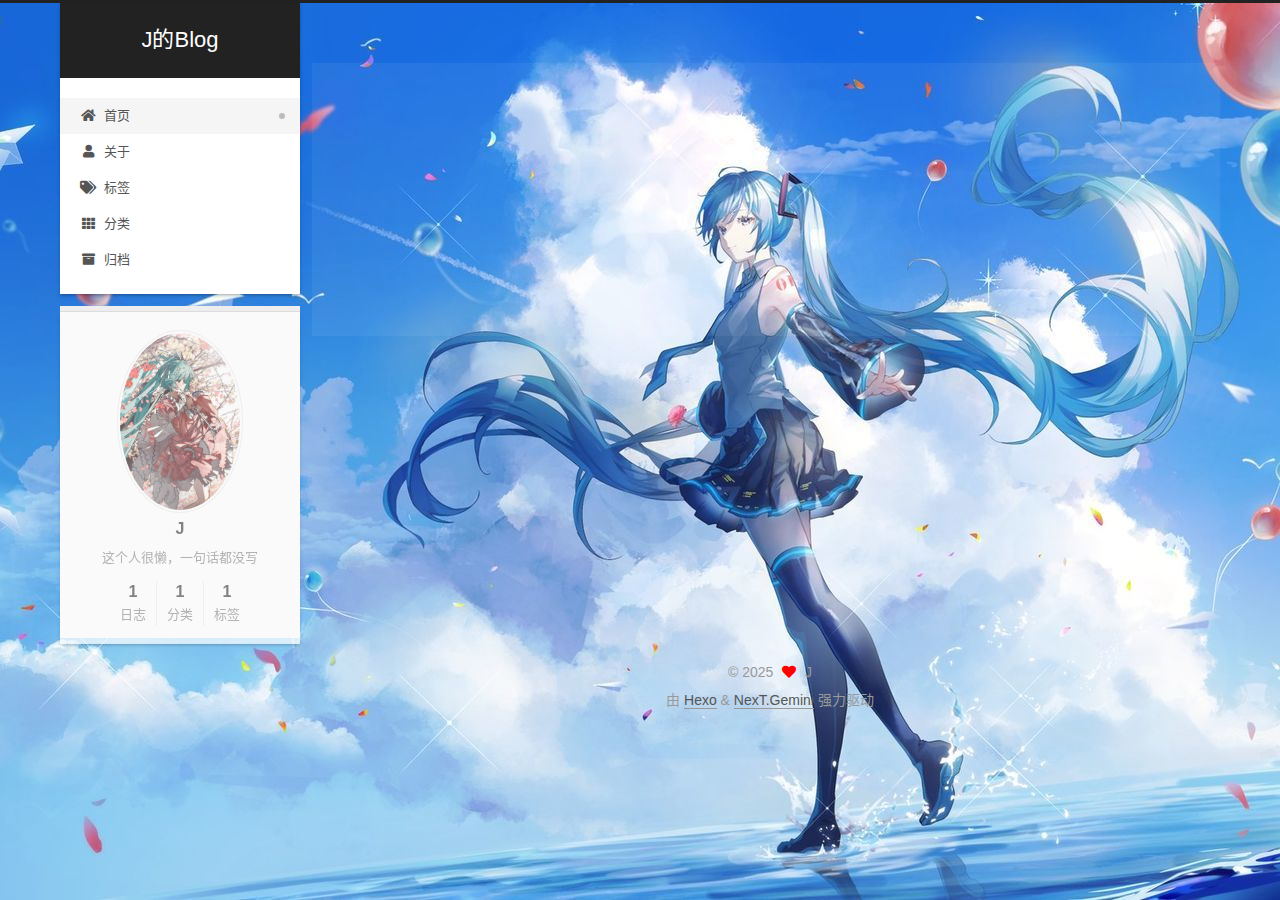
<file: index.html>
<!DOCTYPE html>
<html lang="zh-CN">
<head>
  <meta charset="UTF-8">
<meta name="viewport" content="width=device-width, initial-scale=1, maximum-scale=2">
<meta name="theme-color" content="#222">
<meta name="generator" content="Hexo 8.1.1">
  <link rel="apple-touch-icon" sizes="180x180" href="/images/apple-touch-icon-next.png">
  <link rel="icon" type="image/png" sizes="32x32" href="/images/favicon-32x32-next.png">
  <link rel="icon" type="image/png" sizes="16x16" href="/images/favicon-16x16-next.png">
  <link rel="mask-icon" href="/images/logo.svg" color="#222">

<link rel="stylesheet" href="/css/main.css">


<link rel="stylesheet" href="/lib/font-awesome/css/all.min.css">

<script id="hexo-configurations">
    var NexT = window.NexT || {};
    var CONFIG = {"hostname":"level0-jj.github.io","root":"/","scheme":"Gemini","version":"7.8.0","exturl":false,"sidebar":{"position":"left","display":"post","padding":18,"offset":12,"onmobile":false},"copycode":{"enable":false,"show_result":false,"style":null},"back2top":{"enable":true,"sidebar":false,"scrollpercent":false},"bookmark":{"enable":false,"color":"#222","save":"auto"},"fancybox":false,"mediumzoom":false,"lazyload":false,"pangu":false,"comments":{"style":"tabs","active":null,"storage":true,"lazyload":false,"nav":null},"algolia":{"hits":{"per_page":10},"labels":{"input_placeholder":"Search for Posts","hits_empty":"We didn't find any results for the search: ${query}","hits_stats":"${hits} results found in ${time} ms"}},"localsearch":{"enable":false,"trigger":"auto","top_n_per_article":1,"unescape":false,"preload":false},"motion":{"enable":true,"async":false,"transition":{"post_block":"fadeIn","post_header":"slideDownIn","post_body":"slideDownIn","coll_header":"slideLeftIn","sidebar":"slideUpIn"}}};
  </script>

  <meta name="description" content="这个人很懒，一句话都没写">
<meta property="og:type" content="website">
<meta property="og:title" content="J的Blog">
<meta property="og:url" content="https://level0-jj.github.io/index.html">
<meta property="og:site_name" content="J的Blog">
<meta property="og:description" content="这个人很懒，一句话都没写">
<meta property="og:locale" content="zh_CN">
<meta property="article:author" content="J">
<meta name="twitter:card" content="summary">

<link rel="canonical" href="https://level0-jj.github.io/">


<script id="page-configurations">
  // https://hexo.io/docs/variables.html
  CONFIG.page = {
    sidebar: "",
    isHome : true,
    isPost : false,
    lang   : 'zh-CN'
  };
</script>

  <title>J的Blog</title>
  






  <noscript>
  <style>
  .use-motion .brand,
  .use-motion .menu-item,
  .sidebar-inner,
  .use-motion .post-block,
  .use-motion .pagination,
  .use-motion .comments,
  .use-motion .post-header,
  .use-motion .post-body,
  .use-motion .collection-header { opacity: initial; }

  .use-motion .site-title,
  .use-motion .site-subtitle {
    opacity: initial;
    top: initial;
  }

  .use-motion .logo-line-before i { left: initial; }
  .use-motion .logo-line-after i { right: initial; }
  </style>
</noscript>

</head>

<body itemscope itemtype="http://schema.org/WebPage">
  <div class="container use-motion">
    <div class="headband"></div>

    <header class="header" itemscope itemtype="http://schema.org/WPHeader">
      <div class="header-inner"><div class="site-brand-container">
  <div class="site-nav-toggle">
    <div class="toggle" aria-label="切换导航栏">
      <span class="toggle-line toggle-line-first"></span>
      <span class="toggle-line toggle-line-middle"></span>
      <span class="toggle-line toggle-line-last"></span>
    </div>
  </div>

  <div class="site-meta">

    <a href="/" class="brand" rel="start">
      <span class="logo-line-before"><i></i></span>
      <h1 class="site-title">J的Blog</h1>
      <span class="logo-line-after"><i></i></span>
    </a>
  </div>

  <div class="site-nav-right">
    <div class="toggle popup-trigger">
    </div>
  </div>
</div>




<nav class="site-nav">
  <ul id="menu" class="main-menu menu">
        <li class="menu-item menu-item-home">

    <a href="/" rel="section"><i class="fa fa-home fa-fw"></i>首页</a>

  </li>
        <li class="menu-item menu-item-about">

    <a href="/about/" rel="section"><i class="fa fa-user fa-fw"></i>关于</a>

  </li>
        <li class="menu-item menu-item-tags">

    <a href="/tags/" rel="section"><i class="fa fa-tags fa-fw"></i>标签</a>

  </li>
        <li class="menu-item menu-item-categories">

    <a href="/categories/" rel="section"><i class="fa fa-th fa-fw"></i>分类</a>

  </li>
        <li class="menu-item menu-item-archives">

    <a href="/archives/" rel="section"><i class="fa fa-archive fa-fw"></i>归档</a>

  </li>
  </ul>
</nav>




</div>
    </header>

    
  <div class="back-to-top">
    <i class="fa fa-arrow-up"></i>
    <span>0%</span>
  </div>


    <main class="main">
      <div class="main-inner">
        <div class="content-wrap">
          

          <div class="content index posts-expand">
            
      
  
  
  <article itemscope itemtype="http://schema.org/Article" class="post-block" lang="zh-CN">
    <link itemprop="mainEntityOfPage" href="https://level0-jj.github.io/2025/12/10/My-first-Blog/">

    <span hidden itemprop="author" itemscope itemtype="http://schema.org/Person">
      <meta itemprop="image" content="/images/avatar.jpg">
      <meta itemprop="name" content="J">
      <meta itemprop="description" content="这个人很懒，一句话都没写">
    </span>

    <span hidden itemprop="publisher" itemscope itemtype="http://schema.org/Organization">
      <meta itemprop="name" content="J的Blog">
    </span>
      <header class="post-header">
        <h2 class="post-title" itemprop="name headline">
          
            <a href="/2025/12/10/My-first-Blog/" class="post-title-link" itemprop="url">My first Blog</a>
        </h2>

        <div class="post-meta">
            <span class="post-meta-item">
              <span class="post-meta-item-icon">
                <i class="far fa-calendar"></i>
              </span>
              <span class="post-meta-item-text">发表于</span>
              

              <time title="创建时间：2025-12-10 14:59:22 / 修改时间：15:43:13" itemprop="dateCreated datePublished" datetime="2025-12-10T14:59:22+08:00">2025-12-10</time>
            </span>
            <span class="post-meta-item">
              <span class="post-meta-item-icon">
                <i class="far fa-folder"></i>
              </span>
              <span class="post-meta-item-text">分类于</span>
                <span itemprop="about" itemscope itemtype="http://schema.org/Thing">
                  <a href="/categories/%E6%97%A5%E5%B8%B8/" itemprop="url" rel="index"><span itemprop="name">-日常</span></a>
                </span>
            </span>

          

        </div>
      </header>

    
    
    
    <div class="post-body" itemprop="articleBody">

      
          <p>This is my first blog.I spend the whole afternoon and eventually success!Despite the fact that I haven’t decorated it yet,I still have the confidencce to finish it.Maybe I should learn Markdown first.</p>

      
    </div>

    
    
    
      <footer class="post-footer">
        <div class="post-eof"></div>
      </footer>
  </article>
  
  
  


  



          </div>
          

<script>
  window.addEventListener('tabs:register', () => {
    let { activeClass } = CONFIG.comments;
    if (CONFIG.comments.storage) {
      activeClass = localStorage.getItem('comments_active') || activeClass;
    }
    if (activeClass) {
      let activeTab = document.querySelector(`a[href="#comment-${activeClass}"]`);
      if (activeTab) {
        activeTab.click();
      }
    }
  });
  if (CONFIG.comments.storage) {
    window.addEventListener('tabs:click', event => {
      if (!event.target.matches('.tabs-comment .tab-content .tab-pane')) return;
      let commentClass = event.target.classList[1];
      localStorage.setItem('comments_active', commentClass);
    });
  }
</script>

        </div>
          
  
  <div class="toggle sidebar-toggle">
    <span class="toggle-line toggle-line-first"></span>
    <span class="toggle-line toggle-line-middle"></span>
    <span class="toggle-line toggle-line-last"></span>
  </div>

  <aside class="sidebar">
    <div class="sidebar-inner">

      <ul class="sidebar-nav motion-element">
        <li class="sidebar-nav-toc">
          文章目录
        </li>
        <li class="sidebar-nav-overview">
          站点概览
        </li>
      </ul>

      <!--noindex-->
      <div class="post-toc-wrap sidebar-panel">
      </div>
      <!--/noindex-->

      <div class="site-overview-wrap sidebar-panel">
        <div class="site-author motion-element" itemprop="author" itemscope itemtype="http://schema.org/Person">
    <img class="site-author-image" itemprop="image" alt="J"
      src="/images/avatar.jpg">
  <p class="site-author-name" itemprop="name">J</p>
  <div class="site-description" itemprop="description">这个人很懒，一句话都没写</div>
</div>
<div class="site-state-wrap motion-element">
  <nav class="site-state">
      <div class="site-state-item site-state-posts">
          <a href="/archives/">
        
          <span class="site-state-item-count">1</span>
          <span class="site-state-item-name">日志</span>
        </a>
      </div>
      <div class="site-state-item site-state-categories">
            <a href="/categories/">
          
        <span class="site-state-item-count">1</span>
        <span class="site-state-item-name">分类</span></a>
      </div>
      <div class="site-state-item site-state-tags">
            <a href="/tags/">
          
        <span class="site-state-item-count">1</span>
        <span class="site-state-item-name">标签</span></a>
      </div>
  </nav>
</div>



      </div>

    </div>
  </aside>
  <div id="sidebar-dimmer"></div>


      </div>
    </main>

    <footer class="footer">
      <div class="footer-inner">
        

        

<div class="copyright">
  
  &copy; 
  <span itemprop="copyrightYear">2025</span>
  <span class="with-love">
    <i class="fa fa-heart"></i>
  </span>
  <span class="author" itemprop="copyrightHolder">J</span>
</div>
  <div class="powered-by">由 <a href="https://hexo.io/" class="theme-link" rel="noopener" target="_blank">Hexo</a> & <a href="https://theme-next.org/" class="theme-link" rel="noopener" target="_blank">NexT.Gemini</a> 强力驱动
  </div>

        








      </div>
    </footer>
  </div>

  
  <script src="/lib/anime.min.js"></script>
  <script src="/lib/velocity/velocity.min.js"></script>
  <script src="/lib/velocity/velocity.ui.min.js"></script>

<script src="/js/utils.js"></script>

<script src="/js/motion.js"></script>


<script src="/js/schemes/pisces.js"></script>


<script src="/js/next-boot.js"></script>




  















  

  

</body>
</html>
</file>
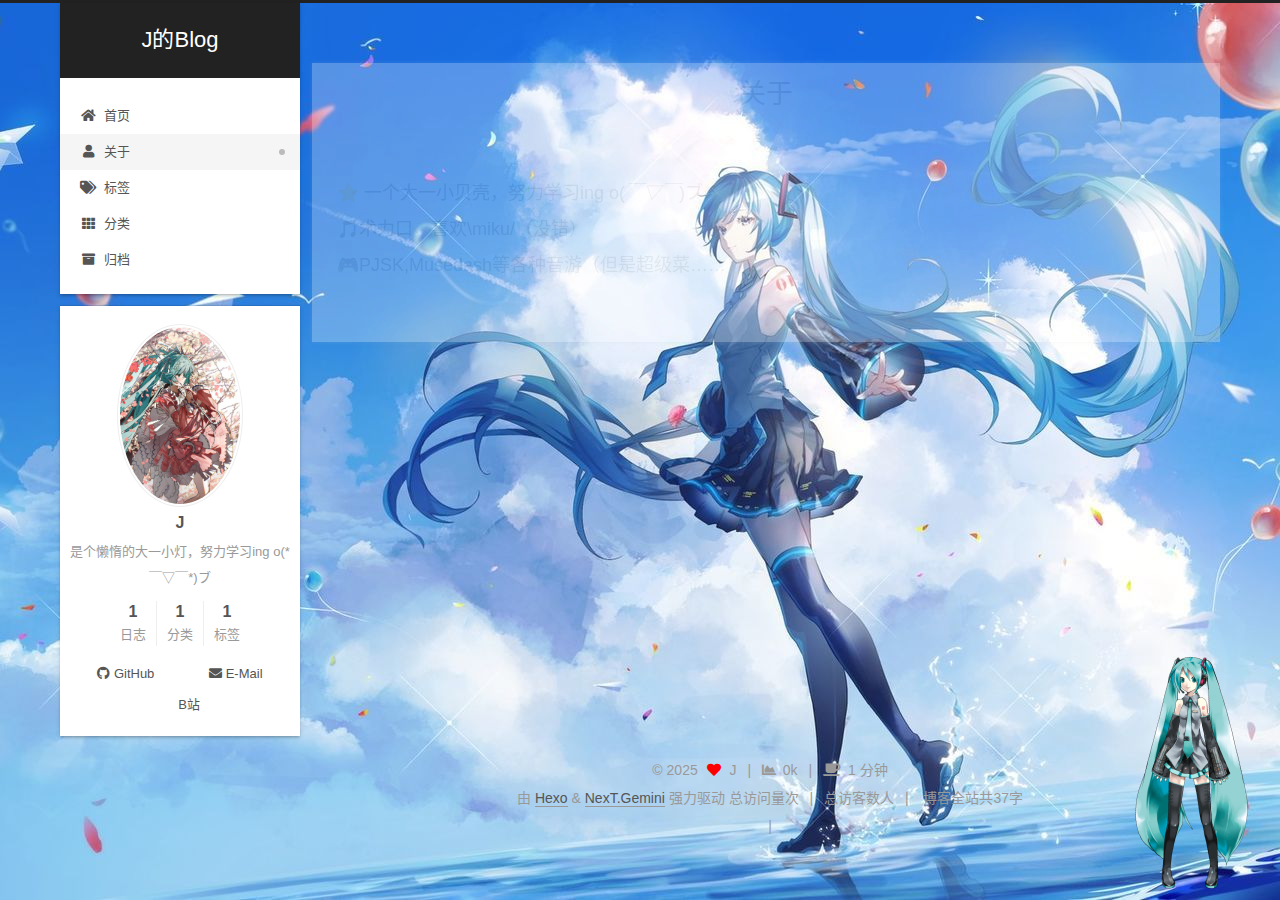
<file: about/index.html>
<!DOCTYPE html>
<html lang="zh-CN">
<head>
  <meta charset="UTF-8">
<meta name="viewport" content="width=device-width, initial-scale=1, maximum-scale=2">
<meta name="theme-color" content="#222">
<meta name="generator" content="Hexo 8.1.1">
  <link rel="apple-touch-icon" sizes="180x180" href="/images/apple-touch-icon-next.png">
  <link rel="icon" type="image/png" sizes="32x32" href="/images/favicon-32x32-next.png">
  <link rel="icon" type="image/png" sizes="16x16" href="/images/favicon-16x16-next.png">
  <link rel="mask-icon" href="/images/logo.svg" color="#222">

<link rel="stylesheet" href="/css/main.css">


<link rel="stylesheet" href="/lib/font-awesome/css/all.min.css">

<script id="hexo-configurations">
    var NexT = window.NexT || {};
    var CONFIG = {"hostname":"level0-jj.github.io","root":"/","scheme":"Gemini","version":"7.8.0","exturl":false,"sidebar":{"position":"left","display":"post","padding":18,"offset":12,"onmobile":false},"copycode":{"enable":false,"show_result":false,"style":null},"back2top":{"enable":true,"sidebar":false,"scrollpercent":false},"bookmark":{"enable":false,"color":"#222","save":"auto"},"fancybox":false,"mediumzoom":false,"lazyload":false,"pangu":false,"comments":{"style":"tabs","active":null,"storage":true,"lazyload":false,"nav":null},"algolia":{"hits":{"per_page":10},"labels":{"input_placeholder":"Search for Posts","hits_empty":"We didn't find any results for the search: ${query}","hits_stats":"${hits} results found in ${time} ms"}},"localsearch":{"enable":false,"trigger":"auto","top_n_per_article":1,"unescape":false,"preload":false},"motion":{"enable":true,"async":false,"transition":{"post_block":"fadeIn","post_header":"slideDownIn","post_body":"slideDownIn","coll_header":"slideLeftIn","sidebar":"slideUpIn"}}};
  </script>

  <meta name="description" content="⭐ 一个大一小贝壳，努力学习ing  o(￣▽￣)ブ🎵术力口，喜欢\miku&#x2F;（没错）🎮PJSK,Musedash等各种音游（但是超级菜……">
<meta property="og:type" content="website">
<meta property="og:title" content="关于">
<meta property="og:url" content="https://level0-jj.github.io/about/index.html">
<meta property="og:site_name" content="J的Blog">
<meta property="og:description" content="⭐ 一个大一小贝壳，努力学习ing  o(￣▽￣)ブ🎵术力口，喜欢\miku&#x2F;（没错）🎮PJSK,Musedash等各种音游（但是超级菜……">
<meta property="og:locale" content="zh_CN">
<meta property="article:published_time" content="2025-12-09T10:47:07.000Z">
<meta property="article:modified_time" content="2025-12-11T06:44:34.075Z">
<meta property="article:author" content="J">
<meta name="twitter:card" content="summary">

<link rel="canonical" href="https://level0-jj.github.io/about/">


<script id="page-configurations">
  // https://hexo.io/docs/variables.html
  CONFIG.page = {
    sidebar: "",
    isHome : false,
    isPost : false,
    lang   : 'zh-CN'
  };
</script>

  <title>关于 | J的Blog
</title>
  






  <noscript>
  <style>
  .use-motion .brand,
  .use-motion .menu-item,
  .sidebar-inner,
  .use-motion .post-block,
  .use-motion .pagination,
  .use-motion .comments,
  .use-motion .post-header,
  .use-motion .post-body,
  .use-motion .collection-header { opacity: initial; }

  .use-motion .site-title,
  .use-motion .site-subtitle {
    opacity: initial;
    top: initial;
  }

  .use-motion .logo-line-before i { left: initial; }
  .use-motion .logo-line-after i { right: initial; }
  </style>
</noscript>

<link rel="alternate" href="/rss2.xml" title="J的Blog" type="application/rss+xml">
</head>

<body itemscope itemtype="http://schema.org/WebPage">
  <div class="container use-motion">
    <div class="headband"></div>

    <header class="header" itemscope itemtype="http://schema.org/WPHeader">
      <div class="header-inner"><div class="site-brand-container">
  <div class="site-nav-toggle">
    <div class="toggle" aria-label="切换导航栏">
      <span class="toggle-line toggle-line-first"></span>
      <span class="toggle-line toggle-line-middle"></span>
      <span class="toggle-line toggle-line-last"></span>
    </div>
  </div>

  <div class="site-meta">

    <a href="/" class="brand" rel="start">
      <span class="logo-line-before"><i></i></span>
      <h1 class="site-title">J的Blog</h1>
      <span class="logo-line-after"><i></i></span>
    </a>
  </div>

  <div class="site-nav-right">
    <div class="toggle popup-trigger">
    </div>
  </div>
</div>




<nav class="site-nav">
  <ul id="menu" class="main-menu menu">
        <li class="menu-item menu-item-home">

    <a href="/" rel="section"><i class="fa fa-home fa-fw"></i>首页</a>

  </li>
        <li class="menu-item menu-item-about">

    <a href="/about/" rel="section"><i class="fa fa-user fa-fw"></i>关于</a>

  </li>
        <li class="menu-item menu-item-tags">

    <a href="/tags/" rel="section"><i class="fa fa-tags fa-fw"></i>标签</a>

  </li>
        <li class="menu-item menu-item-categories">

    <a href="/categories/" rel="section"><i class="fa fa-th fa-fw"></i>分类</a>

  </li>
        <li class="menu-item menu-item-archives">

    <a href="/archives/" rel="section"><i class="fa fa-archive fa-fw"></i>归档</a>

  </li>
  </ul>
</nav>




</div>
    </header>

    
  <div class="back-to-top">
    <i class="fa fa-arrow-up"></i>
    <span>0%</span>
  </div>


    <main class="main">
      <div class="main-inner">
        <div class="content-wrap">
          
  
  

          <div class="content page posts-expand">
            

    
    
    
    <div class="post-block" lang="zh-CN">
      <header class="post-header">

<h1 class="post-title" itemprop="name headline">关于
</h1>

<div class="post-meta">
  

</div>

</header>

      
      
      
      <div class="post-body">
          <p>⭐ 一个大一小贝壳，努力学习ing  o(<em>￣▽￣</em>)ブ<br>🎵术力口，喜欢\miku&#x2F;（没错）<br>🎮PJSK,Musedash等各种音游（但是超级菜……  </p>

      </div>
      
      
      
    </div>
    

    
    
    


          </div>
          

<script>
  window.addEventListener('tabs:register', () => {
    let { activeClass } = CONFIG.comments;
    if (CONFIG.comments.storage) {
      activeClass = localStorage.getItem('comments_active') || activeClass;
    }
    if (activeClass) {
      let activeTab = document.querySelector(`a[href="#comment-${activeClass}"]`);
      if (activeTab) {
        activeTab.click();
      }
    }
  });
  if (CONFIG.comments.storage) {
    window.addEventListener('tabs:click', event => {
      if (!event.target.matches('.tabs-comment .tab-content .tab-pane')) return;
      let commentClass = event.target.classList[1];
      localStorage.setItem('comments_active', commentClass);
    });
  }
</script>

        </div>
          
  
  <div class="toggle sidebar-toggle">
    <span class="toggle-line toggle-line-first"></span>
    <span class="toggle-line toggle-line-middle"></span>
    <span class="toggle-line toggle-line-last"></span>
  </div>

  <aside class="sidebar">
    <div class="sidebar-inner">

      <ul class="sidebar-nav motion-element">
        <li class="sidebar-nav-toc">
          文章目录
        </li>
        <li class="sidebar-nav-overview">
          站点概览
        </li>
      </ul>

      <!--noindex-->
      <div class="post-toc-wrap sidebar-panel">
      </div>
      <!--/noindex-->

      <div class="site-overview-wrap sidebar-panel">
        <div class="site-author motion-element" itemprop="author" itemscope itemtype="http://schema.org/Person">
    <img class="site-author-image" itemprop="image" alt="J"
      src="/images/avatar.jpg">
  <p class="site-author-name" itemprop="name">J</p>
  <div class="site-description" itemprop="description">是个懒惰的大一小灯，努力学习ing o(*￣▽￣*)ブ</div>
</div>
<div class="site-state-wrap motion-element">
  <nav class="site-state">
      <div class="site-state-item site-state-posts">
          <a href="/archives/">
        
          <span class="site-state-item-count">1</span>
          <span class="site-state-item-name">日志</span>
        </a>
      </div>
      <div class="site-state-item site-state-categories">
            <a href="/categories/">
          
        <span class="site-state-item-count">1</span>
        <span class="site-state-item-name">分类</span></a>
      </div>
      <div class="site-state-item site-state-tags">
            <a href="/tags/">
          
        <span class="site-state-item-count">1</span>
        <span class="site-state-item-name">标签</span></a>
      </div>
  </nav>
</div>
  <div class="links-of-author motion-element">
      <span class="links-of-author-item">
        <a href="https://github.com/level0-jj" title="GitHub → https:&#x2F;&#x2F;github.com&#x2F;level0-jj" rel="noopener" target="_blank"><i class="fab fa-github fa-fw"></i>GitHub</a>
      </span>
      <span class="links-of-author-item">
        <a href="mailto:2481937283@qq.com" title="E-Mail → mailto:2481937283@qq.com" rel="noopener" target="_blank"><i class="fa fa-envelope fa-fw"></i>E-Mail</a>
      </span>
      <span class="links-of-author-item">
        <a href="https://space.bilibili.com/600259872" title="B站 → https:&#x2F;&#x2F;space.bilibili.com&#x2F;600259872" rel="noopener" target="_blank"><i class="fab fa-tv-tetro fa-fw"></i>B站</a>
      </span>
  </div>



      </div>

    </div>
  </aside>
  <div id="sidebar-dimmer"></div>


      </div>
    </main>

    <footer class="footer">
      <div class="footer-inner">
        

        

<div class="copyright">
  
  &copy; 
  <span itemprop="copyrightYear">2025</span>
  <span class="with-love">
    <i class="fa fa-heart"></i>
  </span>
  <span class="author" itemprop="copyrightHolder">J</span>
    <span class="post-meta-divider">|</span>
    <span class="post-meta-item-icon">
      <i class="fa fa-chart-area"></i>
    </span>
    <span title="站点总字数">0k</span>
    <span class="post-meta-divider">|</span>
    <span class="post-meta-item-icon">
      <i class="fa fa-coffee"></i>
    </span>
    <span title="站点阅读时长">1 分钟</span>
</div>
  <div class="powered-by">由 <a href="https://hexo.io/" class="theme-link" rel="noopener" target="_blank">Hexo</a> & <a href="https://theme-next.org/" class="theme-link" rel="noopener" target="_blank">NexT.Gemini</a> 强力驱动
  </div>


    <script async src="//dn-lbstatics.qbox.me/busuanzi/2.3/busuanzi.pure.mini.js"></script>

    <span id="busuanzi_container_site_pv">总访问量<span id="busuanzi_value_site_pv"></span>次</span>
    <span class="post-meta-divider">|</span>
    <span id="busuanzi_container_site_uv">总访客数<span id="busuanzi_value_site_uv"></span>人</span>
    <span class="post-meta-divider">|</span>
<!-- 不蒜子计数初始值纠正 -->
<script>
$(document).ready(function() {

    var int = setInterval(fixCount, 50);  // 50ms周期检测函数
    var countOffset = 20000;  // 初始化首次数据

    function fixCount() {            
       if (document.getElementById("busuanzi_container_site_pv").style.display != "none")
        {
            $("#busuanzi_value_site_pv").html(parseInt($("#busuanzi_value_site_pv").html()) + countOffset); 
            clearInterval(int);
        }                  
        if ($("#busuanzi_container_site_pv").css("display") != "none")
        {
            $("#busuanzi_value_site_uv").html(parseInt($("#busuanzi_value_site_uv").html()) + countOffset); // 加上初始数据 
            clearInterval(int); // 停止检测
        }  
    }
       	
});
</script> 


<div class="theme-info">
  <div class="powered-by"></div>
  <span class="post-count">博客全站共37字</span>
</div>

        
<div class="busuanzi-count">
  <script async src="https://busuanzi.ibruce.info/busuanzi/2.3/busuanzi.pure.mini.js"></script>
    <span class="post-meta-item" id="busuanzi_container_site_uv" style="display: none;">
      <span class="post-meta-item-icon">
        <i class="fa fa-user"></i>
      </span>
      <span class="site-uv" title="总访客量">
        <span id="busuanzi_value_site_uv"></span>
      </span>
    </span>
    <span class="post-meta-divider">|</span>
    <span class="post-meta-item" id="busuanzi_container_site_pv" style="display: none;">
      <span class="post-meta-item-icon">
        <i class="fa fa-eye"></i>
      </span>
      <span class="site-pv" title="总访问量">
        <span id="busuanzi_value_site_pv"></span>
      </span>
    </span>
</div>








      </div>
    </footer>
  </div>

  
  <script src="/lib/anime.min.js"></script>
  <script src="/lib/velocity/velocity.min.js"></script>
  <script src="/lib/velocity/velocity.ui.min.js"></script>

<script src="/js/utils.js"></script>

<script src="/js/motion.js"></script>


<script src="/js/schemes/pisces.js"></script>


<script src="/js/next-boot.js"></script>




  















  

  

  

<script src="/live2dw/lib/L2Dwidget.min.js?094cbace49a39548bed64abff5988b05"></script><script>L2Dwidget.init({"model":{"jsonPath":"/live2dw/assets/miku.model.json"},"display":{"position":"right","width":180,"height":300},"mobile":{"show":true},"log":false,"pluginJsPath":"lib/","pluginModelPath":"assets/","pluginRootPath":"live2dw/","tagMode":false});</script></body>
</html>

<!-- 页面点击小红心 -->
<script type="text/javascript" src="/js/love.js"></script>
</file>
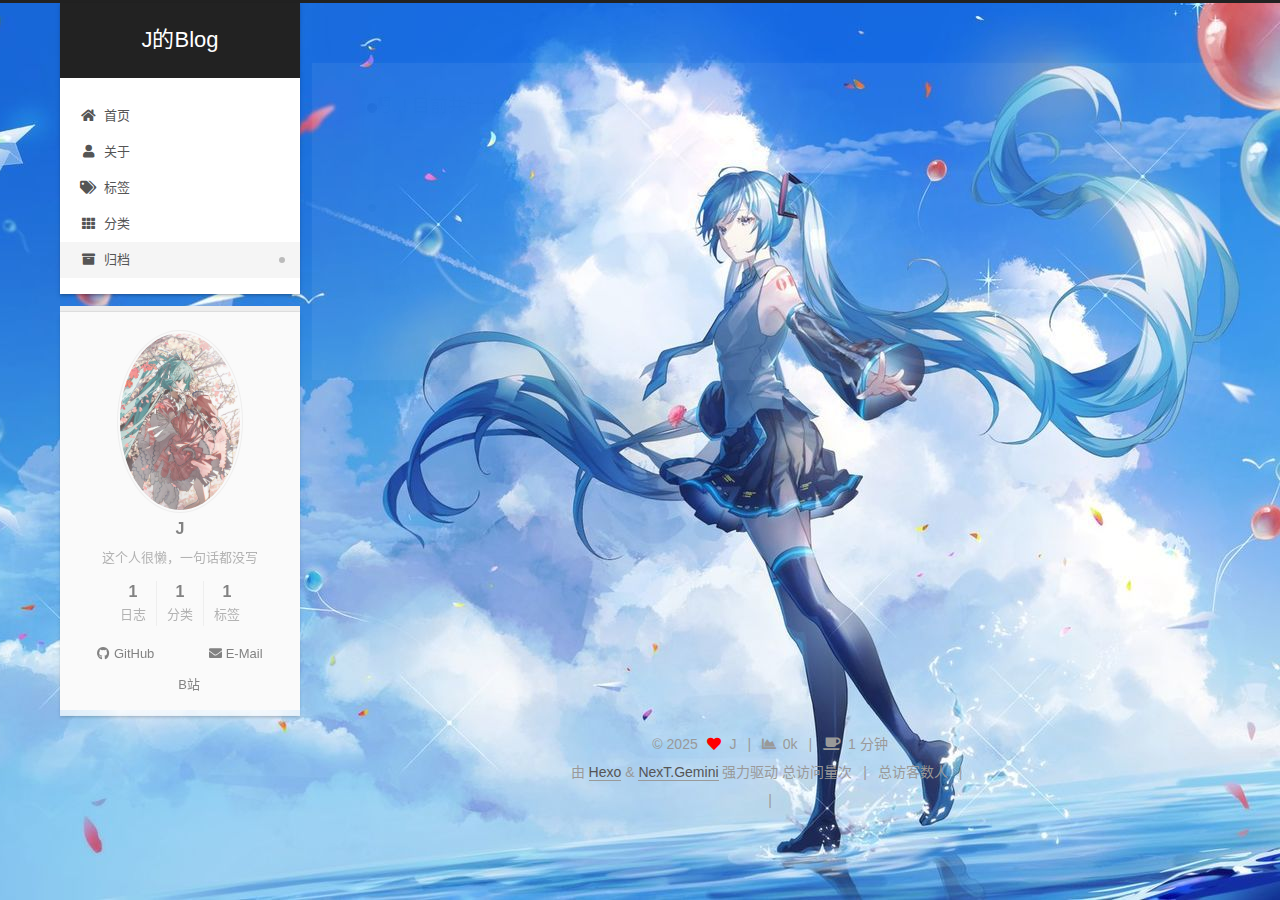
<file: archives/index.html>
<!DOCTYPE html>
<html lang="zh-CN">
<head>
  <meta charset="UTF-8">
<meta name="viewport" content="width=device-width, initial-scale=1, maximum-scale=2">
<meta name="theme-color" content="#222">
<meta name="generator" content="Hexo 8.1.1">
  <link rel="apple-touch-icon" sizes="180x180" href="/images/apple-touch-icon-next.png">
  <link rel="icon" type="image/png" sizes="32x32" href="/images/favicon-32x32-next.png">
  <link rel="icon" type="image/png" sizes="16x16" href="/images/favicon-16x16-next.png">
  <link rel="mask-icon" href="/images/logo.svg" color="#222">

<link rel="stylesheet" href="/css/main.css">


<link rel="stylesheet" href="/lib/font-awesome/css/all.min.css">

<script id="hexo-configurations">
    var NexT = window.NexT || {};
    var CONFIG = {"hostname":"level0-jj.github.io","root":"/","scheme":"Gemini","version":"7.8.0","exturl":false,"sidebar":{"position":"left","display":"post","padding":18,"offset":12,"onmobile":false},"copycode":{"enable":false,"show_result":false,"style":null},"back2top":{"enable":true,"sidebar":false,"scrollpercent":false},"bookmark":{"enable":false,"color":"#222","save":"auto"},"fancybox":false,"mediumzoom":false,"lazyload":false,"pangu":false,"comments":{"style":"tabs","active":null,"storage":true,"lazyload":false,"nav":null},"algolia":{"hits":{"per_page":10},"labels":{"input_placeholder":"Search for Posts","hits_empty":"We didn't find any results for the search: ${query}","hits_stats":"${hits} results found in ${time} ms"}},"localsearch":{"enable":false,"trigger":"auto","top_n_per_article":1,"unescape":false,"preload":false},"motion":{"enable":true,"async":false,"transition":{"post_block":"fadeIn","post_header":"slideDownIn","post_body":"slideDownIn","coll_header":"slideLeftIn","sidebar":"slideUpIn"}}};
  </script>

  <meta name="description" content="这个人很懒，一句话都没写">
<meta property="og:type" content="website">
<meta property="og:title" content="J的Blog">
<meta property="og:url" content="https://level0-jj.github.io/archives/index.html">
<meta property="og:site_name" content="J的Blog">
<meta property="og:description" content="这个人很懒，一句话都没写">
<meta property="og:locale" content="zh_CN">
<meta property="article:author" content="J">
<meta name="twitter:card" content="summary">

<link rel="canonical" href="https://level0-jj.github.io/archives/">


<script id="page-configurations">
  // https://hexo.io/docs/variables.html
  CONFIG.page = {
    sidebar: "",
    isHome : false,
    isPost : false,
    lang   : 'zh-CN'
  };
</script>

  <title>归档 | J的Blog</title>
  






  <noscript>
  <style>
  .use-motion .brand,
  .use-motion .menu-item,
  .sidebar-inner,
  .use-motion .post-block,
  .use-motion .pagination,
  .use-motion .comments,
  .use-motion .post-header,
  .use-motion .post-body,
  .use-motion .collection-header { opacity: initial; }

  .use-motion .site-title,
  .use-motion .site-subtitle {
    opacity: initial;
    top: initial;
  }

  .use-motion .logo-line-before i { left: initial; }
  .use-motion .logo-line-after i { right: initial; }
  </style>
</noscript>

</head>

<body itemscope itemtype="http://schema.org/WebPage">
  <div class="container use-motion">
    <div class="headband"></div>

    <header class="header" itemscope itemtype="http://schema.org/WPHeader">
      <div class="header-inner"><div class="site-brand-container">
  <div class="site-nav-toggle">
    <div class="toggle" aria-label="切换导航栏">
      <span class="toggle-line toggle-line-first"></span>
      <span class="toggle-line toggle-line-middle"></span>
      <span class="toggle-line toggle-line-last"></span>
    </div>
  </div>

  <div class="site-meta">

    <a href="/" class="brand" rel="start">
      <span class="logo-line-before"><i></i></span>
      <h1 class="site-title">J的Blog</h1>
      <span class="logo-line-after"><i></i></span>
    </a>
  </div>

  <div class="site-nav-right">
    <div class="toggle popup-trigger">
    </div>
  </div>
</div>




<nav class="site-nav">
  <ul id="menu" class="main-menu menu">
        <li class="menu-item menu-item-home">

    <a href="/" rel="section"><i class="fa fa-home fa-fw"></i>首页</a>

  </li>
        <li class="menu-item menu-item-about">

    <a href="/about/" rel="section"><i class="fa fa-user fa-fw"></i>关于</a>

  </li>
        <li class="menu-item menu-item-tags">

    <a href="/tags/" rel="section"><i class="fa fa-tags fa-fw"></i>标签</a>

  </li>
        <li class="menu-item menu-item-categories">

    <a href="/categories/" rel="section"><i class="fa fa-th fa-fw"></i>分类</a>

  </li>
        <li class="menu-item menu-item-archives">

    <a href="/archives/" rel="section"><i class="fa fa-archive fa-fw"></i>归档</a>

  </li>
  </ul>
</nav>




</div>
    </header>

    
  <div class="back-to-top">
    <i class="fa fa-arrow-up"></i>
    <span>0%</span>
  </div>


    <main class="main">
      <div class="main-inner">
        <div class="content-wrap">
          

          <div class="content archive">
            

  
  
  
  <div class="post-block">
    <div class="posts-collapse">
      <div class="collection-title">
        <span class="collection-header">嗯..! 目前共计 1 篇日志。 继续努力。</span>
      </div>

      
    <div class="collection-year">
      <span class="collection-header">2025</span>
    </div>

  <article itemscope itemtype="http://schema.org/Article">
    <header class="post-header">

      <div class="post-meta">
        <time itemprop="dateCreated"
              datetime="2025-12-10T14:59:22+08:00"
              content="2025-12-10">
          12-10
        </time>
      </div>

      <div class="post-title">
          <a class="post-title-link" href="/2025/12/10/My-first-Blog/" itemprop="url">
            <span itemprop="name">My first Blog</span>
          </a>
      </div>

    </header>
  </article>


    </div>
  </div>
  
  
  

  



          </div>
          

<script>
  window.addEventListener('tabs:register', () => {
    let { activeClass } = CONFIG.comments;
    if (CONFIG.comments.storage) {
      activeClass = localStorage.getItem('comments_active') || activeClass;
    }
    if (activeClass) {
      let activeTab = document.querySelector(`a[href="#comment-${activeClass}"]`);
      if (activeTab) {
        activeTab.click();
      }
    }
  });
  if (CONFIG.comments.storage) {
    window.addEventListener('tabs:click', event => {
      if (!event.target.matches('.tabs-comment .tab-content .tab-pane')) return;
      let commentClass = event.target.classList[1];
      localStorage.setItem('comments_active', commentClass);
    });
  }
</script>

        </div>
          
  
  <div class="toggle sidebar-toggle">
    <span class="toggle-line toggle-line-first"></span>
    <span class="toggle-line toggle-line-middle"></span>
    <span class="toggle-line toggle-line-last"></span>
  </div>

  <aside class="sidebar">
    <div class="sidebar-inner">

      <ul class="sidebar-nav motion-element">
        <li class="sidebar-nav-toc">
          文章目录
        </li>
        <li class="sidebar-nav-overview">
          站点概览
        </li>
      </ul>

      <!--noindex-->
      <div class="post-toc-wrap sidebar-panel">
      </div>
      <!--/noindex-->

      <div class="site-overview-wrap sidebar-panel">
        <div class="site-author motion-element" itemprop="author" itemscope itemtype="http://schema.org/Person">
    <img class="site-author-image" itemprop="image" alt="J"
      src="/images/avatar.jpg">
  <p class="site-author-name" itemprop="name">J</p>
  <div class="site-description" itemprop="description">这个人很懒，一句话都没写</div>
</div>
<div class="site-state-wrap motion-element">
  <nav class="site-state">
      <div class="site-state-item site-state-posts">
          <a href="/archives/">
        
          <span class="site-state-item-count">1</span>
          <span class="site-state-item-name">日志</span>
        </a>
      </div>
      <div class="site-state-item site-state-categories">
            <a href="/categories/">
          
        <span class="site-state-item-count">1</span>
        <span class="site-state-item-name">分类</span></a>
      </div>
      <div class="site-state-item site-state-tags">
            <a href="/tags/">
          
        <span class="site-state-item-count">1</span>
        <span class="site-state-item-name">标签</span></a>
      </div>
  </nav>
</div>
  <div class="links-of-author motion-element">
      <span class="links-of-author-item">
        <a href="https://github.com/level0-jj" title="GitHub → https:&#x2F;&#x2F;github.com&#x2F;level0-jj" rel="noopener" target="_blank"><i class="fab fa-github fa-fw"></i>GitHub</a>
      </span>
      <span class="links-of-author-item">
        <a href="mailto:2481937283@qq.com" title="E-Mail → mailto:2481937283@qq.com" rel="noopener" target="_blank"><i class="fa fa-envelope fa-fw"></i>E-Mail</a>
      </span>
      <span class="links-of-author-item">
        <a href="https://space.bilibili.com/600259872" title="B站 → https:&#x2F;&#x2F;space.bilibili.com&#x2F;600259872" rel="noopener" target="_blank"><i class="fab fa-tv-tetro fa-fw"></i>B站</a>
      </span>
  </div>



      </div>

    </div>
  </aside>
  <div id="sidebar-dimmer"></div>


      </div>
    </main>

    <footer class="footer">
      <div class="footer-inner">
        

        

<div class="copyright">
  
  &copy; 
  <span itemprop="copyrightYear">2025</span>
  <span class="with-love">
    <i class="fa fa-heart"></i>
  </span>
  <span class="author" itemprop="copyrightHolder">J</span>
    <span class="post-meta-divider">|</span>
    <span class="post-meta-item-icon">
      <i class="fa fa-chart-area"></i>
    </span>
    <span title="站点总字数">0k</span>
    <span class="post-meta-divider">|</span>
    <span class="post-meta-item-icon">
      <i class="fa fa-coffee"></i>
    </span>
    <span title="站点阅读时长">1 分钟</span>
</div>
  <div class="powered-by">由 <a href="https://hexo.io/" class="theme-link" rel="noopener" target="_blank">Hexo</a> & <a href="https://theme-next.org/" class="theme-link" rel="noopener" target="_blank">NexT.Gemini</a> 强力驱动
  </div>


    <script async src="//dn-lbstatics.qbox.me/busuanzi/2.3/busuanzi.pure.mini.js"></script>

    <span id="busuanzi_container_site_pv">总访问量<span id="busuanzi_value_site_pv"></span>次</span>
    <span class="post-meta-divider">|</span>
    <span id="busuanzi_container_site_uv">总访客数<span id="busuanzi_value_site_uv"></span>人</span>
    <span class="post-meta-divider">|</span>
<!-- 不蒜子计数初始值纠正 -->
<script>
$(document).ready(function() {

    var int = setInterval(fixCount, 50);  // 50ms周期检测函数
    var countOffset = 20000;  // 初始化首次数据

    function fixCount() {            
       if (document.getElementById("busuanzi_container_site_pv").style.display != "none")
        {
            $("#busuanzi_value_site_pv").html(parseInt($("#busuanzi_value_site_pv").html()) + countOffset); 
            clearInterval(int);
        }                  
        if ($("#busuanzi_container_site_pv").css("display") != "none")
        {
            $("#busuanzi_value_site_uv").html(parseInt($("#busuanzi_value_site_uv").html()) + countOffset); // 加上初始数据 
            clearInterval(int); // 停止检测
        }  
    }
       	
});
</script> 


        
<div class="busuanzi-count">
  <script async src="https://busuanzi.ibruce.info/busuanzi/2.3/busuanzi.pure.mini.js"></script>
    <span class="post-meta-item" id="busuanzi_container_site_uv" style="display: none;">
      <span class="post-meta-item-icon">
        <i class="fa fa-user"></i>
      </span>
      <span class="site-uv" title="总访客量">
        <span id="busuanzi_value_site_uv"></span>
      </span>
    </span>
    <span class="post-meta-divider">|</span>
    <span class="post-meta-item" id="busuanzi_container_site_pv" style="display: none;">
      <span class="post-meta-item-icon">
        <i class="fa fa-eye"></i>
      </span>
      <span class="site-pv" title="总访问量">
        <span id="busuanzi_value_site_pv"></span>
      </span>
    </span>
</div>








      </div>
    </footer>
  </div>

  
  <script src="/lib/anime.min.js"></script>
  <script src="/lib/velocity/velocity.min.js"></script>
  <script src="/lib/velocity/velocity.ui.min.js"></script>

<script src="/js/utils.js"></script>

<script src="/js/motion.js"></script>


<script src="/js/schemes/pisces.js"></script>


<script src="/js/next-boot.js"></script>




  















  

  

</body>
</html>

<!-- 页面点击小红心 -->
<script type="text/javascript" src="/js/love.js"></script>
</file>
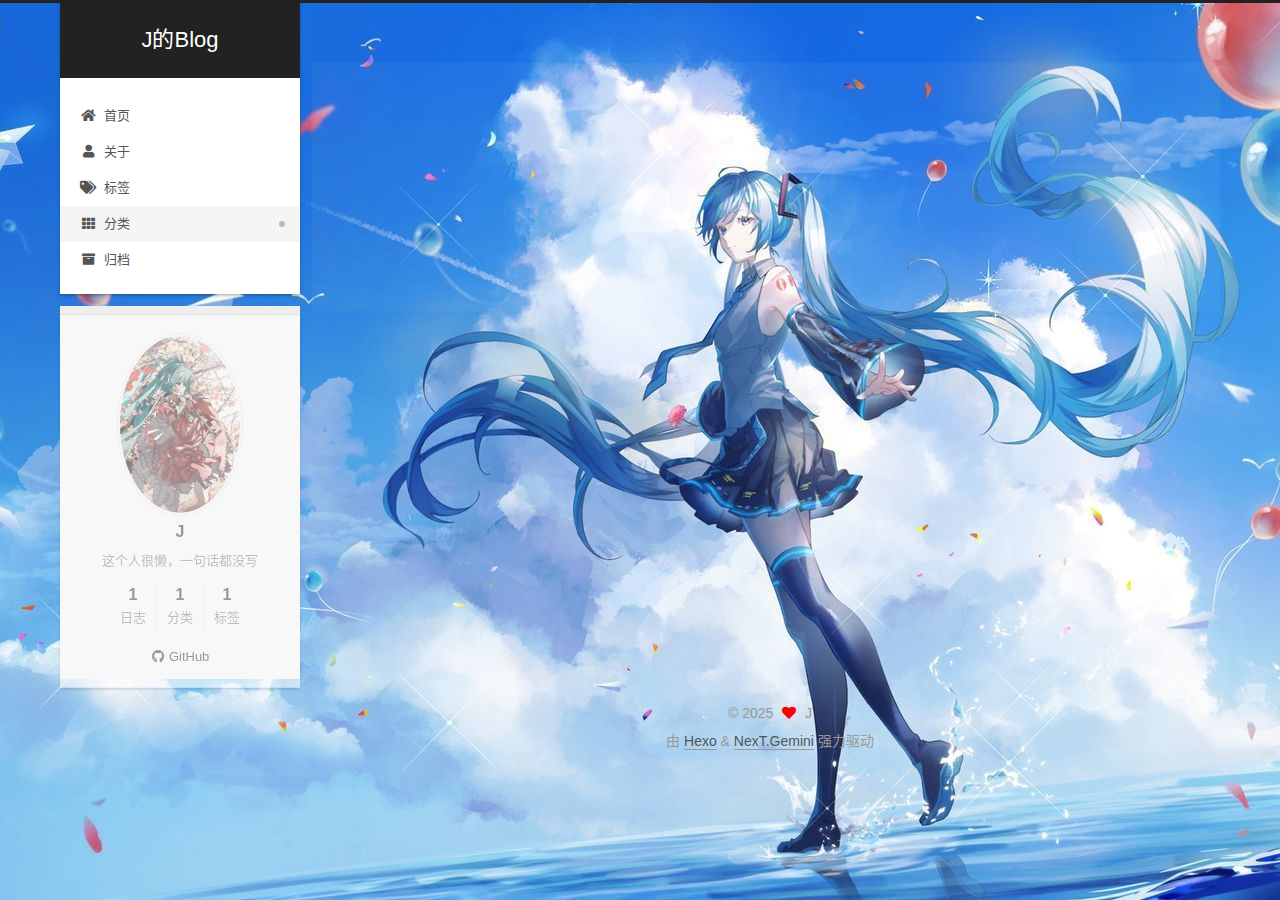
<file: categories/index.html>
<!DOCTYPE html>
<html lang="zh-CN">
<head>
  <meta charset="UTF-8">
<meta name="viewport" content="width=device-width, initial-scale=1, maximum-scale=2">
<meta name="theme-color" content="#222">
<meta name="generator" content="Hexo 8.1.1">
  <link rel="apple-touch-icon" sizes="180x180" href="/images/apple-touch-icon-next.png">
  <link rel="icon" type="image/png" sizes="32x32" href="/images/favicon-32x32-next.png">
  <link rel="icon" type="image/png" sizes="16x16" href="/images/favicon-16x16-next.png">
  <link rel="mask-icon" href="/images/logo.svg" color="#222">

<link rel="stylesheet" href="/css/main.css">


<link rel="stylesheet" href="/lib/font-awesome/css/all.min.css">

<script id="hexo-configurations">
    var NexT = window.NexT || {};
    var CONFIG = {"hostname":"level0-jj.github.io","root":"/","scheme":"Gemini","version":"7.8.0","exturl":false,"sidebar":{"position":"left","display":"post","padding":18,"offset":12,"onmobile":false},"copycode":{"enable":false,"show_result":false,"style":null},"back2top":{"enable":true,"sidebar":false,"scrollpercent":false},"bookmark":{"enable":false,"color":"#222","save":"auto"},"fancybox":false,"mediumzoom":false,"lazyload":false,"pangu":false,"comments":{"style":"tabs","active":null,"storage":true,"lazyload":false,"nav":null},"algolia":{"hits":{"per_page":10},"labels":{"input_placeholder":"Search for Posts","hits_empty":"We didn't find any results for the search: ${query}","hits_stats":"${hits} results found in ${time} ms"}},"localsearch":{"enable":false,"trigger":"auto","top_n_per_article":1,"unescape":false,"preload":false},"motion":{"enable":true,"async":false,"transition":{"post_block":"fadeIn","post_header":"slideDownIn","post_body":"slideDownIn","coll_header":"slideLeftIn","sidebar":"slideUpIn"}}};
  </script>

  <meta name="description" content="这个人很懒，一句话都没写">
<meta property="og:type" content="website">
<meta property="og:title" content="分类">
<meta property="og:url" content="https://level0-jj.github.io/categories/index.html">
<meta property="og:site_name" content="J的Blog">
<meta property="og:description" content="这个人很懒，一句话都没写">
<meta property="og:locale" content="zh_CN">
<meta property="article:published_time" content="2025-12-09T10:46:19.000Z">
<meta property="article:modified_time" content="2025-12-09T10:51:57.343Z">
<meta property="article:author" content="J">
<meta name="twitter:card" content="summary">

<link rel="canonical" href="https://level0-jj.github.io/categories/">


<script id="page-configurations">
  // https://hexo.io/docs/variables.html
  CONFIG.page = {
    sidebar: "",
    isHome : false,
    isPost : false,
    lang   : 'zh-CN'
  };
</script>

  <title>分类 | J的Blog
</title>
  






  <noscript>
  <style>
  .use-motion .brand,
  .use-motion .menu-item,
  .sidebar-inner,
  .use-motion .post-block,
  .use-motion .pagination,
  .use-motion .comments,
  .use-motion .post-header,
  .use-motion .post-body,
  .use-motion .collection-header { opacity: initial; }

  .use-motion .site-title,
  .use-motion .site-subtitle {
    opacity: initial;
    top: initial;
  }

  .use-motion .logo-line-before i { left: initial; }
  .use-motion .logo-line-after i { right: initial; }
  </style>
</noscript>

</head>

<body itemscope itemtype="http://schema.org/WebPage">
  <div class="container use-motion">
    <div class="headband"></div>

    <header class="header" itemscope itemtype="http://schema.org/WPHeader">
      <div class="header-inner"><div class="site-brand-container">
  <div class="site-nav-toggle">
    <div class="toggle" aria-label="切换导航栏">
      <span class="toggle-line toggle-line-first"></span>
      <span class="toggle-line toggle-line-middle"></span>
      <span class="toggle-line toggle-line-last"></span>
    </div>
  </div>

  <div class="site-meta">

    <a href="/" class="brand" rel="start">
      <span class="logo-line-before"><i></i></span>
      <h1 class="site-title">J的Blog</h1>
      <span class="logo-line-after"><i></i></span>
    </a>
  </div>

  <div class="site-nav-right">
    <div class="toggle popup-trigger">
    </div>
  </div>
</div>




<nav class="site-nav">
  <ul id="menu" class="main-menu menu">
        <li class="menu-item menu-item-home">

    <a href="/" rel="section"><i class="fa fa-home fa-fw"></i>首页</a>

  </li>
        <li class="menu-item menu-item-about">

    <a href="/about/" rel="section"><i class="fa fa-user fa-fw"></i>关于</a>

  </li>
        <li class="menu-item menu-item-tags">

    <a href="/tags/" rel="section"><i class="fa fa-tags fa-fw"></i>标签</a>

  </li>
        <li class="menu-item menu-item-categories">

    <a href="/categories/" rel="section"><i class="fa fa-th fa-fw"></i>分类</a>

  </li>
        <li class="menu-item menu-item-archives">

    <a href="/archives/" rel="section"><i class="fa fa-archive fa-fw"></i>归档</a>

  </li>
  </ul>
</nav>




</div>
    </header>

    
  <div class="back-to-top">
    <i class="fa fa-arrow-up"></i>
    <span>0%</span>
  </div>


    <main class="main">
      <div class="main-inner">
        <div class="content-wrap">
          
  
  

          <div class="content page posts-expand">
            

    
    
    
    <div class="post-block" lang="zh-CN">
      <header class="post-header">

<h1 class="post-title" itemprop="name headline">分类
</h1>

<div class="post-meta">
  

</div>

</header>

      
      
      
      <div class="post-body">
          <div class="category-all-page">
            <div class="category-all-title">
              目前共计 1 个分类
            </div>
            <div class="category-all">
              <ul class="category-list"><li class="category-list-item"><a class="category-list-link" href="/categories/%E6%97%A5%E5%B8%B8/">-日常</a><span class="category-list-count">1</span></li></ul>
            </div>
          </div>
        
      </div>
      
      
      
    </div>
    

    
    
    


          </div>
          

<script>
  window.addEventListener('tabs:register', () => {
    let { activeClass } = CONFIG.comments;
    if (CONFIG.comments.storage) {
      activeClass = localStorage.getItem('comments_active') || activeClass;
    }
    if (activeClass) {
      let activeTab = document.querySelector(`a[href="#comment-${activeClass}"]`);
      if (activeTab) {
        activeTab.click();
      }
    }
  });
  if (CONFIG.comments.storage) {
    window.addEventListener('tabs:click', event => {
      if (!event.target.matches('.tabs-comment .tab-content .tab-pane')) return;
      let commentClass = event.target.classList[1];
      localStorage.setItem('comments_active', commentClass);
    });
  }
</script>

        </div>
          
  
  <div class="toggle sidebar-toggle">
    <span class="toggle-line toggle-line-first"></span>
    <span class="toggle-line toggle-line-middle"></span>
    <span class="toggle-line toggle-line-last"></span>
  </div>

  <aside class="sidebar">
    <div class="sidebar-inner">

      <ul class="sidebar-nav motion-element">
        <li class="sidebar-nav-toc">
          文章目录
        </li>
        <li class="sidebar-nav-overview">
          站点概览
        </li>
      </ul>

      <!--noindex-->
      <div class="post-toc-wrap sidebar-panel">
      </div>
      <!--/noindex-->

      <div class="site-overview-wrap sidebar-panel">
        <div class="site-author motion-element" itemprop="author" itemscope itemtype="http://schema.org/Person">
    <img class="site-author-image" itemprop="image" alt="J"
      src="/images/avatar.jpg">
  <p class="site-author-name" itemprop="name">J</p>
  <div class="site-description" itemprop="description">这个人很懒，一句话都没写</div>
</div>
<div class="site-state-wrap motion-element">
  <nav class="site-state">
      <div class="site-state-item site-state-posts">
          <a href="/archives/">
        
          <span class="site-state-item-count">1</span>
          <span class="site-state-item-name">日志</span>
        </a>
      </div>
      <div class="site-state-item site-state-categories">
            <a href="/categories/">
          
        <span class="site-state-item-count">1</span>
        <span class="site-state-item-name">分类</span></a>
      </div>
      <div class="site-state-item site-state-tags">
            <a href="/tags/">
          
        <span class="site-state-item-count">1</span>
        <span class="site-state-item-name">标签</span></a>
      </div>
  </nav>
</div>
  <div class="links-of-author motion-element">
      <span class="links-of-author-item">
        <a href="https://github.com/level0-jj" title="GitHub → https:&#x2F;&#x2F;github.com&#x2F;level0-jj" rel="noopener" target="_blank"><i class="fab fa-github fa-fw"></i>GitHub</a>
      </span>
  </div>



      </div>

    </div>
  </aside>
  <div id="sidebar-dimmer"></div>


      </div>
    </main>

    <footer class="footer">
      <div class="footer-inner">
        

        

<div class="copyright">
  
  &copy; 
  <span itemprop="copyrightYear">2025</span>
  <span class="with-love">
    <i class="fa fa-heart"></i>
  </span>
  <span class="author" itemprop="copyrightHolder">J</span>
</div>
  <div class="powered-by">由 <a href="https://hexo.io/" class="theme-link" rel="noopener" target="_blank">Hexo</a> & <a href="https://theme-next.org/" class="theme-link" rel="noopener" target="_blank">NexT.Gemini</a> 强力驱动
  </div>

        








      </div>
    </footer>
  </div>

  
  <script src="/lib/anime.min.js"></script>
  <script src="/lib/velocity/velocity.min.js"></script>
  <script src="/lib/velocity/velocity.ui.min.js"></script>

<script src="/js/utils.js"></script>

<script src="/js/motion.js"></script>


<script src="/js/schemes/pisces.js"></script>


<script src="/js/next-boot.js"></script>




  















  

  

</body>
</html>
</file>
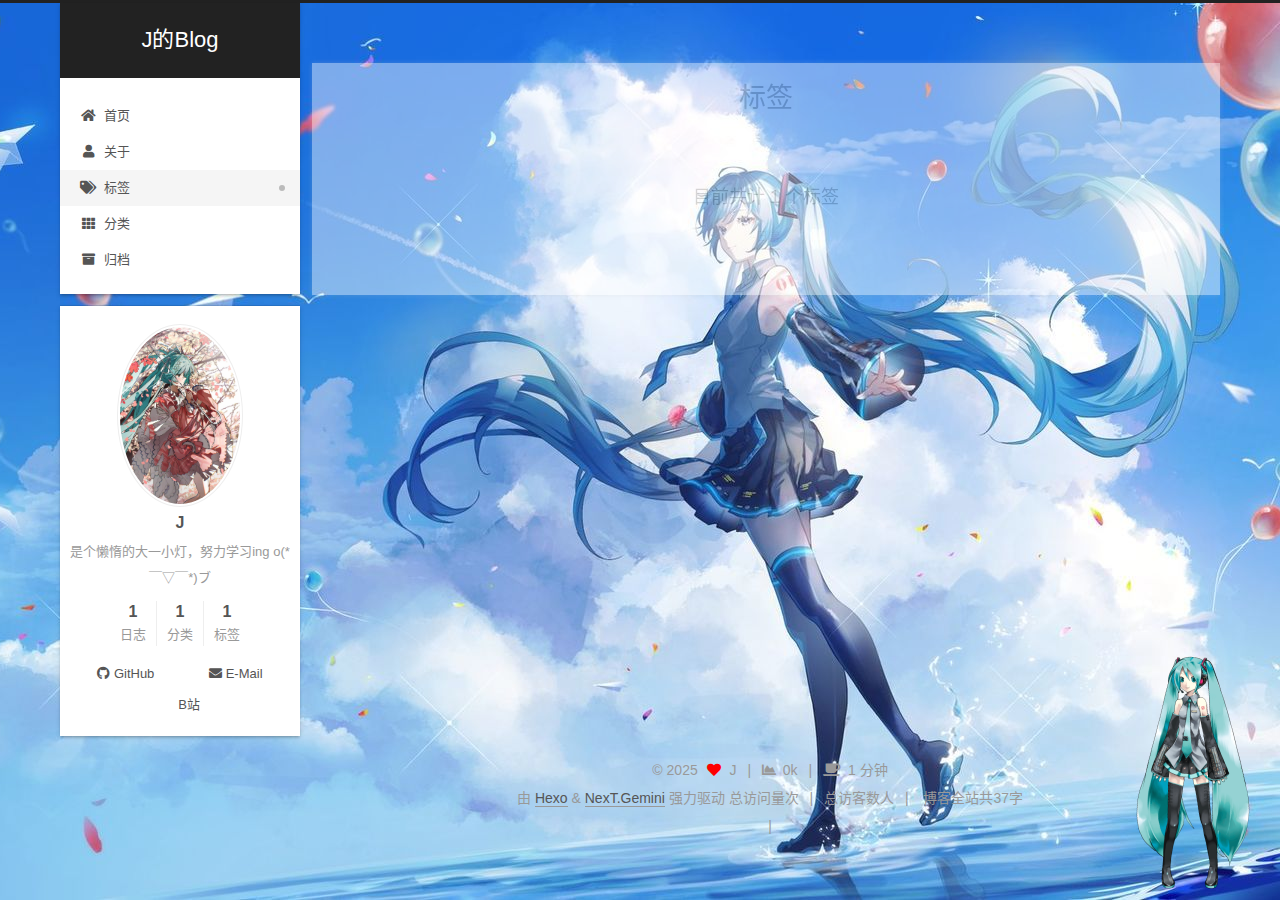
<file: tags/index.html>
<!DOCTYPE html>
<html lang="zh-CN">
<head>
  <meta charset="UTF-8">
<meta name="viewport" content="width=device-width, initial-scale=1, maximum-scale=2">
<meta name="theme-color" content="#222">
<meta name="generator" content="Hexo 8.1.1">
  <link rel="apple-touch-icon" sizes="180x180" href="/images/apple-touch-icon-next.png">
  <link rel="icon" type="image/png" sizes="32x32" href="/images/favicon-32x32-next.png">
  <link rel="icon" type="image/png" sizes="16x16" href="/images/favicon-16x16-next.png">
  <link rel="mask-icon" href="/images/logo.svg" color="#222">

<link rel="stylesheet" href="/css/main.css">


<link rel="stylesheet" href="/lib/font-awesome/css/all.min.css">

<script id="hexo-configurations">
    var NexT = window.NexT || {};
    var CONFIG = {"hostname":"level0-jj.github.io","root":"/","scheme":"Gemini","version":"7.8.0","exturl":false,"sidebar":{"position":"left","display":"post","padding":18,"offset":12,"onmobile":false},"copycode":{"enable":false,"show_result":false,"style":null},"back2top":{"enable":true,"sidebar":false,"scrollpercent":false},"bookmark":{"enable":false,"color":"#222","save":"auto"},"fancybox":false,"mediumzoom":false,"lazyload":false,"pangu":false,"comments":{"style":"tabs","active":null,"storage":true,"lazyload":false,"nav":null},"algolia":{"hits":{"per_page":10},"labels":{"input_placeholder":"Search for Posts","hits_empty":"We didn't find any results for the search: ${query}","hits_stats":"${hits} results found in ${time} ms"}},"localsearch":{"enable":false,"trigger":"auto","top_n_per_article":1,"unescape":false,"preload":false},"motion":{"enable":true,"async":false,"transition":{"post_block":"fadeIn","post_header":"slideDownIn","post_body":"slideDownIn","coll_header":"slideLeftIn","sidebar":"slideUpIn"}}};
  </script>

  <meta name="description" content="是个懒惰的大一小灯，努力学习ing o(*￣▽￣*)ブ">
<meta property="og:type" content="website">
<meta property="og:title" content="标签">
<meta property="og:url" content="https://level0-jj.github.io/tags/index.html">
<meta property="og:site_name" content="J的Blog">
<meta property="og:description" content="是个懒惰的大一小灯，努力学习ing o(*￣▽￣*)ブ">
<meta property="og:locale" content="zh_CN">
<meta property="article:published_time" content="2025-12-09T10:46:46.000Z">
<meta property="article:modified_time" content="2025-12-09T10:52:17.412Z">
<meta property="article:author" content="J">
<meta name="twitter:card" content="summary">

<link rel="canonical" href="https://level0-jj.github.io/tags/">


<script id="page-configurations">
  // https://hexo.io/docs/variables.html
  CONFIG.page = {
    sidebar: "",
    isHome : false,
    isPost : false,
    lang   : 'zh-CN'
  };
</script>

  <title>标签 | J的Blog
</title>
  






  <noscript>
  <style>
  .use-motion .brand,
  .use-motion .menu-item,
  .sidebar-inner,
  .use-motion .post-block,
  .use-motion .pagination,
  .use-motion .comments,
  .use-motion .post-header,
  .use-motion .post-body,
  .use-motion .collection-header { opacity: initial; }

  .use-motion .site-title,
  .use-motion .site-subtitle {
    opacity: initial;
    top: initial;
  }

  .use-motion .logo-line-before i { left: initial; }
  .use-motion .logo-line-after i { right: initial; }
  </style>
</noscript>

<link rel="alternate" href="/rss2.xml" title="J的Blog" type="application/rss+xml">
</head>

<body itemscope itemtype="http://schema.org/WebPage">
  <div class="container use-motion">
    <div class="headband"></div>

    <header class="header" itemscope itemtype="http://schema.org/WPHeader">
      <div class="header-inner"><div class="site-brand-container">
  <div class="site-nav-toggle">
    <div class="toggle" aria-label="切换导航栏">
      <span class="toggle-line toggle-line-first"></span>
      <span class="toggle-line toggle-line-middle"></span>
      <span class="toggle-line toggle-line-last"></span>
    </div>
  </div>

  <div class="site-meta">

    <a href="/" class="brand" rel="start">
      <span class="logo-line-before"><i></i></span>
      <h1 class="site-title">J的Blog</h1>
      <span class="logo-line-after"><i></i></span>
    </a>
  </div>

  <div class="site-nav-right">
    <div class="toggle popup-trigger">
    </div>
  </div>
</div>




<nav class="site-nav">
  <ul id="menu" class="main-menu menu">
        <li class="menu-item menu-item-home">

    <a href="/" rel="section"><i class="fa fa-home fa-fw"></i>首页</a>

  </li>
        <li class="menu-item menu-item-about">

    <a href="/about/" rel="section"><i class="fa fa-user fa-fw"></i>关于</a>

  </li>
        <li class="menu-item menu-item-tags">

    <a href="/tags/" rel="section"><i class="fa fa-tags fa-fw"></i>标签</a>

  </li>
        <li class="menu-item menu-item-categories">

    <a href="/categories/" rel="section"><i class="fa fa-th fa-fw"></i>分类</a>

  </li>
        <li class="menu-item menu-item-archives">

    <a href="/archives/" rel="section"><i class="fa fa-archive fa-fw"></i>归档</a>

  </li>
  </ul>
</nav>




</div>
    </header>

    
  <div class="back-to-top">
    <i class="fa fa-arrow-up"></i>
    <span>0%</span>
  </div>


    <main class="main">
      <div class="main-inner">
        <div class="content-wrap">
          
  
  

          <div class="content page posts-expand">
            

    
    
    
    <div class="post-block" lang="zh-CN">
      <header class="post-header">

<h1 class="post-title" itemprop="name headline">标签
</h1>

<div class="post-meta">
  

</div>

</header>

      
      
      
      <div class="post-body">
          <div class="tag-cloud">
            <div class="tag-cloud-title">
              目前共计 1 个标签
            </div>
            <div class="tag-cloud-tags">
              <a href="/tags/%E6%97%A5%E5%B8%B8/" style="font-size: 12px; color: #ccc">-日常</a>
            </div>
          </div>
        
      </div>
      
      
      
    </div>
    

    
    
    


          </div>
          

<script>
  window.addEventListener('tabs:register', () => {
    let { activeClass } = CONFIG.comments;
    if (CONFIG.comments.storage) {
      activeClass = localStorage.getItem('comments_active') || activeClass;
    }
    if (activeClass) {
      let activeTab = document.querySelector(`a[href="#comment-${activeClass}"]`);
      if (activeTab) {
        activeTab.click();
      }
    }
  });
  if (CONFIG.comments.storage) {
    window.addEventListener('tabs:click', event => {
      if (!event.target.matches('.tabs-comment .tab-content .tab-pane')) return;
      let commentClass = event.target.classList[1];
      localStorage.setItem('comments_active', commentClass);
    });
  }
</script>

        </div>
          
  
  <div class="toggle sidebar-toggle">
    <span class="toggle-line toggle-line-first"></span>
    <span class="toggle-line toggle-line-middle"></span>
    <span class="toggle-line toggle-line-last"></span>
  </div>

  <aside class="sidebar">
    <div class="sidebar-inner">

      <ul class="sidebar-nav motion-element">
        <li class="sidebar-nav-toc">
          文章目录
        </li>
        <li class="sidebar-nav-overview">
          站点概览
        </li>
      </ul>

      <!--noindex-->
      <div class="post-toc-wrap sidebar-panel">
      </div>
      <!--/noindex-->

      <div class="site-overview-wrap sidebar-panel">
        <div class="site-author motion-element" itemprop="author" itemscope itemtype="http://schema.org/Person">
    <img class="site-author-image" itemprop="image" alt="J"
      src="/images/avatar.jpg">
  <p class="site-author-name" itemprop="name">J</p>
  <div class="site-description" itemprop="description">是个懒惰的大一小灯，努力学习ing o(*￣▽￣*)ブ</div>
</div>
<div class="site-state-wrap motion-element">
  <nav class="site-state">
      <div class="site-state-item site-state-posts">
          <a href="/archives/">
        
          <span class="site-state-item-count">1</span>
          <span class="site-state-item-name">日志</span>
        </a>
      </div>
      <div class="site-state-item site-state-categories">
            <a href="/categories/">
          
        <span class="site-state-item-count">1</span>
        <span class="site-state-item-name">分类</span></a>
      </div>
      <div class="site-state-item site-state-tags">
            <a href="/tags/">
          
        <span class="site-state-item-count">1</span>
        <span class="site-state-item-name">标签</span></a>
      </div>
  </nav>
</div>
  <div class="links-of-author motion-element">
      <span class="links-of-author-item">
        <a href="https://github.com/level0-jj" title="GitHub → https:&#x2F;&#x2F;github.com&#x2F;level0-jj" rel="noopener" target="_blank"><i class="fab fa-github fa-fw"></i>GitHub</a>
      </span>
      <span class="links-of-author-item">
        <a href="mailto:2481937283@qq.com" title="E-Mail → mailto:2481937283@qq.com" rel="noopener" target="_blank"><i class="fa fa-envelope fa-fw"></i>E-Mail</a>
      </span>
      <span class="links-of-author-item">
        <a href="https://space.bilibili.com/600259872" title="B站 → https:&#x2F;&#x2F;space.bilibili.com&#x2F;600259872" rel="noopener" target="_blank"><i class="fab fa-tv-tetro fa-fw"></i>B站</a>
      </span>
  </div>



      </div>

    </div>
  </aside>
  <div id="sidebar-dimmer"></div>


      </div>
    </main>

    <footer class="footer">
      <div class="footer-inner">
        

        

<div class="copyright">
  
  &copy; 
  <span itemprop="copyrightYear">2025</span>
  <span class="with-love">
    <i class="fa fa-heart"></i>
  </span>
  <span class="author" itemprop="copyrightHolder">J</span>
    <span class="post-meta-divider">|</span>
    <span class="post-meta-item-icon">
      <i class="fa fa-chart-area"></i>
    </span>
    <span title="站点总字数">0k</span>
    <span class="post-meta-divider">|</span>
    <span class="post-meta-item-icon">
      <i class="fa fa-coffee"></i>
    </span>
    <span title="站点阅读时长">1 分钟</span>
</div>
  <div class="powered-by">由 <a href="https://hexo.io/" class="theme-link" rel="noopener" target="_blank">Hexo</a> & <a href="https://theme-next.org/" class="theme-link" rel="noopener" target="_blank">NexT.Gemini</a> 强力驱动
  </div>


    <script async src="//dn-lbstatics.qbox.me/busuanzi/2.3/busuanzi.pure.mini.js"></script>

    <span id="busuanzi_container_site_pv">总访问量<span id="busuanzi_value_site_pv"></span>次</span>
    <span class="post-meta-divider">|</span>
    <span id="busuanzi_container_site_uv">总访客数<span id="busuanzi_value_site_uv"></span>人</span>
    <span class="post-meta-divider">|</span>
<!-- 不蒜子计数初始值纠正 -->
<script>
$(document).ready(function() {

    var int = setInterval(fixCount, 50);  // 50ms周期检测函数
    var countOffset = 20000;  // 初始化首次数据

    function fixCount() {            
       if (document.getElementById("busuanzi_container_site_pv").style.display != "none")
        {
            $("#busuanzi_value_site_pv").html(parseInt($("#busuanzi_value_site_pv").html()) + countOffset); 
            clearInterval(int);
        }                  
        if ($("#busuanzi_container_site_pv").css("display") != "none")
        {
            $("#busuanzi_value_site_uv").html(parseInt($("#busuanzi_value_site_uv").html()) + countOffset); // 加上初始数据 
            clearInterval(int); // 停止检测
        }  
    }
       	
});
</script> 


<div class="theme-info">
  <div class="powered-by"></div>
  <span class="post-count">博客全站共37字</span>
</div>

        
<div class="busuanzi-count">
  <script async src="https://busuanzi.ibruce.info/busuanzi/2.3/busuanzi.pure.mini.js"></script>
    <span class="post-meta-item" id="busuanzi_container_site_uv" style="display: none;">
      <span class="post-meta-item-icon">
        <i class="fa fa-user"></i>
      </span>
      <span class="site-uv" title="总访客量">
        <span id="busuanzi_value_site_uv"></span>
      </span>
    </span>
    <span class="post-meta-divider">|</span>
    <span class="post-meta-item" id="busuanzi_container_site_pv" style="display: none;">
      <span class="post-meta-item-icon">
        <i class="fa fa-eye"></i>
      </span>
      <span class="site-pv" title="总访问量">
        <span id="busuanzi_value_site_pv"></span>
      </span>
    </span>
</div>








      </div>
    </footer>
  </div>

  
  <script src="/lib/anime.min.js"></script>
  <script src="/lib/velocity/velocity.min.js"></script>
  <script src="/lib/velocity/velocity.ui.min.js"></script>

<script src="/js/utils.js"></script>

<script src="/js/motion.js"></script>


<script src="/js/schemes/pisces.js"></script>


<script src="/js/next-boot.js"></script>




  















  

  

  

<script src="/live2dw/lib/L2Dwidget.min.js?094cbace49a39548bed64abff5988b05"></script><script>L2Dwidget.init({"model":{"jsonPath":"/live2dw/assets/miku.model.json"},"display":{"position":"right","width":180,"height":300},"mobile":{"show":true},"log":false,"pluginJsPath":"lib/","pluginModelPath":"assets/","pluginRootPath":"live2dw/","tagMode":false});</script></body>
</html>

<!-- 页面点击小红心 -->
<script type="text/javascript" src="/js/love.js"></script>
</file>
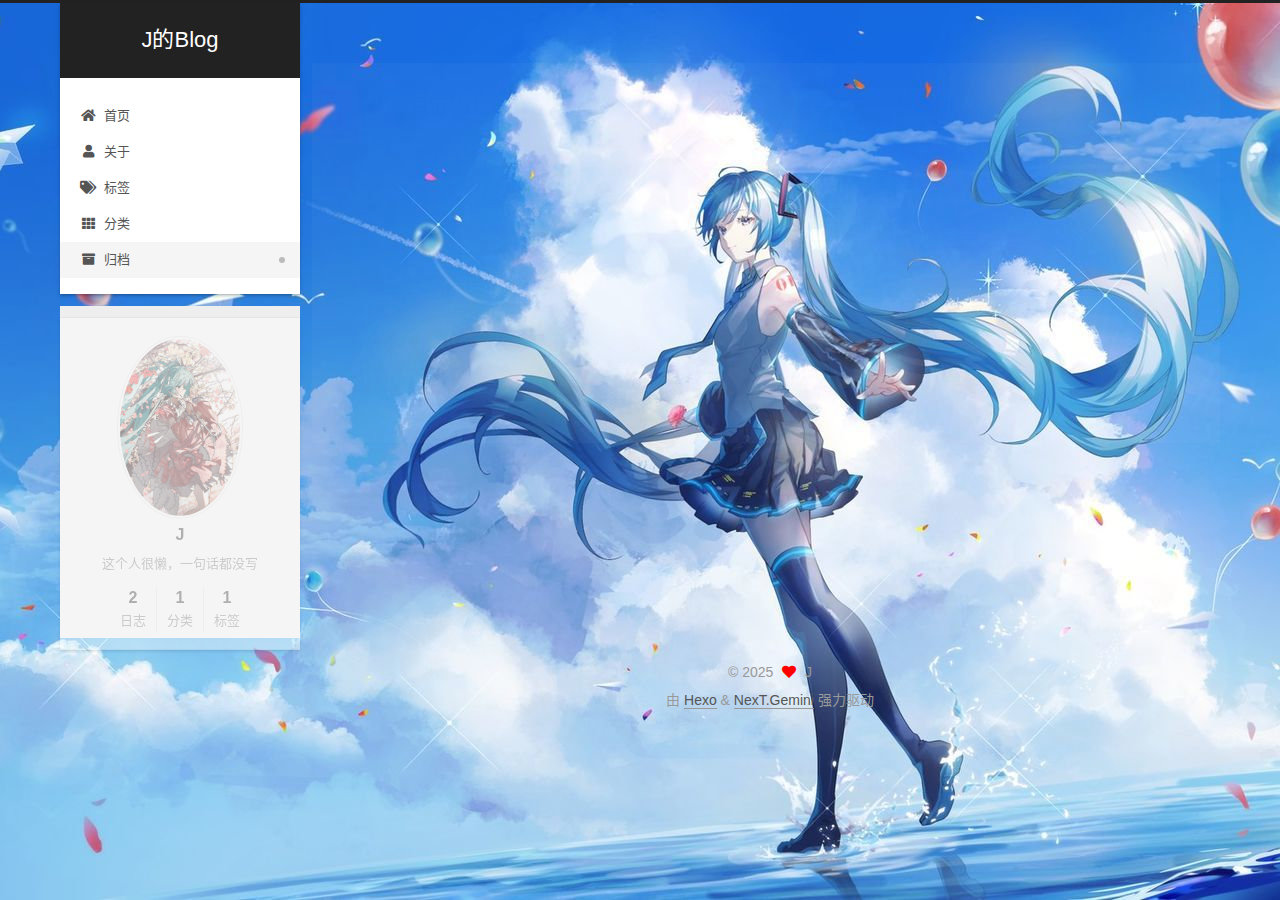
<file: archives/2025/index.html>
<!DOCTYPE html>
<html lang="zh-CN">
<head>
  <meta charset="UTF-8">
<meta name="viewport" content="width=device-width, initial-scale=1, maximum-scale=2">
<meta name="theme-color" content="#222">
<meta name="generator" content="Hexo 8.1.1">
  <link rel="apple-touch-icon" sizes="180x180" href="/images/apple-touch-icon-next.png">
  <link rel="icon" type="image/png" sizes="32x32" href="/images/favicon-32x32-next.png">
  <link rel="icon" type="image/png" sizes="16x16" href="/images/favicon-16x16-next.png">
  <link rel="mask-icon" href="/images/logo.svg" color="#222">

<link rel="stylesheet" href="/css/main.css">


<link rel="stylesheet" href="/lib/font-awesome/css/all.min.css">

<script id="hexo-configurations">
    var NexT = window.NexT || {};
    var CONFIG = {"hostname":"level0-jj.github.io","root":"/","scheme":"Gemini","version":"7.8.0","exturl":false,"sidebar":{"position":"left","display":"post","padding":18,"offset":12,"onmobile":false},"copycode":{"enable":false,"show_result":false,"style":null},"back2top":{"enable":true,"sidebar":false,"scrollpercent":false},"bookmark":{"enable":false,"color":"#222","save":"auto"},"fancybox":false,"mediumzoom":false,"lazyload":false,"pangu":false,"comments":{"style":"tabs","active":null,"storage":true,"lazyload":false,"nav":null},"algolia":{"hits":{"per_page":10},"labels":{"input_placeholder":"Search for Posts","hits_empty":"We didn't find any results for the search: ${query}","hits_stats":"${hits} results found in ${time} ms"}},"localsearch":{"enable":false,"trigger":"auto","top_n_per_article":1,"unescape":false,"preload":false},"motion":{"enable":true,"async":false,"transition":{"post_block":"fadeIn","post_header":"slideDownIn","post_body":"slideDownIn","coll_header":"slideLeftIn","sidebar":"slideUpIn"}}};
  </script>

  <meta name="description" content="这个人很懒，一句话都没写">
<meta property="og:type" content="website">
<meta property="og:title" content="J的Blog">
<meta property="og:url" content="https://level0-jj.github.io/archives/2025/index.html">
<meta property="og:site_name" content="J的Blog">
<meta property="og:description" content="这个人很懒，一句话都没写">
<meta property="og:locale" content="zh_CN">
<meta property="article:author" content="J">
<meta name="twitter:card" content="summary">

<link rel="canonical" href="https://level0-jj.github.io/archives/2025/">


<script id="page-configurations">
  // https://hexo.io/docs/variables.html
  CONFIG.page = {
    sidebar: "",
    isHome : false,
    isPost : false,
    lang   : 'zh-CN'
  };
</script>

  <title>归档 | J的Blog</title>
  






  <noscript>
  <style>
  .use-motion .brand,
  .use-motion .menu-item,
  .sidebar-inner,
  .use-motion .post-block,
  .use-motion .pagination,
  .use-motion .comments,
  .use-motion .post-header,
  .use-motion .post-body,
  .use-motion .collection-header { opacity: initial; }

  .use-motion .site-title,
  .use-motion .site-subtitle {
    opacity: initial;
    top: initial;
  }

  .use-motion .logo-line-before i { left: initial; }
  .use-motion .logo-line-after i { right: initial; }
  </style>
</noscript>

</head>

<body itemscope itemtype="http://schema.org/WebPage">
  <div class="container use-motion">
    <div class="headband"></div>

    <header class="header" itemscope itemtype="http://schema.org/WPHeader">
      <div class="header-inner"><div class="site-brand-container">
  <div class="site-nav-toggle">
    <div class="toggle" aria-label="切换导航栏">
      <span class="toggle-line toggle-line-first"></span>
      <span class="toggle-line toggle-line-middle"></span>
      <span class="toggle-line toggle-line-last"></span>
    </div>
  </div>

  <div class="site-meta">

    <a href="/" class="brand" rel="start">
      <span class="logo-line-before"><i></i></span>
      <h1 class="site-title">J的Blog</h1>
      <span class="logo-line-after"><i></i></span>
    </a>
  </div>

  <div class="site-nav-right">
    <div class="toggle popup-trigger">
    </div>
  </div>
</div>




<nav class="site-nav">
  <ul id="menu" class="main-menu menu">
        <li class="menu-item menu-item-home">

    <a href="/" rel="section"><i class="fa fa-home fa-fw"></i>首页</a>

  </li>
        <li class="menu-item menu-item-about">

    <a href="/about/" rel="section"><i class="fa fa-user fa-fw"></i>关于</a>

  </li>
        <li class="menu-item menu-item-tags">

    <a href="/tags/" rel="section"><i class="fa fa-tags fa-fw"></i>标签</a>

  </li>
        <li class="menu-item menu-item-categories">

    <a href="/categories/" rel="section"><i class="fa fa-th fa-fw"></i>分类</a>

  </li>
        <li class="menu-item menu-item-archives">

    <a href="/archives/" rel="section"><i class="fa fa-archive fa-fw"></i>归档</a>

  </li>
  </ul>
</nav>




</div>
    </header>

    
  <div class="back-to-top">
    <i class="fa fa-arrow-up"></i>
    <span>0%</span>
  </div>


    <main class="main">
      <div class="main-inner">
        <div class="content-wrap">
          

          <div class="content archive">
            

  
  
  
  <div class="post-block">
    <div class="posts-collapse">
      <div class="collection-title">
        <span class="collection-header">嗯..! 目前共计 2 篇日志。 继续努力。</span>
      </div>

      
    <div class="collection-year">
      <span class="collection-header">2025</span>
    </div>

  <article itemscope itemtype="http://schema.org/Article">
    <header class="post-header">

      <div class="post-meta">
        <time itemprop="dateCreated"
              datetime="2025-12-10T14:59:22+08:00"
              content="2025-12-10">
          12-10
        </time>
      </div>

      <div class="post-title">
          <a class="post-title-link" href="/2025/12/10/My-first-Blog/" itemprop="url">
            <span itemprop="name">My first Blog</span>
          </a>
      </div>

    </header>
  </article>

  <article itemscope itemtype="http://schema.org/Article">
    <header class="post-header">

      <div class="post-meta">
        <time itemprop="dateCreated"
              datetime="2025-12-09T16:58:50+08:00"
              content="2025-12-09">
          12-09
        </time>
      </div>

      <div class="post-title">
          <a class="post-title-link" href="/2025/12/09/hello-world/" itemprop="url">
            <span itemprop="name">Hello World</span>
          </a>
      </div>

    </header>
  </article>


    </div>
  </div>
  
  
  

  



          </div>
          

<script>
  window.addEventListener('tabs:register', () => {
    let { activeClass } = CONFIG.comments;
    if (CONFIG.comments.storage) {
      activeClass = localStorage.getItem('comments_active') || activeClass;
    }
    if (activeClass) {
      let activeTab = document.querySelector(`a[href="#comment-${activeClass}"]`);
      if (activeTab) {
        activeTab.click();
      }
    }
  });
  if (CONFIG.comments.storage) {
    window.addEventListener('tabs:click', event => {
      if (!event.target.matches('.tabs-comment .tab-content .tab-pane')) return;
      let commentClass = event.target.classList[1];
      localStorage.setItem('comments_active', commentClass);
    });
  }
</script>

        </div>
          
  
  <div class="toggle sidebar-toggle">
    <span class="toggle-line toggle-line-first"></span>
    <span class="toggle-line toggle-line-middle"></span>
    <span class="toggle-line toggle-line-last"></span>
  </div>

  <aside class="sidebar">
    <div class="sidebar-inner">

      <ul class="sidebar-nav motion-element">
        <li class="sidebar-nav-toc">
          文章目录
        </li>
        <li class="sidebar-nav-overview">
          站点概览
        </li>
      </ul>

      <!--noindex-->
      <div class="post-toc-wrap sidebar-panel">
      </div>
      <!--/noindex-->

      <div class="site-overview-wrap sidebar-panel">
        <div class="site-author motion-element" itemprop="author" itemscope itemtype="http://schema.org/Person">
    <img class="site-author-image" itemprop="image" alt="J"
      src="/images/avatar.jpg">
  <p class="site-author-name" itemprop="name">J</p>
  <div class="site-description" itemprop="description">这个人很懒，一句话都没写</div>
</div>
<div class="site-state-wrap motion-element">
  <nav class="site-state">
      <div class="site-state-item site-state-posts">
          <a href="/archives/">
        
          <span class="site-state-item-count">2</span>
          <span class="site-state-item-name">日志</span>
        </a>
      </div>
      <div class="site-state-item site-state-categories">
            <a href="/categories/">
          
        <span class="site-state-item-count">1</span>
        <span class="site-state-item-name">分类</span></a>
      </div>
      <div class="site-state-item site-state-tags">
            <a href="/tags/">
          
        <span class="site-state-item-count">1</span>
        <span class="site-state-item-name">标签</span></a>
      </div>
  </nav>
</div>



      </div>

    </div>
  </aside>
  <div id="sidebar-dimmer"></div>


      </div>
    </main>

    <footer class="footer">
      <div class="footer-inner">
        

        

<div class="copyright">
  
  &copy; 
  <span itemprop="copyrightYear">2025</span>
  <span class="with-love">
    <i class="fa fa-heart"></i>
  </span>
  <span class="author" itemprop="copyrightHolder">J</span>
</div>
  <div class="powered-by">由 <a href="https://hexo.io/" class="theme-link" rel="noopener" target="_blank">Hexo</a> & <a href="https://theme-next.org/" class="theme-link" rel="noopener" target="_blank">NexT.Gemini</a> 强力驱动
  </div>

        








      </div>
    </footer>
  </div>

  
  <script src="/lib/anime.min.js"></script>
  <script src="/lib/velocity/velocity.min.js"></script>
  <script src="/lib/velocity/velocity.ui.min.js"></script>

<script src="/js/utils.js"></script>

<script src="/js/motion.js"></script>


<script src="/js/schemes/pisces.js"></script>


<script src="/js/next-boot.js"></script>




  















  

  

</body>
</html>
</file>
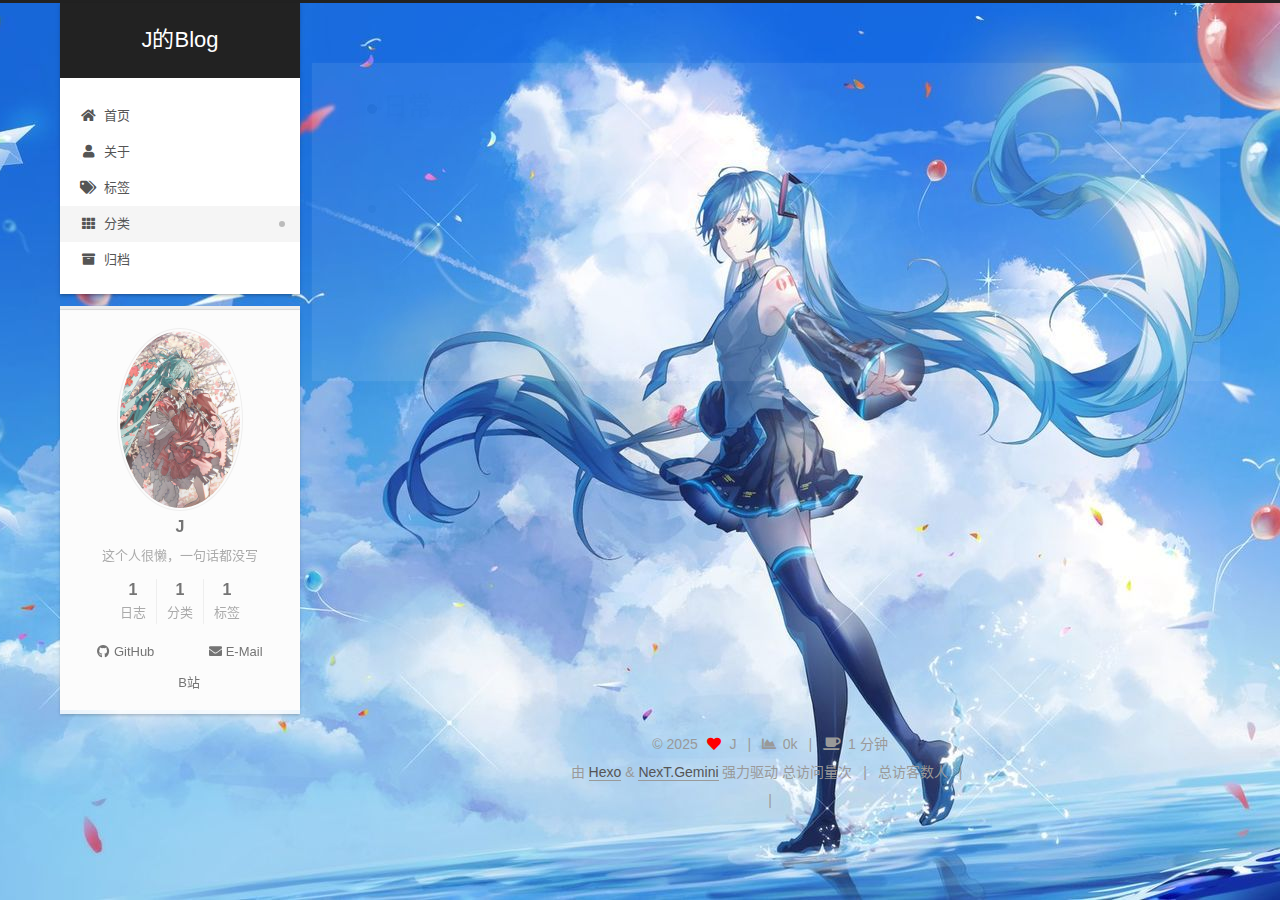
<file: categories/日常/index.html>
<!DOCTYPE html>
<html lang="zh-CN">
<head>
  <meta charset="UTF-8">
<meta name="viewport" content="width=device-width, initial-scale=1, maximum-scale=2">
<meta name="theme-color" content="#222">
<meta name="generator" content="Hexo 8.1.1">
  <link rel="apple-touch-icon" sizes="180x180" href="/images/apple-touch-icon-next.png">
  <link rel="icon" type="image/png" sizes="32x32" href="/images/favicon-32x32-next.png">
  <link rel="icon" type="image/png" sizes="16x16" href="/images/favicon-16x16-next.png">
  <link rel="mask-icon" href="/images/logo.svg" color="#222">

<link rel="stylesheet" href="/css/main.css">


<link rel="stylesheet" href="/lib/font-awesome/css/all.min.css">

<script id="hexo-configurations">
    var NexT = window.NexT || {};
    var CONFIG = {"hostname":"level0-jj.github.io","root":"/","scheme":"Gemini","version":"7.8.0","exturl":false,"sidebar":{"position":"left","display":"post","padding":18,"offset":12,"onmobile":false},"copycode":{"enable":false,"show_result":false,"style":null},"back2top":{"enable":true,"sidebar":false,"scrollpercent":false},"bookmark":{"enable":false,"color":"#222","save":"auto"},"fancybox":false,"mediumzoom":false,"lazyload":false,"pangu":false,"comments":{"style":"tabs","active":null,"storage":true,"lazyload":false,"nav":null},"algolia":{"hits":{"per_page":10},"labels":{"input_placeholder":"Search for Posts","hits_empty":"We didn't find any results for the search: ${query}","hits_stats":"${hits} results found in ${time} ms"}},"localsearch":{"enable":false,"trigger":"auto","top_n_per_article":1,"unescape":false,"preload":false},"motion":{"enable":true,"async":false,"transition":{"post_block":"fadeIn","post_header":"slideDownIn","post_body":"slideDownIn","coll_header":"slideLeftIn","sidebar":"slideUpIn"}}};
  </script>

  <meta name="description" content="这个人很懒，一句话都没写">
<meta property="og:type" content="website">
<meta property="og:title" content="J的Blog">
<meta property="og:url" content="https://level0-jj.github.io/categories/%E6%97%A5%E5%B8%B8/index.html">
<meta property="og:site_name" content="J的Blog">
<meta property="og:description" content="这个人很懒，一句话都没写">
<meta property="og:locale" content="zh_CN">
<meta property="article:author" content="J">
<meta name="twitter:card" content="summary">

<link rel="canonical" href="https://level0-jj.github.io/categories/%E6%97%A5%E5%B8%B8/">


<script id="page-configurations">
  // https://hexo.io/docs/variables.html
  CONFIG.page = {
    sidebar: "",
    isHome : false,
    isPost : false,
    lang   : 'zh-CN'
  };
</script>

  <title>分类: -日常 | J的Blog</title>
  






  <noscript>
  <style>
  .use-motion .brand,
  .use-motion .menu-item,
  .sidebar-inner,
  .use-motion .post-block,
  .use-motion .pagination,
  .use-motion .comments,
  .use-motion .post-header,
  .use-motion .post-body,
  .use-motion .collection-header { opacity: initial; }

  .use-motion .site-title,
  .use-motion .site-subtitle {
    opacity: initial;
    top: initial;
  }

  .use-motion .logo-line-before i { left: initial; }
  .use-motion .logo-line-after i { right: initial; }
  </style>
</noscript>

<link rel="alternate" href="/atom.xml" title="J的Blog" type="application/atom+xml">
</head>

<body itemscope itemtype="http://schema.org/WebPage">
  <div class="container use-motion">
    <div class="headband"></div>

    <header class="header" itemscope itemtype="http://schema.org/WPHeader">
      <div class="header-inner"><div class="site-brand-container">
  <div class="site-nav-toggle">
    <div class="toggle" aria-label="切换导航栏">
      <span class="toggle-line toggle-line-first"></span>
      <span class="toggle-line toggle-line-middle"></span>
      <span class="toggle-line toggle-line-last"></span>
    </div>
  </div>

  <div class="site-meta">

    <a href="/" class="brand" rel="start">
      <span class="logo-line-before"><i></i></span>
      <h1 class="site-title">J的Blog</h1>
      <span class="logo-line-after"><i></i></span>
    </a>
  </div>

  <div class="site-nav-right">
    <div class="toggle popup-trigger">
    </div>
  </div>
</div>




<nav class="site-nav">
  <ul id="menu" class="main-menu menu">
        <li class="menu-item menu-item-home">

    <a href="/" rel="section"><i class="fa fa-home fa-fw"></i>首页</a>

  </li>
        <li class="menu-item menu-item-about">

    <a href="/about/" rel="section"><i class="fa fa-user fa-fw"></i>关于</a>

  </li>
        <li class="menu-item menu-item-tags">

    <a href="/tags/" rel="section"><i class="fa fa-tags fa-fw"></i>标签</a>

  </li>
        <li class="menu-item menu-item-categories">

    <a href="/categories/" rel="section"><i class="fa fa-th fa-fw"></i>分类</a>

  </li>
        <li class="menu-item menu-item-archives">

    <a href="/archives/" rel="section"><i class="fa fa-archive fa-fw"></i>归档</a>

  </li>
  </ul>
</nav>




</div>
    </header>

    
  <div class="back-to-top">
    <i class="fa fa-arrow-up"></i>
    <span>0%</span>
  </div>


    <main class="main">
      <div class="main-inner">
        <div class="content-wrap">
          

          <div class="content category">
            

  
  
  
  <div class="post-block">
    <div class="posts-collapse">
      <div class="collection-title">
        <h2 class="collection-header">-日常
          <small>分类</small>
        </h2>
      </div>

      
    <div class="collection-year">
      <span class="collection-header">2025</span>
    </div>

  <article itemscope itemtype="http://schema.org/Article">
    <header class="post-header">

      <div class="post-meta">
        <time itemprop="dateCreated"
              datetime="2025-12-10T14:59:22+08:00"
              content="2025-12-10">
          12-10
        </time>
      </div>

      <div class="post-title">
          <a class="post-title-link" href="/2025/12/10/My-first-Blog/" itemprop="url">
            <span itemprop="name">My first Blog</span>
          </a>
      </div>

    </header>
  </article>

    </div>
  </div>
  
  
  

  



          </div>
          

<script>
  window.addEventListener('tabs:register', () => {
    let { activeClass } = CONFIG.comments;
    if (CONFIG.comments.storage) {
      activeClass = localStorage.getItem('comments_active') || activeClass;
    }
    if (activeClass) {
      let activeTab = document.querySelector(`a[href="#comment-${activeClass}"]`);
      if (activeTab) {
        activeTab.click();
      }
    }
  });
  if (CONFIG.comments.storage) {
    window.addEventListener('tabs:click', event => {
      if (!event.target.matches('.tabs-comment .tab-content .tab-pane')) return;
      let commentClass = event.target.classList[1];
      localStorage.setItem('comments_active', commentClass);
    });
  }
</script>

        </div>
          
  
  <div class="toggle sidebar-toggle">
    <span class="toggle-line toggle-line-first"></span>
    <span class="toggle-line toggle-line-middle"></span>
    <span class="toggle-line toggle-line-last"></span>
  </div>

  <aside class="sidebar">
    <div class="sidebar-inner">

      <ul class="sidebar-nav motion-element">
        <li class="sidebar-nav-toc">
          文章目录
        </li>
        <li class="sidebar-nav-overview">
          站点概览
        </li>
      </ul>

      <!--noindex-->
      <div class="post-toc-wrap sidebar-panel">
      </div>
      <!--/noindex-->

      <div class="site-overview-wrap sidebar-panel">
        <div class="site-author motion-element" itemprop="author" itemscope itemtype="http://schema.org/Person">
    <img class="site-author-image" itemprop="image" alt="J"
      src="/images/avatar.jpg">
  <p class="site-author-name" itemprop="name">J</p>
  <div class="site-description" itemprop="description">这个人很懒，一句话都没写</div>
</div>
<div class="site-state-wrap motion-element">
  <nav class="site-state">
      <div class="site-state-item site-state-posts">
          <a href="/archives/">
        
          <span class="site-state-item-count">1</span>
          <span class="site-state-item-name">日志</span>
        </a>
      </div>
      <div class="site-state-item site-state-categories">
            <a href="/categories/">
          
        <span class="site-state-item-count">1</span>
        <span class="site-state-item-name">分类</span></a>
      </div>
      <div class="site-state-item site-state-tags">
            <a href="/tags/">
          
        <span class="site-state-item-count">1</span>
        <span class="site-state-item-name">标签</span></a>
      </div>
  </nav>
</div>
  <div class="links-of-author motion-element">
      <span class="links-of-author-item">
        <a href="https://github.com/level0-jj" title="GitHub → https:&#x2F;&#x2F;github.com&#x2F;level0-jj" rel="noopener" target="_blank"><i class="fab fa-github fa-fw"></i>GitHub</a>
      </span>
      <span class="links-of-author-item">
        <a href="mailto:2481937283@qq.com" title="E-Mail → mailto:2481937283@qq.com" rel="noopener" target="_blank"><i class="fa fa-envelope fa-fw"></i>E-Mail</a>
      </span>
      <span class="links-of-author-item">
        <a href="https://space.bilibili.com/600259872" title="B站 → https:&#x2F;&#x2F;space.bilibili.com&#x2F;600259872" rel="noopener" target="_blank"><i class="fab fa-tv-tetro fa-fw"></i>B站</a>
      </span>
  </div>



      </div>

    </div>
  </aside>
  <div id="sidebar-dimmer"></div>


      </div>
    </main>

    <footer class="footer">
      <div class="footer-inner">
        

        

<div class="copyright">
  
  &copy; 
  <span itemprop="copyrightYear">2025</span>
  <span class="with-love">
    <i class="fa fa-heart"></i>
  </span>
  <span class="author" itemprop="copyrightHolder">J</span>
    <span class="post-meta-divider">|</span>
    <span class="post-meta-item-icon">
      <i class="fa fa-chart-area"></i>
    </span>
    <span title="站点总字数">0k</span>
    <span class="post-meta-divider">|</span>
    <span class="post-meta-item-icon">
      <i class="fa fa-coffee"></i>
    </span>
    <span title="站点阅读时长">1 分钟</span>
</div>
  <div class="powered-by">由 <a href="https://hexo.io/" class="theme-link" rel="noopener" target="_blank">Hexo</a> & <a href="https://theme-next.org/" class="theme-link" rel="noopener" target="_blank">NexT.Gemini</a> 强力驱动
  </div>


    <script async src="//dn-lbstatics.qbox.me/busuanzi/2.3/busuanzi.pure.mini.js"></script>

    <span id="busuanzi_container_site_pv">总访问量<span id="busuanzi_value_site_pv"></span>次</span>
    <span class="post-meta-divider">|</span>
    <span id="busuanzi_container_site_uv">总访客数<span id="busuanzi_value_site_uv"></span>人</span>
    <span class="post-meta-divider">|</span>
<!-- 不蒜子计数初始值纠正 -->
<script>
$(document).ready(function() {

    var int = setInterval(fixCount, 50);  // 50ms周期检测函数
    var countOffset = 20000;  // 初始化首次数据

    function fixCount() {            
       if (document.getElementById("busuanzi_container_site_pv").style.display != "none")
        {
            $("#busuanzi_value_site_pv").html(parseInt($("#busuanzi_value_site_pv").html()) + countOffset); 
            clearInterval(int);
        }                  
        if ($("#busuanzi_container_site_pv").css("display") != "none")
        {
            $("#busuanzi_value_site_uv").html(parseInt($("#busuanzi_value_site_uv").html()) + countOffset); // 加上初始数据 
            clearInterval(int); // 停止检测
        }  
    }
       	
});
</script> 


        
<div class="busuanzi-count">
  <script async src="https://busuanzi.ibruce.info/busuanzi/2.3/busuanzi.pure.mini.js"></script>
    <span class="post-meta-item" id="busuanzi_container_site_uv" style="display: none;">
      <span class="post-meta-item-icon">
        <i class="fa fa-user"></i>
      </span>
      <span class="site-uv" title="总访客量">
        <span id="busuanzi_value_site_uv"></span>
      </span>
    </span>
    <span class="post-meta-divider">|</span>
    <span class="post-meta-item" id="busuanzi_container_site_pv" style="display: none;">
      <span class="post-meta-item-icon">
        <i class="fa fa-eye"></i>
      </span>
      <span class="site-pv" title="总访问量">
        <span id="busuanzi_value_site_pv"></span>
      </span>
    </span>
</div>








      </div>
    </footer>
  </div>

  
  <script src="/lib/anime.min.js"></script>
  <script src="/lib/velocity/velocity.min.js"></script>
  <script src="/lib/velocity/velocity.ui.min.js"></script>

<script src="/js/utils.js"></script>

<script src="/js/motion.js"></script>


<script src="/js/schemes/pisces.js"></script>


<script src="/js/next-boot.js"></script>




  















  

  

</body>
</html>

<!-- 页面点击小红心 -->
<script type="text/javascript" src="/js/love.js"></script>
</file>
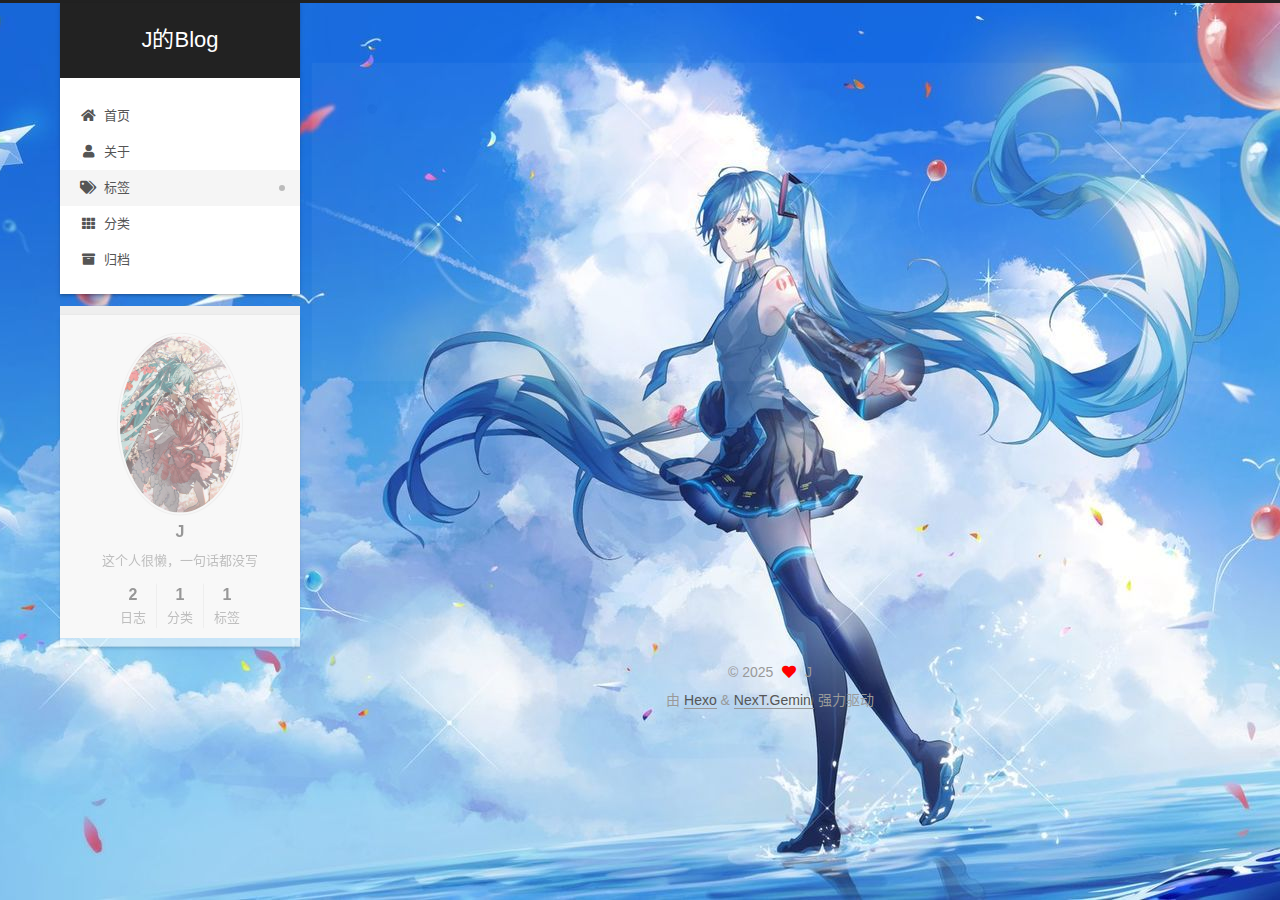
<file: tags/日常/index.html>
<!DOCTYPE html>
<html lang="zh-CN">
<head>
  <meta charset="UTF-8">
<meta name="viewport" content="width=device-width, initial-scale=1, maximum-scale=2">
<meta name="theme-color" content="#222">
<meta name="generator" content="Hexo 8.1.1">
  <link rel="apple-touch-icon" sizes="180x180" href="/images/apple-touch-icon-next.png">
  <link rel="icon" type="image/png" sizes="32x32" href="/images/favicon-32x32-next.png">
  <link rel="icon" type="image/png" sizes="16x16" href="/images/favicon-16x16-next.png">
  <link rel="mask-icon" href="/images/logo.svg" color="#222">

<link rel="stylesheet" href="/css/main.css">


<link rel="stylesheet" href="/lib/font-awesome/css/all.min.css">

<script id="hexo-configurations">
    var NexT = window.NexT || {};
    var CONFIG = {"hostname":"level0-jj.github.io","root":"/","scheme":"Gemini","version":"7.8.0","exturl":false,"sidebar":{"position":"left","display":"post","padding":18,"offset":12,"onmobile":false},"copycode":{"enable":false,"show_result":false,"style":null},"back2top":{"enable":true,"sidebar":false,"scrollpercent":false},"bookmark":{"enable":false,"color":"#222","save":"auto"},"fancybox":false,"mediumzoom":false,"lazyload":false,"pangu":false,"comments":{"style":"tabs","active":null,"storage":true,"lazyload":false,"nav":null},"algolia":{"hits":{"per_page":10},"labels":{"input_placeholder":"Search for Posts","hits_empty":"We didn't find any results for the search: ${query}","hits_stats":"${hits} results found in ${time} ms"}},"localsearch":{"enable":false,"trigger":"auto","top_n_per_article":1,"unescape":false,"preload":false},"motion":{"enable":true,"async":false,"transition":{"post_block":"fadeIn","post_header":"slideDownIn","post_body":"slideDownIn","coll_header":"slideLeftIn","sidebar":"slideUpIn"}}};
  </script>

  <meta name="description" content="这个人很懒，一句话都没写">
<meta property="og:type" content="website">
<meta property="og:title" content="J的Blog">
<meta property="og:url" content="https://level0-jj.github.io/tags/%E6%97%A5%E5%B8%B8/index.html">
<meta property="og:site_name" content="J的Blog">
<meta property="og:description" content="这个人很懒，一句话都没写">
<meta property="og:locale" content="zh_CN">
<meta property="article:author" content="J">
<meta name="twitter:card" content="summary">

<link rel="canonical" href="https://level0-jj.github.io/tags/%E6%97%A5%E5%B8%B8/">


<script id="page-configurations">
  // https://hexo.io/docs/variables.html
  CONFIG.page = {
    sidebar: "",
    isHome : false,
    isPost : false,
    lang   : 'zh-CN'
  };
</script>

  <title>标签: -日常 | J的Blog</title>
  






  <noscript>
  <style>
  .use-motion .brand,
  .use-motion .menu-item,
  .sidebar-inner,
  .use-motion .post-block,
  .use-motion .pagination,
  .use-motion .comments,
  .use-motion .post-header,
  .use-motion .post-body,
  .use-motion .collection-header { opacity: initial; }

  .use-motion .site-title,
  .use-motion .site-subtitle {
    opacity: initial;
    top: initial;
  }

  .use-motion .logo-line-before i { left: initial; }
  .use-motion .logo-line-after i { right: initial; }
  </style>
</noscript>

</head>

<body itemscope itemtype="http://schema.org/WebPage">
  <div class="container use-motion">
    <div class="headband"></div>

    <header class="header" itemscope itemtype="http://schema.org/WPHeader">
      <div class="header-inner"><div class="site-brand-container">
  <div class="site-nav-toggle">
    <div class="toggle" aria-label="切换导航栏">
      <span class="toggle-line toggle-line-first"></span>
      <span class="toggle-line toggle-line-middle"></span>
      <span class="toggle-line toggle-line-last"></span>
    </div>
  </div>

  <div class="site-meta">

    <a href="/" class="brand" rel="start">
      <span class="logo-line-before"><i></i></span>
      <h1 class="site-title">J的Blog</h1>
      <span class="logo-line-after"><i></i></span>
    </a>
  </div>

  <div class="site-nav-right">
    <div class="toggle popup-trigger">
    </div>
  </div>
</div>




<nav class="site-nav">
  <ul id="menu" class="main-menu menu">
        <li class="menu-item menu-item-home">

    <a href="/" rel="section"><i class="fa fa-home fa-fw"></i>首页</a>

  </li>
        <li class="menu-item menu-item-about">

    <a href="/about/" rel="section"><i class="fa fa-user fa-fw"></i>关于</a>

  </li>
        <li class="menu-item menu-item-tags">

    <a href="/tags/" rel="section"><i class="fa fa-tags fa-fw"></i>标签</a>

  </li>
        <li class="menu-item menu-item-categories">

    <a href="/categories/" rel="section"><i class="fa fa-th fa-fw"></i>分类</a>

  </li>
        <li class="menu-item menu-item-archives">

    <a href="/archives/" rel="section"><i class="fa fa-archive fa-fw"></i>归档</a>

  </li>
  </ul>
</nav>




</div>
    </header>

    
  <div class="back-to-top">
    <i class="fa fa-arrow-up"></i>
    <span>0%</span>
  </div>


    <main class="main">
      <div class="main-inner">
        <div class="content-wrap">
          

          <div class="content tag">
            

  
  
  
  <div class="post-block">
    <div class="posts-collapse">
      <div class="collection-title">
        <h2 class="collection-header">-日常
          <small>标签</small>
        </h2>
      </div>

      
    <div class="collection-year">
      <span class="collection-header">2025</span>
    </div>

  <article itemscope itemtype="http://schema.org/Article">
    <header class="post-header">

      <div class="post-meta">
        <time itemprop="dateCreated"
              datetime="2025-12-10T14:59:22+08:00"
              content="2025-12-10">
          12-10
        </time>
      </div>

      <div class="post-title">
          <a class="post-title-link" href="/2025/12/10/My-first-Blog/" itemprop="url">
            <span itemprop="name">My first Blog</span>
          </a>
      </div>

    </header>
  </article>

    </div>
  </div>
  
  
  

  



          </div>
          

<script>
  window.addEventListener('tabs:register', () => {
    let { activeClass } = CONFIG.comments;
    if (CONFIG.comments.storage) {
      activeClass = localStorage.getItem('comments_active') || activeClass;
    }
    if (activeClass) {
      let activeTab = document.querySelector(`a[href="#comment-${activeClass}"]`);
      if (activeTab) {
        activeTab.click();
      }
    }
  });
  if (CONFIG.comments.storage) {
    window.addEventListener('tabs:click', event => {
      if (!event.target.matches('.tabs-comment .tab-content .tab-pane')) return;
      let commentClass = event.target.classList[1];
      localStorage.setItem('comments_active', commentClass);
    });
  }
</script>

        </div>
          
  
  <div class="toggle sidebar-toggle">
    <span class="toggle-line toggle-line-first"></span>
    <span class="toggle-line toggle-line-middle"></span>
    <span class="toggle-line toggle-line-last"></span>
  </div>

  <aside class="sidebar">
    <div class="sidebar-inner">

      <ul class="sidebar-nav motion-element">
        <li class="sidebar-nav-toc">
          文章目录
        </li>
        <li class="sidebar-nav-overview">
          站点概览
        </li>
      </ul>

      <!--noindex-->
      <div class="post-toc-wrap sidebar-panel">
      </div>
      <!--/noindex-->

      <div class="site-overview-wrap sidebar-panel">
        <div class="site-author motion-element" itemprop="author" itemscope itemtype="http://schema.org/Person">
    <img class="site-author-image" itemprop="image" alt="J"
      src="/images/avatar.jpg">
  <p class="site-author-name" itemprop="name">J</p>
  <div class="site-description" itemprop="description">这个人很懒，一句话都没写</div>
</div>
<div class="site-state-wrap motion-element">
  <nav class="site-state">
      <div class="site-state-item site-state-posts">
          <a href="/archives/">
        
          <span class="site-state-item-count">2</span>
          <span class="site-state-item-name">日志</span>
        </a>
      </div>
      <div class="site-state-item site-state-categories">
            <a href="/categories/">
          
        <span class="site-state-item-count">1</span>
        <span class="site-state-item-name">分类</span></a>
      </div>
      <div class="site-state-item site-state-tags">
            <a href="/tags/">
          
        <span class="site-state-item-count">1</span>
        <span class="site-state-item-name">标签</span></a>
      </div>
  </nav>
</div>



      </div>

    </div>
  </aside>
  <div id="sidebar-dimmer"></div>


      </div>
    </main>

    <footer class="footer">
      <div class="footer-inner">
        

        

<div class="copyright">
  
  &copy; 
  <span itemprop="copyrightYear">2025</span>
  <span class="with-love">
    <i class="fa fa-heart"></i>
  </span>
  <span class="author" itemprop="copyrightHolder">J</span>
</div>
  <div class="powered-by">由 <a href="https://hexo.io/" class="theme-link" rel="noopener" target="_blank">Hexo</a> & <a href="https://theme-next.org/" class="theme-link" rel="noopener" target="_blank">NexT.Gemini</a> 强力驱动
  </div>

        








      </div>
    </footer>
  </div>

  
  <script src="/lib/anime.min.js"></script>
  <script src="/lib/velocity/velocity.min.js"></script>
  <script src="/lib/velocity/velocity.ui.min.js"></script>

<script src="/js/utils.js"></script>

<script src="/js/motion.js"></script>


<script src="/js/schemes/pisces.js"></script>


<script src="/js/next-boot.js"></script>




  















  

  

</body>
</html>
</file>
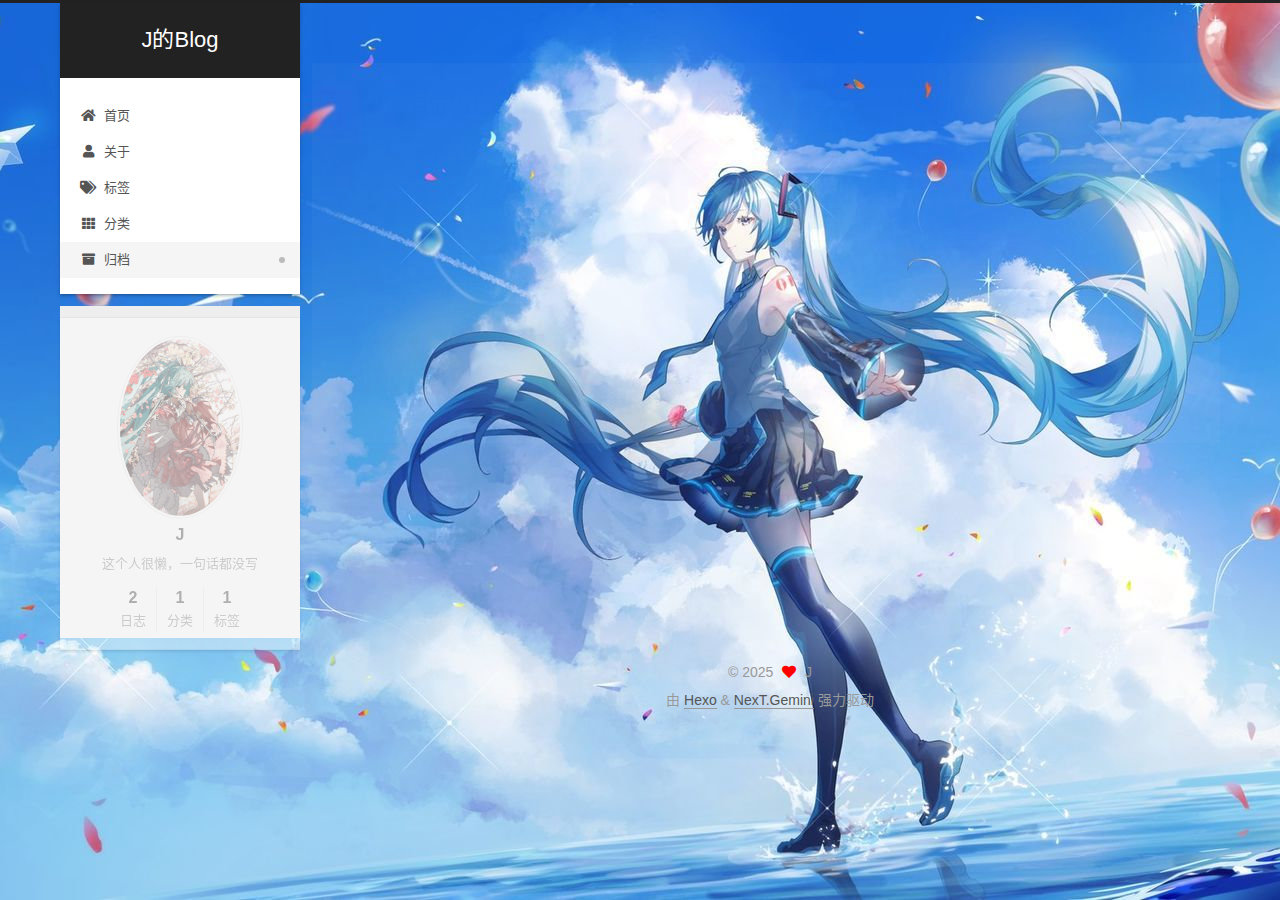
<file: archives/2025/12/index.html>
<!DOCTYPE html>
<html lang="zh-CN">
<head>
  <meta charset="UTF-8">
<meta name="viewport" content="width=device-width, initial-scale=1, maximum-scale=2">
<meta name="theme-color" content="#222">
<meta name="generator" content="Hexo 8.1.1">
  <link rel="apple-touch-icon" sizes="180x180" href="/images/apple-touch-icon-next.png">
  <link rel="icon" type="image/png" sizes="32x32" href="/images/favicon-32x32-next.png">
  <link rel="icon" type="image/png" sizes="16x16" href="/images/favicon-16x16-next.png">
  <link rel="mask-icon" href="/images/logo.svg" color="#222">

<link rel="stylesheet" href="/css/main.css">


<link rel="stylesheet" href="/lib/font-awesome/css/all.min.css">

<script id="hexo-configurations">
    var NexT = window.NexT || {};
    var CONFIG = {"hostname":"level0-jj.github.io","root":"/","scheme":"Gemini","version":"7.8.0","exturl":false,"sidebar":{"position":"left","display":"post","padding":18,"offset":12,"onmobile":false},"copycode":{"enable":false,"show_result":false,"style":null},"back2top":{"enable":true,"sidebar":false,"scrollpercent":false},"bookmark":{"enable":false,"color":"#222","save":"auto"},"fancybox":false,"mediumzoom":false,"lazyload":false,"pangu":false,"comments":{"style":"tabs","active":null,"storage":true,"lazyload":false,"nav":null},"algolia":{"hits":{"per_page":10},"labels":{"input_placeholder":"Search for Posts","hits_empty":"We didn't find any results for the search: ${query}","hits_stats":"${hits} results found in ${time} ms"}},"localsearch":{"enable":false,"trigger":"auto","top_n_per_article":1,"unescape":false,"preload":false},"motion":{"enable":true,"async":false,"transition":{"post_block":"fadeIn","post_header":"slideDownIn","post_body":"slideDownIn","coll_header":"slideLeftIn","sidebar":"slideUpIn"}}};
  </script>

  <meta name="description" content="这个人很懒，一句话都没写">
<meta property="og:type" content="website">
<meta property="og:title" content="J的Blog">
<meta property="og:url" content="https://level0-jj.github.io/archives/2025/12/index.html">
<meta property="og:site_name" content="J的Blog">
<meta property="og:description" content="这个人很懒，一句话都没写">
<meta property="og:locale" content="zh_CN">
<meta property="article:author" content="J">
<meta name="twitter:card" content="summary">

<link rel="canonical" href="https://level0-jj.github.io/archives/2025/12/">


<script id="page-configurations">
  // https://hexo.io/docs/variables.html
  CONFIG.page = {
    sidebar: "",
    isHome : false,
    isPost : false,
    lang   : 'zh-CN'
  };
</script>

  <title>归档 | J的Blog</title>
  






  <noscript>
  <style>
  .use-motion .brand,
  .use-motion .menu-item,
  .sidebar-inner,
  .use-motion .post-block,
  .use-motion .pagination,
  .use-motion .comments,
  .use-motion .post-header,
  .use-motion .post-body,
  .use-motion .collection-header { opacity: initial; }

  .use-motion .site-title,
  .use-motion .site-subtitle {
    opacity: initial;
    top: initial;
  }

  .use-motion .logo-line-before i { left: initial; }
  .use-motion .logo-line-after i { right: initial; }
  </style>
</noscript>

</head>

<body itemscope itemtype="http://schema.org/WebPage">
  <div class="container use-motion">
    <div class="headband"></div>

    <header class="header" itemscope itemtype="http://schema.org/WPHeader">
      <div class="header-inner"><div class="site-brand-container">
  <div class="site-nav-toggle">
    <div class="toggle" aria-label="切换导航栏">
      <span class="toggle-line toggle-line-first"></span>
      <span class="toggle-line toggle-line-middle"></span>
      <span class="toggle-line toggle-line-last"></span>
    </div>
  </div>

  <div class="site-meta">

    <a href="/" class="brand" rel="start">
      <span class="logo-line-before"><i></i></span>
      <h1 class="site-title">J的Blog</h1>
      <span class="logo-line-after"><i></i></span>
    </a>
  </div>

  <div class="site-nav-right">
    <div class="toggle popup-trigger">
    </div>
  </div>
</div>




<nav class="site-nav">
  <ul id="menu" class="main-menu menu">
        <li class="menu-item menu-item-home">

    <a href="/" rel="section"><i class="fa fa-home fa-fw"></i>首页</a>

  </li>
        <li class="menu-item menu-item-about">

    <a href="/about/" rel="section"><i class="fa fa-user fa-fw"></i>关于</a>

  </li>
        <li class="menu-item menu-item-tags">

    <a href="/tags/" rel="section"><i class="fa fa-tags fa-fw"></i>标签</a>

  </li>
        <li class="menu-item menu-item-categories">

    <a href="/categories/" rel="section"><i class="fa fa-th fa-fw"></i>分类</a>

  </li>
        <li class="menu-item menu-item-archives">

    <a href="/archives/" rel="section"><i class="fa fa-archive fa-fw"></i>归档</a>

  </li>
  </ul>
</nav>




</div>
    </header>

    
  <div class="back-to-top">
    <i class="fa fa-arrow-up"></i>
    <span>0%</span>
  </div>


    <main class="main">
      <div class="main-inner">
        <div class="content-wrap">
          

          <div class="content archive">
            

  
  
  
  <div class="post-block">
    <div class="posts-collapse">
      <div class="collection-title">
        <span class="collection-header">嗯..! 目前共计 2 篇日志。 继续努力。</span>
      </div>

      
    <div class="collection-year">
      <span class="collection-header">2025</span>
    </div>

  <article itemscope itemtype="http://schema.org/Article">
    <header class="post-header">

      <div class="post-meta">
        <time itemprop="dateCreated"
              datetime="2025-12-10T14:59:22+08:00"
              content="2025-12-10">
          12-10
        </time>
      </div>

      <div class="post-title">
          <a class="post-title-link" href="/2025/12/10/My-first-Blog/" itemprop="url">
            <span itemprop="name">My first Blog</span>
          </a>
      </div>

    </header>
  </article>

  <article itemscope itemtype="http://schema.org/Article">
    <header class="post-header">

      <div class="post-meta">
        <time itemprop="dateCreated"
              datetime="2025-12-09T16:58:50+08:00"
              content="2025-12-09">
          12-09
        </time>
      </div>

      <div class="post-title">
          <a class="post-title-link" href="/2025/12/09/hello-world/" itemprop="url">
            <span itemprop="name">Hello World</span>
          </a>
      </div>

    </header>
  </article>


    </div>
  </div>
  
  
  

  



          </div>
          

<script>
  window.addEventListener('tabs:register', () => {
    let { activeClass } = CONFIG.comments;
    if (CONFIG.comments.storage) {
      activeClass = localStorage.getItem('comments_active') || activeClass;
    }
    if (activeClass) {
      let activeTab = document.querySelector(`a[href="#comment-${activeClass}"]`);
      if (activeTab) {
        activeTab.click();
      }
    }
  });
  if (CONFIG.comments.storage) {
    window.addEventListener('tabs:click', event => {
      if (!event.target.matches('.tabs-comment .tab-content .tab-pane')) return;
      let commentClass = event.target.classList[1];
      localStorage.setItem('comments_active', commentClass);
    });
  }
</script>

        </div>
          
  
  <div class="toggle sidebar-toggle">
    <span class="toggle-line toggle-line-first"></span>
    <span class="toggle-line toggle-line-middle"></span>
    <span class="toggle-line toggle-line-last"></span>
  </div>

  <aside class="sidebar">
    <div class="sidebar-inner">

      <ul class="sidebar-nav motion-element">
        <li class="sidebar-nav-toc">
          文章目录
        </li>
        <li class="sidebar-nav-overview">
          站点概览
        </li>
      </ul>

      <!--noindex-->
      <div class="post-toc-wrap sidebar-panel">
      </div>
      <!--/noindex-->

      <div class="site-overview-wrap sidebar-panel">
        <div class="site-author motion-element" itemprop="author" itemscope itemtype="http://schema.org/Person">
    <img class="site-author-image" itemprop="image" alt="J"
      src="/images/avatar.jpg">
  <p class="site-author-name" itemprop="name">J</p>
  <div class="site-description" itemprop="description">这个人很懒，一句话都没写</div>
</div>
<div class="site-state-wrap motion-element">
  <nav class="site-state">
      <div class="site-state-item site-state-posts">
          <a href="/archives/">
        
          <span class="site-state-item-count">2</span>
          <span class="site-state-item-name">日志</span>
        </a>
      </div>
      <div class="site-state-item site-state-categories">
            <a href="/categories/">
          
        <span class="site-state-item-count">1</span>
        <span class="site-state-item-name">分类</span></a>
      </div>
      <div class="site-state-item site-state-tags">
            <a href="/tags/">
          
        <span class="site-state-item-count">1</span>
        <span class="site-state-item-name">标签</span></a>
      </div>
  </nav>
</div>



      </div>

    </div>
  </aside>
  <div id="sidebar-dimmer"></div>


      </div>
    </main>

    <footer class="footer">
      <div class="footer-inner">
        

        

<div class="copyright">
  
  &copy; 
  <span itemprop="copyrightYear">2025</span>
  <span class="with-love">
    <i class="fa fa-heart"></i>
  </span>
  <span class="author" itemprop="copyrightHolder">J</span>
</div>
  <div class="powered-by">由 <a href="https://hexo.io/" class="theme-link" rel="noopener" target="_blank">Hexo</a> & <a href="https://theme-next.org/" class="theme-link" rel="noopener" target="_blank">NexT.Gemini</a> 强力驱动
  </div>

        








      </div>
    </footer>
  </div>

  
  <script src="/lib/anime.min.js"></script>
  <script src="/lib/velocity/velocity.min.js"></script>
  <script src="/lib/velocity/velocity.ui.min.js"></script>

<script src="/js/utils.js"></script>

<script src="/js/motion.js"></script>


<script src="/js/schemes/pisces.js"></script>


<script src="/js/next-boot.js"></script>




  















  

  

</body>
</html>
</file>
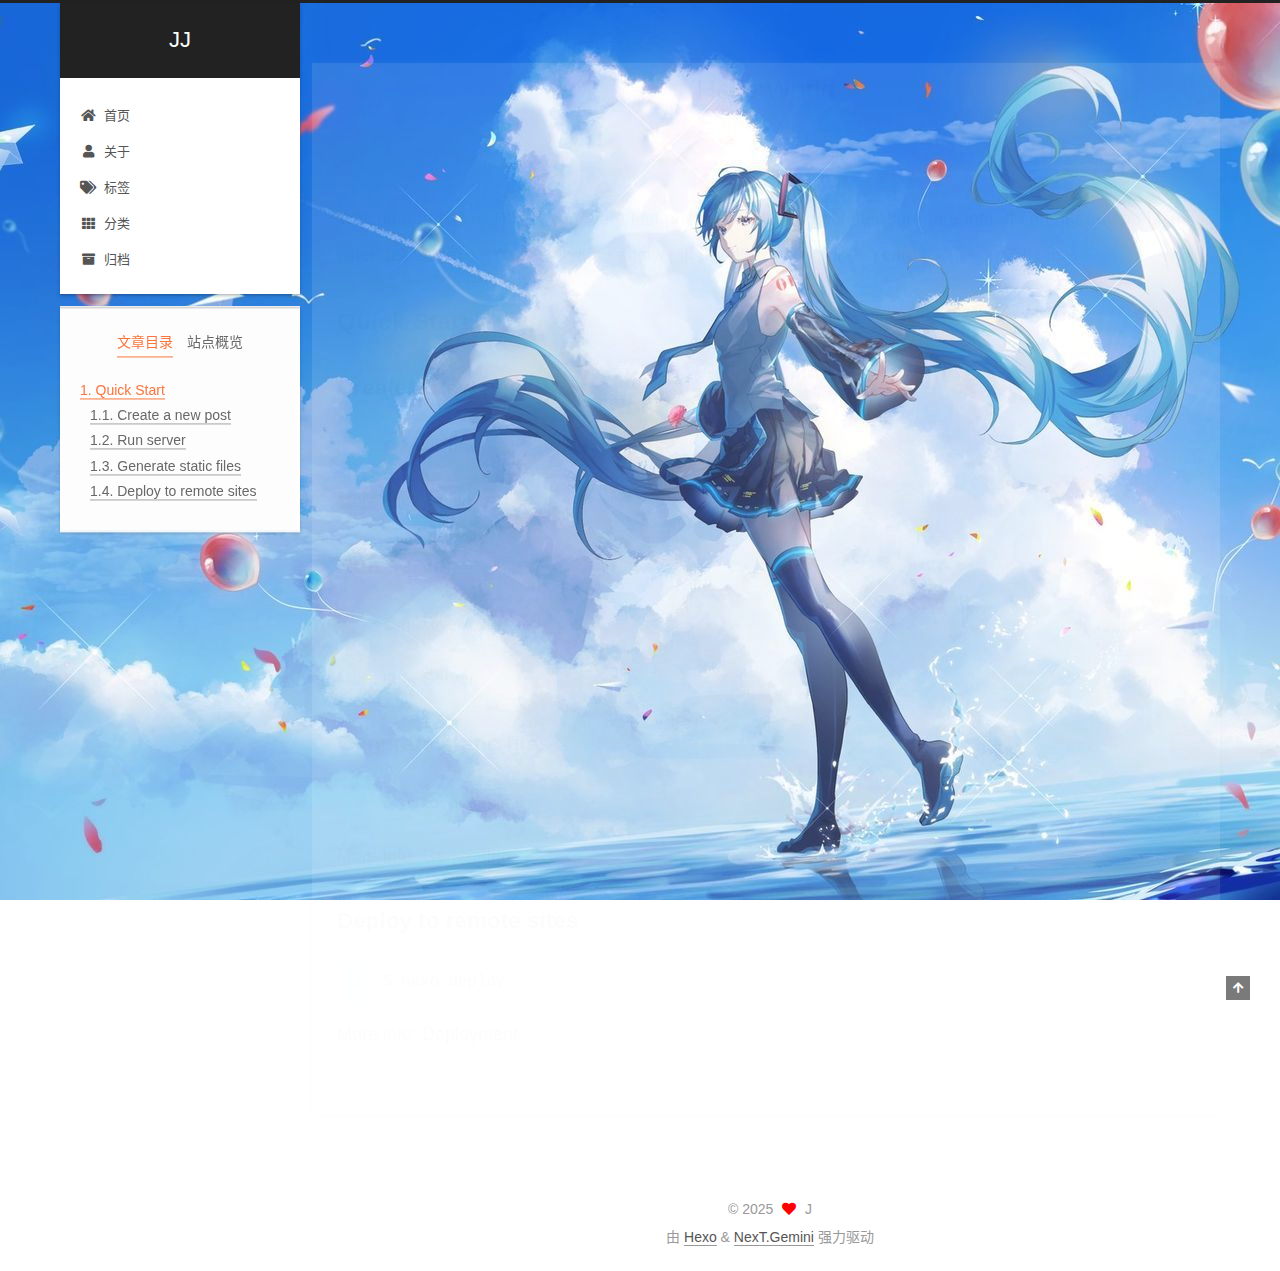
<file: 2025/12/09/hello-world/index.html>
<!DOCTYPE html>
<html lang="zh-CN">
<head>
  <meta charset="UTF-8">
<meta name="viewport" content="width=device-width, initial-scale=1, maximum-scale=2">
<meta name="theme-color" content="#222">
<meta name="generator" content="Hexo 8.1.1">
  <link rel="apple-touch-icon" sizes="180x180" href="/images/apple-touch-icon-next.png">
  <link rel="icon" type="image/png" sizes="32x32" href="/images/favicon-32x32-next.png">
  <link rel="icon" type="image/png" sizes="16x16" href="/images/favicon-16x16-next.png">
  <link rel="mask-icon" href="/images/logo.svg" color="#222">

<link rel="stylesheet" href="/css/main.css">


<link rel="stylesheet" href="/lib/font-awesome/css/all.min.css">

<script id="hexo-configurations">
    var NexT = window.NexT || {};
    var CONFIG = {"hostname":"level0-jj.github.io","root":"/","scheme":"Gemini","version":"7.8.0","exturl":false,"sidebar":{"position":"left","display":"post","padding":18,"offset":12,"onmobile":false},"copycode":{"enable":false,"show_result":false,"style":null},"back2top":{"enable":true,"sidebar":false,"scrollpercent":false},"bookmark":{"enable":false,"color":"#222","save":"auto"},"fancybox":false,"mediumzoom":false,"lazyload":false,"pangu":false,"comments":{"style":"tabs","active":null,"storage":true,"lazyload":false,"nav":null},"algolia":{"hits":{"per_page":10},"labels":{"input_placeholder":"Search for Posts","hits_empty":"We didn't find any results for the search: ${query}","hits_stats":"${hits} results found in ${time} ms"}},"localsearch":{"enable":false,"trigger":"auto","top_n_per_article":1,"unescape":false,"preload":false},"motion":{"enable":true,"async":false,"transition":{"post_block":"fadeIn","post_header":"slideDownIn","post_body":"slideDownIn","coll_header":"slideLeftIn","sidebar":"slideUpIn"}}};
  </script>

  <meta name="description" content="Welcome to Hexo! This is your very first post. Check documentation for more info. If you get any problems when using Hexo, you can find the answer in troubleshooting or you can ask me on GitHub. Quick">
<meta property="og:type" content="article">
<meta property="og:title" content="Hello World">
<meta property="og:url" content="https://level0-jj.github.io/2025/12/09/hello-world/index.html">
<meta property="og:site_name" content="JJ">
<meta property="og:description" content="Welcome to Hexo! This is your very first post. Check documentation for more info. If you get any problems when using Hexo, you can find the answer in troubleshooting or you can ask me on GitHub. Quick">
<meta property="og:locale" content="zh_CN">
<meta property="article:published_time" content="2025-12-09T08:58:50.378Z">
<meta property="article:modified_time" content="2025-12-09T08:58:50.378Z">
<meta property="article:author" content="J">
<meta name="twitter:card" content="summary">

<link rel="canonical" href="https://level0-jj.github.io/2025/12/09/hello-world/">


<script id="page-configurations">
  // https://hexo.io/docs/variables.html
  CONFIG.page = {
    sidebar: "",
    isHome : false,
    isPost : true,
    lang   : 'zh-CN'
  };
</script>

  <title>Hello World | JJ</title>
  






  <noscript>
  <style>
  .use-motion .brand,
  .use-motion .menu-item,
  .sidebar-inner,
  .use-motion .post-block,
  .use-motion .pagination,
  .use-motion .comments,
  .use-motion .post-header,
  .use-motion .post-body,
  .use-motion .collection-header { opacity: initial; }

  .use-motion .site-title,
  .use-motion .site-subtitle {
    opacity: initial;
    top: initial;
  }

  .use-motion .logo-line-before i { left: initial; }
  .use-motion .logo-line-after i { right: initial; }
  </style>
</noscript>

</head>

<body itemscope itemtype="http://schema.org/WebPage">
  <div class="container use-motion">
    <div class="headband"></div>

    <header class="header" itemscope itemtype="http://schema.org/WPHeader">
      <div class="header-inner"><div class="site-brand-container">
  <div class="site-nav-toggle">
    <div class="toggle" aria-label="切换导航栏">
      <span class="toggle-line toggle-line-first"></span>
      <span class="toggle-line toggle-line-middle"></span>
      <span class="toggle-line toggle-line-last"></span>
    </div>
  </div>

  <div class="site-meta">

    <a href="/" class="brand" rel="start">
      <span class="logo-line-before"><i></i></span>
      <h1 class="site-title">JJ</h1>
      <span class="logo-line-after"><i></i></span>
    </a>
  </div>

  <div class="site-nav-right">
    <div class="toggle popup-trigger">
    </div>
  </div>
</div>




<nav class="site-nav">
  <ul id="menu" class="main-menu menu">
        <li class="menu-item menu-item-home">

    <a href="/" rel="section"><i class="fa fa-home fa-fw"></i>首页</a>

  </li>
        <li class="menu-item menu-item-about">

    <a href="/about/" rel="section"><i class="fa fa-user fa-fw"></i>关于</a>

  </li>
        <li class="menu-item menu-item-tags">

    <a href="/tags/" rel="section"><i class="fa fa-tags fa-fw"></i>标签</a>

  </li>
        <li class="menu-item menu-item-categories">

    <a href="/categories/" rel="section"><i class="fa fa-th fa-fw"></i>分类</a>

  </li>
        <li class="menu-item menu-item-archives">

    <a href="/archives/" rel="section"><i class="fa fa-archive fa-fw"></i>归档</a>

  </li>
  </ul>
</nav>




</div>
    </header>

    
  <div class="back-to-top">
    <i class="fa fa-arrow-up"></i>
    <span>0%</span>
  </div>


    <main class="main">
      <div class="main-inner">
        <div class="content-wrap">
          

          <div class="content post posts-expand">
            

    
  
  
  <article itemscope itemtype="http://schema.org/Article" class="post-block" lang="zh-CN">
    <link itemprop="mainEntityOfPage" href="https://level0-jj.github.io/2025/12/09/hello-world/">

    <span hidden itemprop="author" itemscope itemtype="http://schema.org/Person">
      <meta itemprop="image" content="/images/avatar.jpg">
      <meta itemprop="name" content="J">
      <meta itemprop="description" content="这个人很懒，一句话都没写">
    </span>

    <span hidden itemprop="publisher" itemscope itemtype="http://schema.org/Organization">
      <meta itemprop="name" content="JJ">
    </span>
      <header class="post-header">
        <h1 class="post-title" itemprop="name headline">
          Hello World
        </h1>

        <div class="post-meta">
            <span class="post-meta-item">
              <span class="post-meta-item-icon">
                <i class="far fa-calendar"></i>
              </span>
              <span class="post-meta-item-text">发表于</span>

              <time title="创建时间：2025-12-09 16:58:50" itemprop="dateCreated datePublished" datetime="2025-12-09T16:58:50+08:00">2025-12-09</time>
            </span>

          

        </div>
      </header>

    
    
    
    <div class="post-body" itemprop="articleBody">

      
        <p>Welcome to <a target="_blank" rel="noopener" href="https://hexo.io/">Hexo</a>! This is your very first post. Check <a target="_blank" rel="noopener" href="https://hexo.io/docs/">documentation</a> for more info. If you get any problems when using Hexo, you can find the answer in <a target="_blank" rel="noopener" href="https://hexo.io/docs/troubleshooting.html">troubleshooting</a> or you can ask me on <a target="_blank" rel="noopener" href="https://github.com/hexojs/hexo/issues">GitHub</a>.</p>
<h2 id="Quick-Start"><a href="#Quick-Start" class="headerlink" title="Quick Start"></a>Quick Start</h2><h3 id="Create-a-new-post"><a href="#Create-a-new-post" class="headerlink" title="Create a new post"></a>Create a new post</h3><figure class="highlight bash"><table><tr><td class="gutter"><pre><span class="line">1</span><br></pre></td><td class="code"><pre><span class="line">$ hexo new <span class="string">&quot;My New Post&quot;</span></span><br></pre></td></tr></table></figure>

<p>More info: <a target="_blank" rel="noopener" href="https://hexo.io/docs/writing.html">Writing</a></p>
<h3 id="Run-server"><a href="#Run-server" class="headerlink" title="Run server"></a>Run server</h3><figure class="highlight bash"><table><tr><td class="gutter"><pre><span class="line">1</span><br></pre></td><td class="code"><pre><span class="line">$ hexo server</span><br></pre></td></tr></table></figure>

<p>More info: <a target="_blank" rel="noopener" href="https://hexo.io/docs/server.html">Server</a></p>
<h3 id="Generate-static-files"><a href="#Generate-static-files" class="headerlink" title="Generate static files"></a>Generate static files</h3><figure class="highlight bash"><table><tr><td class="gutter"><pre><span class="line">1</span><br></pre></td><td class="code"><pre><span class="line">$ hexo generate</span><br></pre></td></tr></table></figure>

<p>More info: <a target="_blank" rel="noopener" href="https://hexo.io/docs/generating.html">Generating</a></p>
<h3 id="Deploy-to-remote-sites"><a href="#Deploy-to-remote-sites" class="headerlink" title="Deploy to remote sites"></a>Deploy to remote sites</h3><figure class="highlight bash"><table><tr><td class="gutter"><pre><span class="line">1</span><br></pre></td><td class="code"><pre><span class="line">$ hexo deploy</span><br></pre></td></tr></table></figure>

<p>More info: <a target="_blank" rel="noopener" href="https://hexo.io/docs/one-command-deployment.html">Deployment</a></p>

    </div>

    
    
    

      <footer class="post-footer">

        


        
      </footer>
    
  </article>
  
  
  



          </div>
          

<script>
  window.addEventListener('tabs:register', () => {
    let { activeClass } = CONFIG.comments;
    if (CONFIG.comments.storage) {
      activeClass = localStorage.getItem('comments_active') || activeClass;
    }
    if (activeClass) {
      let activeTab = document.querySelector(`a[href="#comment-${activeClass}"]`);
      if (activeTab) {
        activeTab.click();
      }
    }
  });
  if (CONFIG.comments.storage) {
    window.addEventListener('tabs:click', event => {
      if (!event.target.matches('.tabs-comment .tab-content .tab-pane')) return;
      let commentClass = event.target.classList[1];
      localStorage.setItem('comments_active', commentClass);
    });
  }
</script>

        </div>
          
  
  <div class="toggle sidebar-toggle">
    <span class="toggle-line toggle-line-first"></span>
    <span class="toggle-line toggle-line-middle"></span>
    <span class="toggle-line toggle-line-last"></span>
  </div>

  <aside class="sidebar">
    <div class="sidebar-inner">

      <ul class="sidebar-nav motion-element">
        <li class="sidebar-nav-toc">
          文章目录
        </li>
        <li class="sidebar-nav-overview">
          站点概览
        </li>
      </ul>

      <!--noindex-->
      <div class="post-toc-wrap sidebar-panel">
          <div class="post-toc motion-element"><ol class="nav"><li class="nav-item nav-level-2"><a class="nav-link" href="#Quick-Start"><span class="nav-number">1.</span> <span class="nav-text">Quick Start</span></a><ol class="nav-child"><li class="nav-item nav-level-3"><a class="nav-link" href="#Create-a-new-post"><span class="nav-number">1.1.</span> <span class="nav-text">Create a new post</span></a></li><li class="nav-item nav-level-3"><a class="nav-link" href="#Run-server"><span class="nav-number">1.2.</span> <span class="nav-text">Run server</span></a></li><li class="nav-item nav-level-3"><a class="nav-link" href="#Generate-static-files"><span class="nav-number">1.3.</span> <span class="nav-text">Generate static files</span></a></li><li class="nav-item nav-level-3"><a class="nav-link" href="#Deploy-to-remote-sites"><span class="nav-number">1.4.</span> <span class="nav-text">Deploy to remote sites</span></a></li></ol></li></ol></div>
      </div>
      <!--/noindex-->

      <div class="site-overview-wrap sidebar-panel">
        <div class="site-author motion-element" itemprop="author" itemscope itemtype="http://schema.org/Person">
    <img class="site-author-image" itemprop="image" alt="J"
      src="/images/avatar.jpg">
  <p class="site-author-name" itemprop="name">J</p>
  <div class="site-description" itemprop="description">这个人很懒，一句话都没写</div>
</div>
<div class="site-state-wrap motion-element">
  <nav class="site-state">
      <div class="site-state-item site-state-posts">
          <a href="/archives/">
        
          <span class="site-state-item-count">1</span>
          <span class="site-state-item-name">日志</span>
        </a>
      </div>
  </nav>
</div>



      </div>

    </div>
  </aside>
  <div id="sidebar-dimmer"></div>


      </div>
    </main>

    <footer class="footer">
      <div class="footer-inner">
        

        

<div class="copyright">
  
  &copy; 
  <span itemprop="copyrightYear">2025</span>
  <span class="with-love">
    <i class="fa fa-heart"></i>
  </span>
  <span class="author" itemprop="copyrightHolder">J</span>
</div>
  <div class="powered-by">由 <a href="https://hexo.io/" class="theme-link" rel="noopener" target="_blank">Hexo</a> & <a href="https://theme-next.org/" class="theme-link" rel="noopener" target="_blank">NexT.Gemini</a> 强力驱动
  </div>

        








      </div>
    </footer>
  </div>

  
  <script src="/lib/anime.min.js"></script>
  <script src="/lib/velocity/velocity.min.js"></script>
  <script src="/lib/velocity/velocity.ui.min.js"></script>

<script src="/js/utils.js"></script>

<script src="/js/motion.js"></script>


<script src="/js/schemes/pisces.js"></script>


<script src="/js/next-boot.js"></script>




  















  

  

</body>
</html>
</file>
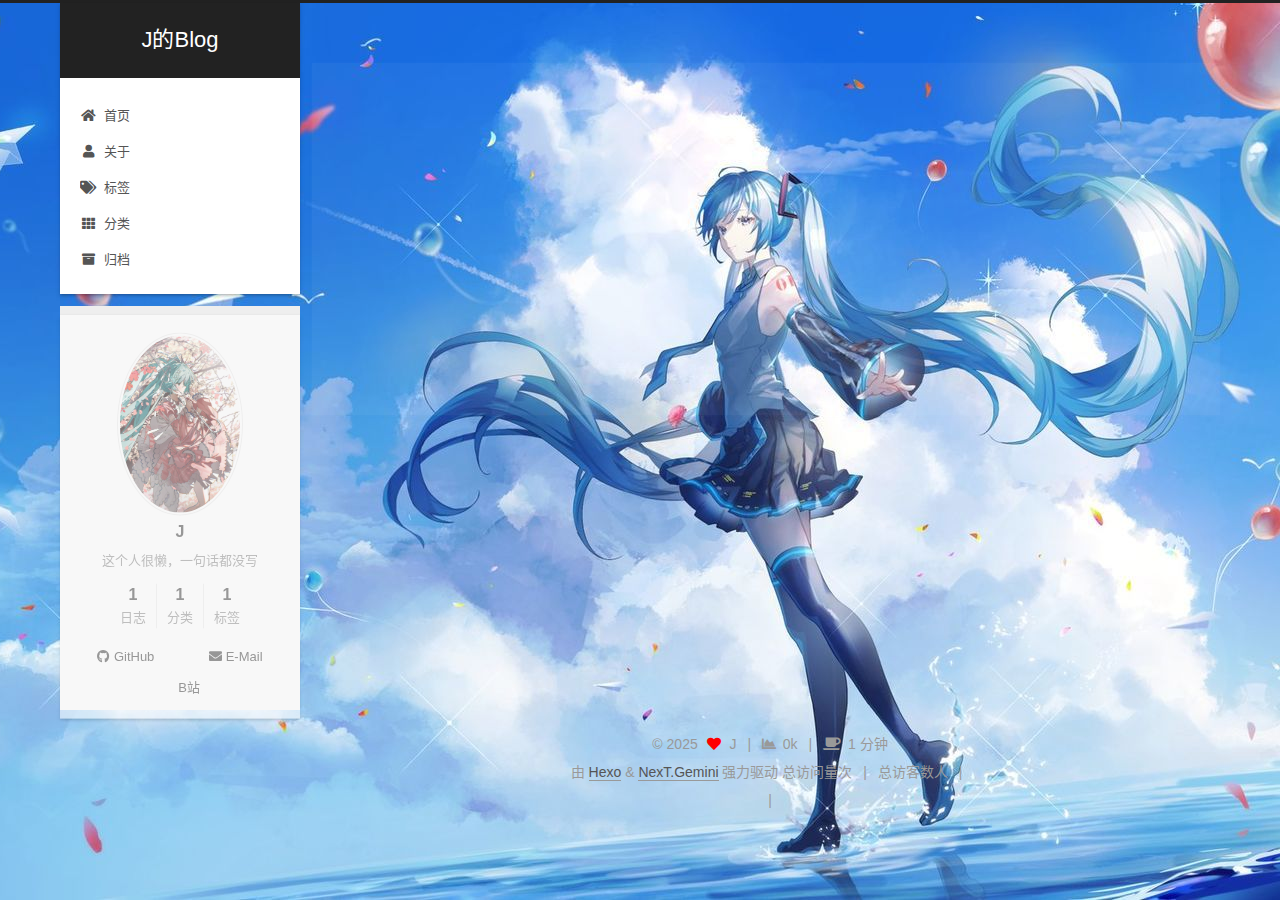
<file: 2025/12/10/My-first-Blog/index.html>
<!DOCTYPE html>
<html lang="zh-CN">
<head>
  <meta charset="UTF-8">
<meta name="viewport" content="width=device-width, initial-scale=1, maximum-scale=2">
<meta name="theme-color" content="#222">
<meta name="generator" content="Hexo 8.1.1">
  <link rel="apple-touch-icon" sizes="180x180" href="/images/apple-touch-icon-next.png">
  <link rel="icon" type="image/png" sizes="32x32" href="/images/favicon-32x32-next.png">
  <link rel="icon" type="image/png" sizes="16x16" href="/images/favicon-16x16-next.png">
  <link rel="mask-icon" href="/images/logo.svg" color="#222">

<link rel="stylesheet" href="/css/main.css">


<link rel="stylesheet" href="/lib/font-awesome/css/all.min.css">

<script id="hexo-configurations">
    var NexT = window.NexT || {};
    var CONFIG = {"hostname":"level0-jj.github.io","root":"/","scheme":"Gemini","version":"7.8.0","exturl":false,"sidebar":{"position":"left","display":"post","padding":18,"offset":12,"onmobile":false},"copycode":{"enable":false,"show_result":false,"style":null},"back2top":{"enable":true,"sidebar":false,"scrollpercent":false},"bookmark":{"enable":false,"color":"#222","save":"auto"},"fancybox":false,"mediumzoom":false,"lazyload":false,"pangu":false,"comments":{"style":"tabs","active":null,"storage":true,"lazyload":false,"nav":null},"algolia":{"hits":{"per_page":10},"labels":{"input_placeholder":"Search for Posts","hits_empty":"We didn't find any results for the search: ${query}","hits_stats":"${hits} results found in ${time} ms"}},"localsearch":{"enable":false,"trigger":"auto","top_n_per_article":1,"unescape":false,"preload":false},"motion":{"enable":true,"async":false,"transition":{"post_block":"fadeIn","post_header":"slideDownIn","post_body":"slideDownIn","coll_header":"slideLeftIn","sidebar":"slideUpIn"}}};
  </script>

  <meta name="description" content="This is my first blog.I spend the whole afternoon and eventually success!Despite the fact that I haven’t decorated it yet,I still have the confidencce to finish it.Maybe I should learn Markdown first.">
<meta property="og:type" content="article">
<meta property="og:title" content="My first Blog">
<meta property="og:url" content="https://level0-jj.github.io/2025/12/10/My-first-Blog/index.html">
<meta property="og:site_name" content="J的Blog">
<meta property="og:description" content="This is my first blog.I spend the whole afternoon and eventually success!Despite the fact that I haven’t decorated it yet,I still have the confidencce to finish it.Maybe I should learn Markdown first.">
<meta property="og:locale" content="zh_CN">
<meta property="article:published_time" content="2025-12-10T06:59:22.000Z">
<meta property="article:modified_time" content="2025-12-10T07:43:13.755Z">
<meta property="article:author" content="J">
<meta property="article:tag" content="-日常">
<meta name="twitter:card" content="summary">

<link rel="canonical" href="https://level0-jj.github.io/2025/12/10/My-first-Blog/">


<script id="page-configurations">
  // https://hexo.io/docs/variables.html
  CONFIG.page = {
    sidebar: "",
    isHome : false,
    isPost : true,
    lang   : 'zh-CN'
  };
</script>

  <title>My first Blog | J的Blog</title>
  






  <noscript>
  <style>
  .use-motion .brand,
  .use-motion .menu-item,
  .sidebar-inner,
  .use-motion .post-block,
  .use-motion .pagination,
  .use-motion .comments,
  .use-motion .post-header,
  .use-motion .post-body,
  .use-motion .collection-header { opacity: initial; }

  .use-motion .site-title,
  .use-motion .site-subtitle {
    opacity: initial;
    top: initial;
  }

  .use-motion .logo-line-before i { left: initial; }
  .use-motion .logo-line-after i { right: initial; }
  </style>
</noscript>

</head>

<body itemscope itemtype="http://schema.org/WebPage">
  <div class="container use-motion">
    <div class="headband"></div>

    <header class="header" itemscope itemtype="http://schema.org/WPHeader">
      <div class="header-inner"><div class="site-brand-container">
  <div class="site-nav-toggle">
    <div class="toggle" aria-label="切换导航栏">
      <span class="toggle-line toggle-line-first"></span>
      <span class="toggle-line toggle-line-middle"></span>
      <span class="toggle-line toggle-line-last"></span>
    </div>
  </div>

  <div class="site-meta">

    <a href="/" class="brand" rel="start">
      <span class="logo-line-before"><i></i></span>
      <h1 class="site-title">J的Blog</h1>
      <span class="logo-line-after"><i></i></span>
    </a>
  </div>

  <div class="site-nav-right">
    <div class="toggle popup-trigger">
    </div>
  </div>
</div>




<nav class="site-nav">
  <ul id="menu" class="main-menu menu">
        <li class="menu-item menu-item-home">

    <a href="/" rel="section"><i class="fa fa-home fa-fw"></i>首页</a>

  </li>
        <li class="menu-item menu-item-about">

    <a href="/about/" rel="section"><i class="fa fa-user fa-fw"></i>关于</a>

  </li>
        <li class="menu-item menu-item-tags">

    <a href="/tags/" rel="section"><i class="fa fa-tags fa-fw"></i>标签</a>

  </li>
        <li class="menu-item menu-item-categories">

    <a href="/categories/" rel="section"><i class="fa fa-th fa-fw"></i>分类</a>

  </li>
        <li class="menu-item menu-item-archives">

    <a href="/archives/" rel="section"><i class="fa fa-archive fa-fw"></i>归档</a>

  </li>
  </ul>
</nav>




</div>
    </header>

    
  <div class="back-to-top">
    <i class="fa fa-arrow-up"></i>
    <span>0%</span>
  </div>


    <main class="main">
      <div class="main-inner">
        <div class="content-wrap">
          

          <div class="content post posts-expand">
            

    
  
  
  <article itemscope itemtype="http://schema.org/Article" class="post-block" lang="zh-CN">
    <link itemprop="mainEntityOfPage" href="https://level0-jj.github.io/2025/12/10/My-first-Blog/">

    <span hidden itemprop="author" itemscope itemtype="http://schema.org/Person">
      <meta itemprop="image" content="/images/avatar.jpg">
      <meta itemprop="name" content="J">
      <meta itemprop="description" content="这个人很懒，一句话都没写">
    </span>

    <span hidden itemprop="publisher" itemscope itemtype="http://schema.org/Organization">
      <meta itemprop="name" content="J的Blog">
    </span>
      <header class="post-header">
        <h1 class="post-title" itemprop="name headline">
          My first Blog
        </h1>

        <div class="post-meta">
            <span class="post-meta-item">
              <span class="post-meta-item-icon">
                <i class="far fa-calendar"></i>
              </span>
              <span class="post-meta-item-text">发表于</span>
              

              <time title="创建时间：2025-12-10 14:59:22 / 修改时间：15:43:13" itemprop="dateCreated datePublished" datetime="2025-12-10T14:59:22+08:00">2025-12-10</time>
            </span>
            <span class="post-meta-item">
              <span class="post-meta-item-icon">
                <i class="far fa-folder"></i>
              </span>
              <span class="post-meta-item-text">分类于</span>
                <span itemprop="about" itemscope itemtype="http://schema.org/Thing">
                  <a href="/categories/%E6%97%A5%E5%B8%B8/" itemprop="url" rel="index"><span itemprop="name">-日常</span></a>
                </span>
            </span>

          
            <span class="post-meta-item" title="阅读次数" id="busuanzi_container_page_pv" style="display: none;">
              <span class="post-meta-item-icon">
                <i class="fa fa-eye"></i>
              </span>
              <span class="post-meta-item-text">阅读次数：</span>
              <span id="busuanzi_value_page_pv"></span>
            </span><br>
            <span class="post-meta-item" title="本文字数">
              <span class="post-meta-item-icon">
                <i class="far fa-file-word"></i>
              </span>
                <span class="post-meta-item-text">本文字数：</span>
              <span>169</span>
            </span>
            <span class="post-meta-item" title="阅读时长">
              <span class="post-meta-item-icon">
                <i class="far fa-clock"></i>
              </span>
                <span class="post-meta-item-text">阅读时长 &asymp;</span>
              <span>1 分钟</span>
            </span>

        </div>
      </header>

    
    
    
    <div class="post-body" itemprop="articleBody">

      
        <p>This is my first blog.I spend the whole afternoon and eventually success!Despite the fact that I haven’t decorated it yet,I still have the confidencce to finish it.Maybe I should learn Markdown first.</p>

    </div>

    
    
    

      <footer class="post-footer">
          <div class="post-tags">
              <a href="/tags/%E6%97%A5%E5%B8%B8/" rel="tag"># -日常</a>
          </div>

        


        
      </footer>
    
  </article>
  
  
  



          </div>
          

<script>
  window.addEventListener('tabs:register', () => {
    let { activeClass } = CONFIG.comments;
    if (CONFIG.comments.storage) {
      activeClass = localStorage.getItem('comments_active') || activeClass;
    }
    if (activeClass) {
      let activeTab = document.querySelector(`a[href="#comment-${activeClass}"]`);
      if (activeTab) {
        activeTab.click();
      }
    }
  });
  if (CONFIG.comments.storage) {
    window.addEventListener('tabs:click', event => {
      if (!event.target.matches('.tabs-comment .tab-content .tab-pane')) return;
      let commentClass = event.target.classList[1];
      localStorage.setItem('comments_active', commentClass);
    });
  }
</script>

        </div>
          
  
  <div class="toggle sidebar-toggle">
    <span class="toggle-line toggle-line-first"></span>
    <span class="toggle-line toggle-line-middle"></span>
    <span class="toggle-line toggle-line-last"></span>
  </div>

  <aside class="sidebar">
    <div class="sidebar-inner">

      <ul class="sidebar-nav motion-element">
        <li class="sidebar-nav-toc">
          文章目录
        </li>
        <li class="sidebar-nav-overview">
          站点概览
        </li>
      </ul>

      <!--noindex-->
      <div class="post-toc-wrap sidebar-panel">
      </div>
      <!--/noindex-->

      <div class="site-overview-wrap sidebar-panel">
        <div class="site-author motion-element" itemprop="author" itemscope itemtype="http://schema.org/Person">
    <img class="site-author-image" itemprop="image" alt="J"
      src="/images/avatar.jpg">
  <p class="site-author-name" itemprop="name">J</p>
  <div class="site-description" itemprop="description">这个人很懒，一句话都没写</div>
</div>
<div class="site-state-wrap motion-element">
  <nav class="site-state">
      <div class="site-state-item site-state-posts">
          <a href="/archives/">
        
          <span class="site-state-item-count">1</span>
          <span class="site-state-item-name">日志</span>
        </a>
      </div>
      <div class="site-state-item site-state-categories">
            <a href="/categories/">
          
        <span class="site-state-item-count">1</span>
        <span class="site-state-item-name">分类</span></a>
      </div>
      <div class="site-state-item site-state-tags">
            <a href="/tags/">
          
        <span class="site-state-item-count">1</span>
        <span class="site-state-item-name">标签</span></a>
      </div>
  </nav>
</div>
  <div class="links-of-author motion-element">
      <span class="links-of-author-item">
        <a href="https://github.com/level0-jj" title="GitHub → https:&#x2F;&#x2F;github.com&#x2F;level0-jj" rel="noopener" target="_blank"><i class="fab fa-github fa-fw"></i>GitHub</a>
      </span>
      <span class="links-of-author-item">
        <a href="mailto:2481937283@qq.com" title="E-Mail → mailto:2481937283@qq.com" rel="noopener" target="_blank"><i class="fa fa-envelope fa-fw"></i>E-Mail</a>
      </span>
      <span class="links-of-author-item">
        <a href="https://space.bilibili.com/600259872" title="B站 → https:&#x2F;&#x2F;space.bilibili.com&#x2F;600259872" rel="noopener" target="_blank"><i class="fab fa-tv-tetro fa-fw"></i>B站</a>
      </span>
  </div>



      </div>

    </div>
  </aside>
  <div id="sidebar-dimmer"></div>


      </div>
    </main>

    <footer class="footer">
      <div class="footer-inner">
        

        

<div class="copyright">
  
  &copy; 
  <span itemprop="copyrightYear">2025</span>
  <span class="with-love">
    <i class="fa fa-heart"></i>
  </span>
  <span class="author" itemprop="copyrightHolder">J</span>
    <span class="post-meta-divider">|</span>
    <span class="post-meta-item-icon">
      <i class="fa fa-chart-area"></i>
    </span>
    <span title="站点总字数">0k</span>
    <span class="post-meta-divider">|</span>
    <span class="post-meta-item-icon">
      <i class="fa fa-coffee"></i>
    </span>
    <span title="站点阅读时长">1 分钟</span>
</div>
  <div class="powered-by">由 <a href="https://hexo.io/" class="theme-link" rel="noopener" target="_blank">Hexo</a> & <a href="https://theme-next.org/" class="theme-link" rel="noopener" target="_blank">NexT.Gemini</a> 强力驱动
  </div>


    <script async src="//dn-lbstatics.qbox.me/busuanzi/2.3/busuanzi.pure.mini.js"></script>

    <span id="busuanzi_container_site_pv">总访问量<span id="busuanzi_value_site_pv"></span>次</span>
    <span class="post-meta-divider">|</span>
    <span id="busuanzi_container_site_uv">总访客数<span id="busuanzi_value_site_uv"></span>人</span>
    <span class="post-meta-divider">|</span>
<!-- 不蒜子计数初始值纠正 -->
<script>
$(document).ready(function() {

    var int = setInterval(fixCount, 50);  // 50ms周期检测函数
    var countOffset = 20000;  // 初始化首次数据

    function fixCount() {            
       if (document.getElementById("busuanzi_container_site_pv").style.display != "none")
        {
            $("#busuanzi_value_site_pv").html(parseInt($("#busuanzi_value_site_pv").html()) + countOffset); 
            clearInterval(int);
        }                  
        if ($("#busuanzi_container_site_pv").css("display") != "none")
        {
            $("#busuanzi_value_site_uv").html(parseInt($("#busuanzi_value_site_uv").html()) + countOffset); // 加上初始数据 
            clearInterval(int); // 停止检测
        }  
    }
       	
});
</script> 


        
<div class="busuanzi-count">
  <script async src="https://busuanzi.ibruce.info/busuanzi/2.3/busuanzi.pure.mini.js"></script>
    <span class="post-meta-item" id="busuanzi_container_site_uv" style="display: none;">
      <span class="post-meta-item-icon">
        <i class="fa fa-user"></i>
      </span>
      <span class="site-uv" title="总访客量">
        <span id="busuanzi_value_site_uv"></span>
      </span>
    </span>
    <span class="post-meta-divider">|</span>
    <span class="post-meta-item" id="busuanzi_container_site_pv" style="display: none;">
      <span class="post-meta-item-icon">
        <i class="fa fa-eye"></i>
      </span>
      <span class="site-pv" title="总访问量">
        <span id="busuanzi_value_site_pv"></span>
      </span>
    </span>
</div>








      </div>
    </footer>
  </div>

  
  <script src="/lib/anime.min.js"></script>
  <script src="/lib/velocity/velocity.min.js"></script>
  <script src="/lib/velocity/velocity.ui.min.js"></script>

<script src="/js/utils.js"></script>

<script src="/js/motion.js"></script>


<script src="/js/schemes/pisces.js"></script>


<script src="/js/next-boot.js"></script>




  















  

  

</body>
</html>
</file>
<file: css/main.css>
:root {
  --body-bg-color: #eee;
  --content-bg-color: #fff;
  --card-bg-color: #f5f5f5;
  --text-color: #555;
  --blockquote-color: #666;
  --link-color: #555;
  --link-hover-color: #222;
  --brand-color: #fff;
  --brand-hover-color: #fff;
  --table-row-odd-bg-color: #f9f9f9;
  --table-row-hover-bg-color: #f5f5f5;
  --menu-item-bg-color: #f5f5f5;
  --btn-default-bg: #fff;
  --btn-default-color: #555;
  --btn-default-border-color: #555;
  --btn-default-hover-bg: #222;
  --btn-default-hover-color: #fff;
  --btn-default-hover-border-color: #222;
}
html {
  line-height: 1.15; /* 1 */
  -webkit-text-size-adjust: 100%; /* 2 */
}
body {
  margin: 0;
}
main {
  display: block;
}
h1 {
  font-size: 2em;
  margin: 0.67em 0;
}
hr {
  box-sizing: content-box; /* 1 */
  height: 0; /* 1 */
  overflow: visible; /* 2 */
}
pre {
  font-family: monospace, monospace; /* 1 */
  font-size: 1em; /* 2 */
}
a {
  background: transparent;
}
abbr[title] {
  border-bottom: none; /* 1 */
  text-decoration: underline; /* 2 */
  text-decoration: underline dotted; /* 2 */
}
b,
strong {
  font-weight: bolder;
}
code,
kbd,
samp {
  font-family: monospace, monospace; /* 1 */
  font-size: 1em; /* 2 */
}
small {
  font-size: 80%;
}
sub,
sup {
  font-size: 75%;
  line-height: 0;
  position: relative;
  vertical-align: baseline;
}
sub {
  bottom: -0.25em;
}
sup {
  top: -0.5em;
}
img {
  border-style: none;
}
button,
input,
optgroup,
select,
textarea {
  font-family: inherit; /* 1 */
  font-size: 100%; /* 1 */
  line-height: 1.15; /* 1 */
  margin: 0; /* 2 */
}
button,
input {
/* 1 */
  overflow: visible;
}
button,
select {
/* 1 */
  text-transform: none;
}
button,
[type='button'],
[type='reset'],
[type='submit'] {
  -webkit-appearance: button;
}
button::-moz-focus-inner,
[type='button']::-moz-focus-inner,
[type='reset']::-moz-focus-inner,
[type='submit']::-moz-focus-inner {
  border-style: none;
  padding: 0;
}
button:-moz-focusring,
[type='button']:-moz-focusring,
[type='reset']:-moz-focusring,
[type='submit']:-moz-focusring {
  outline: 1px dotted ButtonText;
}
fieldset {
  padding: 0.35em 0.75em 0.625em;
}
legend {
  box-sizing: border-box; /* 1 */
  color: inherit; /* 2 */
  display: table; /* 1 */
  max-width: 100%; /* 1 */
  padding: 0; /* 3 */
  white-space: normal; /* 1 */
}
progress {
  vertical-align: baseline;
}
textarea {
  overflow: auto;
}
[type='checkbox'],
[type='radio'] {
  box-sizing: border-box; /* 1 */
  padding: 0; /* 2 */
}
[type='number']::-webkit-inner-spin-button,
[type='number']::-webkit-outer-spin-button {
  height: auto;
}
[type='search'] {
  outline-offset: -2px; /* 2 */
  -webkit-appearance: textfield; /* 1 */
}
[type='search']::-webkit-search-decoration {
  -webkit-appearance: none;
}
::-webkit-file-upload-button {
  font: inherit; /* 2 */
  -webkit-appearance: button; /* 1 */
}
details {
  display: block;
}
summary {
  display: list-item;
}
template {
  display: none;
}
[hidden] {
  display: none;
}
::selection {
  background: #262a30;
  color: #eee;
}
html,
body {
  height: 100%;
}
body {
  background: var(--body-bg-color);
  color: var(--text-color);
  font-family: 'Lato', "PingFang SC", "Microsoft YaHei", sans-serif;
  font-size: 1em;
  line-height: 2;
}
@media (max-width: 991px) {
  body {
    padding-left: 0 !important;
    padding-right: 0 !important;
  }
}
h1,
h2,
h3,
h4,
h5,
h6 {
  font-family: 'Lato', "PingFang SC", "Microsoft YaHei", sans-serif;
  font-weight: bold;
  line-height: 1.5;
  margin: 20px 0 15px;
}
h1 {
  font-size: 1.5em;
}
h2 {
  font-size: 1.375em;
}
h3 {
  font-size: 1.25em;
}
h4 {
  font-size: 1.125em;
}
h5 {
  font-size: 1em;
}
h6 {
  font-size: 0.875em;
}
p {
  margin: 0 0 20px 0;
}
a,
span.exturl {
  border-bottom: 1px solid #999;
  color: var(--link-color);
  outline: 0;
  text-decoration: none;
  overflow-wrap: break-word;
  word-wrap: break-word;
  cursor: pointer;
}
a:hover,
span.exturl:hover {
  border-bottom-color: var(--link-hover-color);
  color: var(--link-hover-color);
}
iframe,
img,
video {
  display: block;
  margin-left: auto;
  margin-right: auto;
  max-width: 100%;
}
hr {
  background-image: repeating-linear-gradient(-45deg, #ddd, #ddd 4px, transparent 4px, transparent 8px);
  border: 0;
  height: 3px;
  margin: 40px 0;
}
blockquote {
  border-left: 4px solid #ddd;
  color: var(--blockquote-color);
  margin: 0;
  padding: 0 15px;
}
blockquote cite::before {
  content: '-';
  padding: 0 5px;
}
dt {
  font-weight: bold;
}
dd {
  margin: 0;
  padding: 0;
}
kbd {
  background-color: #f5f5f5;
  background-image: linear-gradient(#eee, #fff, #eee);
  border: 1px solid #ccc;
  border-radius: 0.2em;
  box-shadow: 0.1em 0.1em 0.2em rgba(0,0,0,0.1);
  color: #555;
  font-family: inherit;
  padding: 0.1em 0.3em;
  white-space: nowrap;
}
.table-container {
  overflow: auto;
}
table {
  border-collapse: collapse;
  border-spacing: 0;
  font-size: 0.875em;
  margin: 0 0 20px 0;
  width: 100%;
}
tbody tr:nth-of-type(odd) {
  background: var(--table-row-odd-bg-color);
}
tbody tr:hover {
  background: var(--table-row-hover-bg-color);
}
caption,
th,
td {
  font-weight: normal;
  padding: 8px;
  vertical-align: middle;
}
th,
td {
  border: 1px solid #ddd;
  border-bottom: 3px solid #ddd;
}
th {
  font-weight: 700;
  padding-bottom: 10px;
}
td {
  border-bottom-width: 1px;
}
.btn {
  background: var(--btn-default-bg);
  border: 2px solid var(--btn-default-border-color);
  border-radius: 2px;
  color: var(--btn-default-color);
  display: inline-block;
  font-size: 0.875em;
  line-height: 2;
  padding: 0 20px;
  text-decoration: none;
  transition-property: background-color;
  transition-delay: 0s;
  transition-duration: 0.2s;
  transition-timing-function: ease-in-out;
}
.btn:hover {
  background: var(--btn-default-hover-bg);
  border-color: var(--btn-default-hover-border-color);
  color: var(--btn-default-hover-color);
}
.btn + .btn {
  margin: 0 0 8px 8px;
}
.btn .fa-fw {
  text-align: left;
  width: 1.285714285714286em;
}
.toggle {
  line-height: 0;
}
.toggle .toggle-line {
  background: #fff;
  display: inline-block;
  height: 2px;
  left: 0;
  position: relative;
  top: 0;
  transition: all 0.4s;
  vertical-align: top;
  width: 100%;
}
.toggle .toggle-line:not(:first-child) {
  margin-top: 3px;
}
.toggle.toggle-arrow .toggle-line-first {
  left: 50%;
  top: 2px;
  transform: rotate(45deg);
  width: 50%;
}
.toggle.toggle-arrow .toggle-line-middle {
  left: 2px;
  width: 90%;
}
.toggle.toggle-arrow .toggle-line-last {
  left: 50%;
  top: -2px;
  transform: rotate(-45deg);
  width: 50%;
}
.toggle.toggle-close .toggle-line-first {
  transform: rotate(-45deg);
  top: 5px;
}
.toggle.toggle-close .toggle-line-middle {
  opacity: 0;
}
.toggle.toggle-close .toggle-line-last {
  transform: rotate(45deg);
  top: -5px;
}
.highlight,
pre {
  background: #f7f7f7;
  color: #4d4d4c;
  line-height: 1.6;
  margin: 0 auto 20px;
}
pre,
code {
  font-family: consolas, Menlo, monospace, "PingFang SC", "Microsoft YaHei";
}
code {
  background: #eee;
  border-radius: 3px;
  color: #555;
  padding: 2px 4px;
  overflow-wrap: break-word;
  word-wrap: break-word;
}
.highlight *::selection {
  background: #d6d6d6;
}
.highlight pre {
  border: 0;
  margin: 0;
  padding: 10px 0;
}
.highlight table {
  border: 0;
  margin: 0;
  width: auto;
}
.highlight td {
  border: 0;
  padding: 0;
}
.highlight figcaption {
  background: #eff2f3;
  color: #4d4d4c;
  display: flex;
  font-size: 0.875em;
  justify-content: space-between;
  line-height: 1.2;
  padding: 0.5em;
}
.highlight figcaption a {
  color: #4d4d4c;
}
.highlight figcaption a:hover {
  border-bottom-color: #4d4d4c;
}
.highlight .gutter {
  -moz-user-select: none;
  -ms-user-select: none;
  -webkit-user-select: none;
  user-select: none;
}
.highlight .gutter pre {
  background: #eff2f3;
  color: #869194;
  padding-left: 10px;
  padding-right: 10px;
  text-align: right;
}
.highlight .code pre {
  background: #f7f7f7;
  padding-left: 10px;
  width: 100%;
}
.gist table {
  width: auto;
}
.gist table td {
  border: 0;
}
pre {
  overflow: auto;
  padding: 10px;
}
pre code {
  background: none;
  color: #4d4d4c;
  font-size: 0.875em;
  padding: 0;
  text-shadow: none;
}
pre .deletion {
  background: #fdd;
}
pre .addition {
  background: #dfd;
}
pre .meta {
  color: #eab700;
  -moz-user-select: none;
  -ms-user-select: none;
  -webkit-user-select: none;
  user-select: none;
}
pre .comment {
  color: #8e908c;
}
pre .variable,
pre .attribute,
pre .tag,
pre .name,
pre .regexp,
pre .ruby .constant,
pre .xml .tag .title,
pre .xml .pi,
pre .xml .doctype,
pre .html .doctype,
pre .css .id,
pre .css .class,
pre .css .pseudo {
  color: #c82829;
}
pre .number,
pre .preprocessor,
pre .built_in,
pre .builtin-name,
pre .literal,
pre .params,
pre .constant,
pre .command {
  color: #f5871f;
}
pre .ruby .class .title,
pre .css .rules .attribute,
pre .string,
pre .symbol,
pre .value,
pre .inheritance,
pre .header,
pre .ruby .symbol,
pre .xml .cdata,
pre .special,
pre .formula {
  color: #718c00;
}
pre .title,
pre .css .hexcolor {
  color: #3e999f;
}
pre .function,
pre .python .decorator,
pre .python .title,
pre .ruby .function .title,
pre .ruby .title .keyword,
pre .perl .sub,
pre .javascript .title,
pre .coffeescript .title {
  color: #4271ae;
}
pre .keyword,
pre .javascript .function {
  color: #8959a8;
}
.blockquote-center {
  border-left: none;
  margin: 40px 0;
  padding: 0;
  position: relative;
  text-align: center;
}
.blockquote-center .fa {
  display: block;
  opacity: 0.6;
  position: absolute;
  width: 100%;
}
.blockquote-center .fa-quote-left {
  border-top: 1px solid #ccc;
  text-align: left;
  top: -20px;
}
.blockquote-center .fa-quote-right {
  border-bottom: 1px solid #ccc;
  text-align: right;
  bottom: -20px;
}
.blockquote-center p,
.blockquote-center div {
  text-align: center;
}
.post-body .group-picture img {
  margin: 0 auto;
  padding: 0 3px;
}
.group-picture-row {
  margin-bottom: 6px;
  overflow: hidden;
}
.group-picture-column {
  float: left;
  margin-bottom: 10px;
}
.post-body .label {
  color: #555;
  display: inline;
  padding: 0 2px;
}
.post-body .label.default {
  background: #f0f0f0;
}
.post-body .label.primary {
  background: #efe6f7;
}
.post-body .label.info {
  background: #e5f2f8;
}
.post-body .label.success {
  background: #e7f4e9;
}
.post-body .label.warning {
  background: #fcf6e1;
}
.post-body .label.danger {
  background: #fae8eb;
}
.post-body .tabs {
  margin-bottom: 20px;
}
.post-body .tabs,
.tabs-comment {
  display: block;
  padding-top: 10px;
  position: relative;
}
.post-body .tabs ul.nav-tabs,
.tabs-comment ul.nav-tabs {
  display: flex;
  flex-wrap: wrap;
  margin: 0;
  margin-bottom: -1px;
  padding: 0;
}
@media (max-width: 413px) {
  .post-body .tabs ul.nav-tabs,
  .tabs-comment ul.nav-tabs {
    display: block;
    margin-bottom: 5px;
  }
}
.post-body .tabs ul.nav-tabs li.tab,
.tabs-comment ul.nav-tabs li.tab {
  border-bottom: 1px solid #ddd;
  border-left: 1px solid transparent;
  border-right: 1px solid transparent;
  border-top: 3px solid transparent;
  flex-grow: 1;
  list-style-type: none;
  border-radius: 0 0 0 0;
}
@media (max-width: 413px) {
  .post-body .tabs ul.nav-tabs li.tab,
  .tabs-comment ul.nav-tabs li.tab {
    border-bottom: 1px solid transparent;
    border-left: 3px solid transparent;
    border-right: 1px solid transparent;
    border-top: 1px solid transparent;
  }
}
@media (max-width: 413px) {
  .post-body .tabs ul.nav-tabs li.tab,
  .tabs-comment ul.nav-tabs li.tab {
    border-radius: 0;
  }
}
.post-body .tabs ul.nav-tabs li.tab a,
.tabs-comment ul.nav-tabs li.tab a {
  border-bottom: initial;
  display: block;
  line-height: 1.8;
  outline: 0;
  padding: 0.25em 0.75em;
  text-align: center;
  transition-delay: 0s;
  transition-duration: 0.2s;
  transition-timing-function: ease-out;
}
.post-body .tabs ul.nav-tabs li.tab a i,
.tabs-comment ul.nav-tabs li.tab a i {
  width: 1.285714285714286em;
}
.post-body .tabs ul.nav-tabs li.tab.active,
.tabs-comment ul.nav-tabs li.tab.active {
  border-bottom: 1px solid transparent;
  border-left: 1px solid #ddd;
  border-right: 1px solid #ddd;
  border-top: 3px solid #fc6423;
}
@media (max-width: 413px) {
  .post-body .tabs ul.nav-tabs li.tab.active,
  .tabs-comment ul.nav-tabs li.tab.active {
    border-bottom: 1px solid #ddd;
    border-left: 3px solid #fc6423;
    border-right: 1px solid #ddd;
    border-top: 1px solid #ddd;
  }
}
.post-body .tabs ul.nav-tabs li.tab.active a,
.tabs-comment ul.nav-tabs li.tab.active a {
  color: var(--link-color);
  cursor: default;
}
.post-body .tabs .tab-content .tab-pane,
.tabs-comment .tab-content .tab-pane {
  border: 1px solid #ddd;
  border-top: 0;
  padding: 20px 20px 0 20px;
  border-radius: 0;
}
.post-body .tabs .tab-content .tab-pane:not(.active),
.tabs-comment .tab-content .tab-pane:not(.active) {
  display: none;
}
.post-body .tabs .tab-content .tab-pane.active,
.tabs-comment .tab-content .tab-pane.active {
  display: block;
}
.post-body .tabs .tab-content .tab-pane.active:nth-of-type(1),
.tabs-comment .tab-content .tab-pane.active:nth-of-type(1) {
  border-radius: 0 0 0 0;
}
@media (max-width: 413px) {
  .post-body .tabs .tab-content .tab-pane.active:nth-of-type(1),
  .tabs-comment .tab-content .tab-pane.active:nth-of-type(1) {
    border-radius: 0;
  }
}
.post-body .note {
  border-radius: 3px;
  margin-bottom: 20px;
  padding: 1em;
  position: relative;
  border: 1px solid #eee;
  border-left-width: 5px;
}
.post-body .note h2,
.post-body .note h3,
.post-body .note h4,
.post-body .note h5,
.post-body .note h6 {
  margin-top: 0;
  border-bottom: initial;
  margin-bottom: 0;
  padding-top: 0;
}
.post-body .note p:first-child,
.post-body .note ul:first-child,
.post-body .note ol:first-child,
.post-body .note table:first-child,
.post-body .note pre:first-child,
.post-body .note blockquote:first-child,
.post-body .note img:first-child {
  margin-top: 0;
}
.post-body .note p:last-child,
.post-body .note ul:last-child,
.post-body .note ol:last-child,
.post-body .note table:last-child,
.post-body .note pre:last-child,
.post-body .note blockquote:last-child,
.post-body .note img:last-child {
  margin-bottom: 0;
}
.post-body .note.default {
  border-left-color: #777;
}
.post-body .note.default h2,
.post-body .note.default h3,
.post-body .note.default h4,
.post-body .note.default h5,
.post-body .note.default h6 {
  color: #777;
}
.post-body .note.primary {
  border-left-color: #6f42c1;
}
.post-body .note.primary h2,
.post-body .note.primary h3,
.post-body .note.primary h4,
.post-body .note.primary h5,
.post-body .note.primary h6 {
  color: #6f42c1;
}
.post-body .note.info {
  border-left-color: #428bca;
}
.post-body .note.info h2,
.post-body .note.info h3,
.post-body .note.info h4,
.post-body .note.info h5,
.post-body .note.info h6 {
  color: #428bca;
}
.post-body .note.success {
  border-left-color: #5cb85c;
}
.post-body .note.success h2,
.post-body .note.success h3,
.post-body .note.success h4,
.post-body .note.success h5,
.post-body .note.success h6 {
  color: #5cb85c;
}
.post-body .note.warning {
  border-left-color: #f0ad4e;
}
.post-body .note.warning h2,
.post-body .note.warning h3,
.post-body .note.warning h4,
.post-body .note.warning h5,
.post-body .note.warning h6 {
  color: #f0ad4e;
}
.post-body .note.danger {
  border-left-color: #d9534f;
}
.post-body .note.danger h2,
.post-body .note.danger h3,
.post-body .note.danger h4,
.post-body .note.danger h5,
.post-body .note.danger h6 {
  color: #d9534f;
}
.pagination .prev,
.pagination .next,
.pagination .page-number,
.pagination .space {
  display: inline-block;
  margin: 0 10px;
  padding: 0 11px;
  position: relative;
  top: -1px;
}
@media (max-width: 767px) {
  .pagination .prev,
  .pagination .next,
  .pagination .page-number,
  .pagination .space {
    margin: 0 5px;
  }
}
.pagination {
  border-top: 1px solid #eee;
  margin: 120px 0 0;
  text-align: center;
}
.pagination .prev,
.pagination .next,
.pagination .page-number {
  border-bottom: 0;
  border-top: 1px solid #eee;
  transition-property: border-color;
  transition-delay: 0s;
  transition-duration: 0.2s;
  transition-timing-function: ease-in-out;
}
.pagination .prev:hover,
.pagination .next:hover,
.pagination .page-number:hover {
  border-top-color: #222;
}
.pagination .space {
  margin: 0;
  padding: 0;
}
.pagination .prev {
  margin-left: 0;
}
.pagination .next {
  margin-right: 0;
}
.pagination .page-number.current {
  background: #ccc;
  border-top-color: #ccc;
  color: #fff;
}
@media (max-width: 767px) {
  .pagination {
    border-top: none;
  }
  .pagination .prev,
  .pagination .next,
  .pagination .page-number {
    border-bottom: 1px solid #eee;
    border-top: 0;
    margin-bottom: 10px;
    padding: 0 10px;
  }
  .pagination .prev:hover,
  .pagination .next:hover,
  .pagination .page-number:hover {
    border-bottom-color: #222;
  }
}
.comments {
  margin-top: 60px;
  overflow: hidden;
}
.comment-button-group {
  display: flex;
  flex-wrap: wrap-reverse;
  justify-content: center;
  margin: 1em 0;
}
.comment-button-group .comment-button {
  margin: 0.1em 0.2em;
}
.comment-button-group .comment-button.active {
  background: var(--btn-default-hover-bg);
  border-color: var(--btn-default-hover-border-color);
  color: var(--btn-default-hover-color);
}
.comment-position {
  display: none;
}
.comment-position.active {
  display: block;
}
.tabs-comment {
  background: var(--content-bg-color);
  margin-top: 4em;
  padding-top: 0;
}
.tabs-comment .comments {
  border: 0;
  box-shadow: none;
  margin-top: 0;
  padding-top: 0;
}
.container {
  min-height: 100%;
  position: relative;
}
.main-inner {
  margin: 0 auto;
  width: calc(100% - 20px);
}
@media (min-width: 1200px) {
  .main-inner {
    width: 1160px;
  }
}
@media (min-width: 1600px) {
  .main-inner {
    width: 73%;
  }
}
@media (max-width: 767px) {
  .content-wrap {
    padding: 0 20px;
  }
}
.header {
  background: transparent;
}
.header-inner {
  margin: 0 auto;
  width: calc(100% - 20px);
}
@media (min-width: 1200px) {
  .header-inner {
    width: 1160px;
  }
}
@media (min-width: 1600px) {
  .header-inner {
    width: 73%;
  }
}
.site-brand-container {
  display: flex;
  flex-shrink: 0;
  padding: 0 10px;
}
.headband {
  background: #222;
  height: 3px;
}
.site-meta {
  flex-grow: 1;
  text-align: center;
}
@media (max-width: 767px) {
  .site-meta {
    text-align: center;
  }
}
.brand {
  border-bottom: none;
  color: var(--brand-color);
  display: inline-block;
  line-height: 1.375em;
  padding: 0 40px;
  position: relative;
}
.brand:hover {
  color: var(--brand-hover-color);
}
.site-title {
  font-family: 'Lato', "PingFang SC", "Microsoft YaHei", sans-serif;
  font-size: 1.375em;
  font-weight: normal;
  margin: 0;
}
.site-subtitle {
  color: #ddd;
  font-size: 0.8125em;
  margin: 10px 0;
}
.use-motion .brand {
  opacity: 0;
}
.use-motion .site-title,
.use-motion .site-subtitle,
.use-motion .custom-logo-image {
  opacity: 0;
  position: relative;
  top: -10px;
}
.site-nav-toggle,
.site-nav-right {
  display: none;
}
@media (max-width: 767px) {
  .site-nav-toggle,
  .site-nav-right {
    display: flex;
    flex-direction: column;
    justify-content: center;
  }
}
.site-nav-toggle .toggle,
.site-nav-right .toggle {
  color: var(--text-color);
  padding: 10px;
  width: 22px;
}
.site-nav-toggle .toggle .toggle-line,
.site-nav-right .toggle .toggle-line {
  background: var(--text-color);
  border-radius: 1px;
}
.site-nav {
  display: block;
}
@media (max-width: 767px) {
  .site-nav {
    clear: both;
    display: none;
  }
}
.site-nav.site-nav-on {
  display: block;
}
.menu {
  margin-top: 20px;
  padding-left: 0;
  text-align: center;
}
.menu-item {
  display: inline-block;
  list-style: none;
  margin: 0 10px;
}
@media (max-width: 767px) {
  .menu-item {
    display: block;
    margin-top: 10px;
  }
  .menu-item.menu-item-search {
    display: none;
  }
}
.menu-item a,
.menu-item span.exturl {
  border-bottom: 0;
  display: block;
  font-size: 0.8125em;
  transition-property: border-color;
  transition-delay: 0s;
  transition-duration: 0.2s;
  transition-timing-function: ease-in-out;
}
@media (hover: none) {
  .menu-item a:hover,
  .menu-item span.exturl:hover {
    border-bottom-color: transparent !important;
  }
}
.menu-item .fa,
.menu-item .fab,
.menu-item .far,
.menu-item .fas {
  margin-right: 8px;
}
.menu-item .badge {
  display: inline-block;
  font-weight: bold;
  line-height: 1;
  margin-left: 0.35em;
  margin-top: 0.35em;
  text-align: center;
  white-space: nowrap;
}
@media (max-width: 767px) {
  .menu-item .badge {
    float: right;
    margin-left: 0;
  }
}
.menu-item-active a,
.menu .menu-item a:hover,
.menu .menu-item span.exturl:hover {
  background: var(--menu-item-bg-color);
}
.use-motion .menu-item {
  opacity: 0;
}
.sidebar {
  background: #222;
  bottom: 0;
  box-shadow: inset 0 2px 6px #000;
  position: fixed;
  top: 0;
}
@media (max-width: 991px) {
  .sidebar {
    display: none;
  }
}
.sidebar-inner {
  color: #999;
  padding: 18px 10px;
  text-align: center;
}
.cc-license {
  margin-top: 10px;
  text-align: center;
}
.cc-license .cc-opacity {
  border-bottom: none;
  opacity: 0.7;
}
.cc-license .cc-opacity:hover {
  opacity: 0.9;
}
.cc-license img {
  display: inline-block;
}
.site-author-image {
  border: 1px solid #eee;
  display: block;
  margin: 0 auto;
  max-width: 120px;
  padding: 2px;
  border-radius: 50%;
}
.site-author-image {
  transition: transform 1s ease-out;
}
.site-author-image:hover {
  transform: rotateZ(360deg);
}
.site-author-name {
  color: var(--text-color);
  font-weight: 600;
  margin: 0;
  text-align: center;
}
.site-description {
  color: #999;
  font-size: 0.8125em;
  margin-top: 0;
  text-align: center;
}
.links-of-author {
  margin-top: 15px;
}
.links-of-author a,
.links-of-author span.exturl {
  border-bottom-color: #555;
  display: inline-block;
  font-size: 0.8125em;
  margin-bottom: 10px;
  margin-right: 10px;
  vertical-align: middle;
}
.links-of-author a::before,
.links-of-author span.exturl::before {
  background: #6c12ff;
  border-radius: 50%;
  content: ' ';
  display: inline-block;
  height: 4px;
  margin-right: 3px;
  vertical-align: middle;
  width: 4px;
}
.sidebar-button {
  margin-top: 15px;
}
.sidebar-button a {
  border: 1px solid #fc6423;
  border-radius: 4px;
  color: #fc6423;
  display: inline-block;
  padding: 0 15px;
}
.sidebar-button a .fa,
.sidebar-button a .fab,
.sidebar-button a .far,
.sidebar-button a .fas {
  margin-right: 5px;
}
.sidebar-button a:hover {
  background: #fc6423;
  border: 1px solid #fc6423;
  color: #fff;
}
.sidebar-button a:hover .fa,
.sidebar-button a:hover .fab,
.sidebar-button a:hover .far,
.sidebar-button a:hover .fas {
  color: #fff;
}
.links-of-blogroll {
  font-size: 0.8125em;
  margin-top: 10px;
}
.links-of-blogroll-title {
  font-size: 0.875em;
  font-weight: 600;
  margin-top: 0;
}
.links-of-blogroll-list {
  list-style: none;
  margin: 0;
  padding: 0;
}
#sidebar-dimmer {
  display: none;
}
@media (max-width: 767px) {
  #sidebar-dimmer {
    background: #000;
    display: block;
    height: 100%;
    left: 100%;
    opacity: 0;
    position: fixed;
    top: 0;
    width: 100%;
    z-index: 1100;
  }
  .sidebar-active + #sidebar-dimmer {
    opacity: 0.7;
    transform: translateX(-100%);
    transition: opacity 0.5s;
  }
}
.sidebar-nav {
  margin: 0;
  padding-bottom: 20px;
  padding-left: 0;
}
.sidebar-nav li {
  border-bottom: 1px solid transparent;
  color: var(--text-color);
  cursor: pointer;
  display: inline-block;
  font-size: 0.875em;
}
.sidebar-nav li.sidebar-nav-overview {
  margin-left: 10px;
}
.sidebar-nav li:hover {
  color: #fc6423;
}
.sidebar-nav .sidebar-nav-active {
  border-bottom-color: #fc6423;
  color: #fc6423;
}
.sidebar-nav .sidebar-nav-active:hover {
  color: #fc6423;
}
.sidebar-panel {
  display: none;
  overflow-x: hidden;
  overflow-y: auto;
}
.sidebar-panel-active {
  display: block;
}
.sidebar-toggle {
  background: #222;
  bottom: 45px;
  cursor: pointer;
  height: 14px;
  left: 30px;
  padding: 5px;
  position: fixed;
  width: 14px;
  z-index: 1300;
}
@media (max-width: 991px) {
  .sidebar-toggle {
    left: 20px;
    opacity: 0.8;
    display: none;
  }
}
.sidebar-toggle:hover .toggle-line {
  background: #fc6423;
}
.post-toc {
  font-size: 0.875em;
}
.post-toc ol {
  list-style: none;
  margin: 0;
  padding: 0 2px 5px 10px;
  text-align: left;
}
.post-toc ol > ol {
  padding-left: 0;
}
.post-toc ol a {
  transition-property: all;
  transition-delay: 0s;
  transition-duration: 0.2s;
  transition-timing-function: ease-in-out;
}
.post-toc .nav-item {
  line-height: 1.8;
  overflow: hidden;
  text-overflow: ellipsis;
  white-space: nowrap;
}
.post-toc .nav .nav-child {
  display: none;
}
.post-toc .nav .active > .nav-child {
  display: block;
}
.post-toc .nav .active-current > .nav-child {
  display: block;
}
.post-toc .nav .active-current > .nav-child > .nav-item {
  display: block;
}
.post-toc .nav .active > a {
  border-bottom-color: #fc6423;
  color: #fc6423;
}
.post-toc .nav .active-current > a {
  color: #fc6423;
}
.post-toc .nav .active-current > a:hover {
  color: #fc6423;
}
.site-state {
  display: flex;
  justify-content: center;
  line-height: 1.4;
  margin-top: 10px;
  overflow: hidden;
  text-align: center;
  white-space: nowrap;
}
.site-state-item {
  padding: 0 15px;
}
.site-state-item:not(:first-child) {
  border-left: 1px solid #eee;
}
.site-state-item a {
  border-bottom: none;
}
.site-state-item-count {
  display: block;
  font-size: 1em;
  font-weight: 600;
  text-align: center;
}
.site-state-item-name {
  color: #999;
  font-size: 0.8125em;
}
.footer {
  color: #999;
  font-size: 0.875em;
  padding: 20px 0;
}
.footer.footer-fixed {
  bottom: 0;
  left: 0;
  position: absolute;
  right: 0;
}
.footer-inner {
  box-sizing: border-box;
  margin: 0 auto;
  text-align: center;
  width: calc(100% - 20px);
}
@media (min-width: 1200px) {
  .footer-inner {
    width: 1160px;
  }
}
@media (min-width: 1600px) {
  .footer-inner {
    width: 73%;
  }
}
.languages {
  display: inline-block;
  font-size: 1.125em;
  position: relative;
}
.languages .lang-select-label span {
  margin: 0 0.5em;
}
.languages .lang-select {
  height: 100%;
  left: 0;
  opacity: 0;
  position: absolute;
  top: 0;
  width: 100%;
}
.with-love {
  color: #ff0000;
  display: inline-block;
  margin: 0 5px;
}
.powered-by,
.theme-info {
  display: inline-block;
}
@-moz-keyframes iconAnimate {
  0%, 100% {
    transform: scale(1);
  }
  10%, 30% {
    transform: scale(0.9);
  }
  20%, 40%, 60%, 80% {
    transform: scale(1.1);
  }
  50%, 70% {
    transform: scale(1.1);
  }
}
@-webkit-keyframes iconAnimate {
  0%, 100% {
    transform: scale(1);
  }
  10%, 30% {
    transform: scale(0.9);
  }
  20%, 40%, 60%, 80% {
    transform: scale(1.1);
  }
  50%, 70% {
    transform: scale(1.1);
  }
}
@-o-keyframes iconAnimate {
  0%, 100% {
    transform: scale(1);
  }
  10%, 30% {
    transform: scale(0.9);
  }
  20%, 40%, 60%, 80% {
    transform: scale(1.1);
  }
  50%, 70% {
    transform: scale(1.1);
  }
}
@keyframes iconAnimate {
  0%, 100% {
    transform: scale(1);
  }
  10%, 30% {
    transform: scale(0.9);
  }
  20%, 40%, 60%, 80% {
    transform: scale(1.1);
  }
  50%, 70% {
    transform: scale(1.1);
  }
}
.back-to-top {
  font-size: 12px;
  text-align: center;
  transition-delay: 0s;
  transition-duration: 0.2s;
  transition-timing-function: ease-in-out;
}
.back-to-top {
  background: #222;
  bottom: -100px;
  box-sizing: border-box;
  color: #fff;
  cursor: pointer;
  left: 30px;
  opacity: 0.6;
  padding: 0 6px;
  position: fixed;
  transition-property: bottom;
  z-index: 1300;
  width: 24px;
}
.back-to-top span {
  display: none;
}
.back-to-top:hover {
  color: #fc6423;
}
.back-to-top.back-to-top-on {
  bottom: 30px;
}
@media (max-width: 991px) {
  .back-to-top {
    left: 20px;
    opacity: 0.8;
  }
}
.post-body {
  font-family: 'Lato', "PingFang SC", "Microsoft YaHei", sans-serif;
  overflow-wrap: break-word;
  word-wrap: break-word;
}
@media (min-width: 1200px) {
  .post-body {
    font-size: 1.125em;
  }
}
.post-body .exturl .fa {
  font-size: 0.875em;
  margin-left: 4px;
}
.post-body .image-caption,
.post-body .figure .caption {
  color: #999;
  font-size: 0.875em;
  font-weight: bold;
  line-height: 1;
  margin: -20px auto 15px;
  text-align: center;
}
.post-sticky-flag {
  display: inline-block;
  transform: rotate(30deg);
}
.post-button {
  margin-top: 40px;
  text-align: center;
}
.use-motion .post-block {
  opacity: 0;
  margin-top: 60px;
  margin-bottom: 60px;
  padding: 25px;
  background: rgba(255,255,255,0.9) none repeat scroll !important;
  -webkit-box-shadow: 0 0 5px rgba(202,203,203,0.5);
  -moz-box-shadow: 0 0 5px rgba(202,203,204,0.5);
}
.use-motion .pagination,
.use-motion .comments {
  opacity: 0;
}
.use-motion .post-header {
  opacity: 0;
}
.use-motion .post-body {
  opacity: 0;
}
.use-motion .collection-header {
  opacity: 0;
}
.posts-collapse {
  margin-left: 35px;
  position: relative;
}
@media (max-width: 767px) {
  .posts-collapse {
    margin-left: 0px;
    margin-right: 0px;
  }
}
.posts-collapse .collection-title {
  font-size: 1.125em;
  position: relative;
}
.posts-collapse .collection-title::before {
  background: #999;
  border: 1px solid #fff;
  border-radius: 50%;
  content: ' ';
  height: 10px;
  left: 0;
  margin-left: -6px;
  margin-top: -4px;
  position: absolute;
  top: 50%;
  width: 10px;
}
.posts-collapse .collection-year {
  font-size: 1.5em;
  font-weight: bold;
  margin: 60px 0;
  position: relative;
}
.posts-collapse .collection-year::before {
  background: #bbb;
  border-radius: 50%;
  content: ' ';
  height: 8px;
  left: 0;
  margin-left: -4px;
  margin-top: -4px;
  position: absolute;
  top: 50%;
  width: 8px;
}
.posts-collapse .collection-header {
  display: block;
  margin: 0 0 0 20px;
}
.posts-collapse .collection-header small {
  color: #bbb;
  margin-left: 5px;
}
.posts-collapse .post-header {
  border-bottom: 1px dashed #ccc;
  margin: 30px 0;
  padding-left: 15px;
  position: relative;
  transition-property: border;
  transition-delay: 0s;
  transition-duration: 0.2s;
  transition-timing-function: ease-in-out;
}
.posts-collapse .post-header::before {
  background: #bbb;
  border: 1px solid #fff;
  border-radius: 50%;
  content: ' ';
  height: 6px;
  left: 0;
  margin-left: -4px;
  position: absolute;
  top: 0.75em;
  transition-property: background;
  width: 6px;
  transition-delay: 0s;
  transition-duration: 0.2s;
  transition-timing-function: ease-in-out;
}
.posts-collapse .post-header:hover {
  border-bottom-color: #666;
}
.posts-collapse .post-header:hover::before {
  background: #222;
}
.posts-collapse .post-meta {
  display: inline;
  font-size: 0.75em;
  margin-right: 10px;
}
.posts-collapse .post-title {
  display: inline;
}
.posts-collapse .post-title a,
.posts-collapse .post-title span.exturl {
  border-bottom: none;
  color: var(--link-color);
}
.posts-collapse .post-title .fa-external-link-alt {
  font-size: 0.875em;
  margin-left: 5px;
}
.posts-collapse::before {
  background: #f5f5f5;
  content: ' ';
  height: 100%;
  left: 0;
  margin-left: -2px;
  position: absolute;
  top: 1.25em;
  width: 4px;
}
.post-eof {
  background: #ccc;
  height: 1px;
  margin: 80px auto 60px;
  text-align: center;
  width: 8%;
}
.post-block:last-of-type .post-eof {
  display: none;
}
.content {
  padding-top: 40px;
}
@media (min-width: 992px) {
  .post-body {
    text-align: justify;
  }
}
@media (max-width: 991px) {
  .post-body {
    text-align: justify;
  }
}
.post-body h1,
.post-body h2,
.post-body h3,
.post-body h4,
.post-body h5,
.post-body h6 {
  padding-top: 10px;
}
.post-body h1 .header-anchor,
.post-body h2 .header-anchor,
.post-body h3 .header-anchor,
.post-body h4 .header-anchor,
.post-body h5 .header-anchor,
.post-body h6 .header-anchor {
  border-bottom-style: none;
  color: #ccc;
  float: right;
  margin-left: 10px;
  visibility: hidden;
}
.post-body h1 .header-anchor:hover,
.post-body h2 .header-anchor:hover,
.post-body h3 .header-anchor:hover,
.post-body h4 .header-anchor:hover,
.post-body h5 .header-anchor:hover,
.post-body h6 .header-anchor:hover {
  color: inherit;
}
.post-body h1:hover .header-anchor,
.post-body h2:hover .header-anchor,
.post-body h3:hover .header-anchor,
.post-body h4:hover .header-anchor,
.post-body h5:hover .header-anchor,
.post-body h6:hover .header-anchor {
  visibility: visible;
}
.post-body iframe,
.post-body img,
.post-body video {
  margin-bottom: 20px;
}
.post-body .video-container {
  height: 0;
  margin-bottom: 20px;
  overflow: hidden;
  padding-top: 75%;
  position: relative;
  width: 100%;
}
.post-body .video-container iframe,
.post-body .video-container object,
.post-body .video-container embed {
  height: 100%;
  left: 0;
  margin: 0;
  position: absolute;
  top: 0;
  width: 100%;
}
.post-gallery {
  align-items: center;
  display: grid;
  grid-gap: 10px;
  grid-template-columns: 1fr 1fr 1fr;
  margin-bottom: 20px;
}
@media (max-width: 767px) {
  .post-gallery {
    grid-template-columns: 1fr 1fr;
  }
}
.post-gallery a {
  border: 0;
}
.post-gallery img {
  margin: 0;
}
.posts-expand .post-header {
  font-size: 1.125em;
}
.posts-expand .post-title {
  font-size: 1.5em;
  font-weight: normal;
  margin: initial;
  text-align: center;
  overflow-wrap: break-word;
  word-wrap: break-word;
}
.posts-expand .post-title-link {
  border-bottom: none;
  color: var(--link-color);
  display: inline-block;
  position: relative;
  vertical-align: top;
}
.posts-expand .post-title-link::before {
  background: var(--link-color);
  bottom: 0;
  content: '';
  height: 2px;
  left: 0;
  position: absolute;
  transform: scaleX(0);
  visibility: hidden;
  width: 100%;
  transition-delay: 0s;
  transition-duration: 0.2s;
  transition-timing-function: ease-in-out;
}
.posts-expand .post-title-link:hover::before {
  transform: scaleX(1);
  visibility: visible;
}
.posts-expand .post-title-link .fa-external-link-alt {
  font-size: 0.875em;
  margin-left: 5px;
}
.posts-expand .post-meta {
  color: #999;
  font-family: 'Lato', "PingFang SC", "Microsoft YaHei", sans-serif;
  font-size: 0.75em;
  margin: 3px 0 60px 0;
  text-align: center;
}
.posts-expand .post-meta .post-description {
  font-size: 0.875em;
  margin-top: 2px;
}
.posts-expand .post-meta time {
  border-bottom: 1px dashed #999;
  cursor: pointer;
}
.post-meta .post-meta-item + .post-meta-item::before {
  content: '|';
  margin: 0 0.5em;
}
.post-meta-divider {
  margin: 0 0.5em;
}
.post-meta-item-icon {
  margin-right: 3px;
}
@media (max-width: 991px) {
  .post-meta-item-icon {
    display: inline-block;
  }
}
@media (max-width: 991px) {
  .post-meta-item-text {
    display: none;
  }
}
.post-nav {
  border-top: 1px solid #eee;
  display: flex;
  justify-content: space-between;
  margin-top: 15px;
  padding: 10px 5px 0;
}
.post-nav-item {
  flex: 1;
}
.post-nav-item a {
  border-bottom: none;
  display: block;
  font-size: 0.875em;
  line-height: 1.6;
  position: relative;
}
.post-nav-item a:active {
  top: 2px;
}
.post-nav-item .fa {
  font-size: 0.75em;
}
.post-nav-item:first-child {
  margin-right: 15px;
}
.post-nav-item:first-child .fa {
  margin-right: 5px;
}
.post-nav-item:last-child {
  margin-left: 15px;
  text-align: right;
}
.post-nav-item:last-child .fa {
  margin-left: 5px;
}
.rtl.post-body p,
.rtl.post-body a,
.rtl.post-body h1,
.rtl.post-body h2,
.rtl.post-body h3,
.rtl.post-body h4,
.rtl.post-body h5,
.rtl.post-body h6,
.rtl.post-body li,
.rtl.post-body ul,
.rtl.post-body ol {
  direction: rtl;
  font-family: UKIJ Ekran;
}
.rtl.post-title {
  font-family: UKIJ Ekran;
}
.post-tags {
  margin-top: 40px;
  text-align: center;
}
.post-tags a {
  display: inline-block;
  font-size: 0.8125em;
}
.post-tags a:not(:last-child) {
  margin-right: 10px;
}
.post-widgets {
  border-top: 1px solid #eee;
  margin-top: 15px;
  text-align: center;
}
.wp_rating {
  height: 20px;
  line-height: 20px;
  margin-top: 10px;
  padding-top: 6px;
  text-align: center;
}
.social-like {
  display: flex;
  font-size: 0.875em;
  justify-content: center;
  text-align: center;
}
.reward-container {
  margin: 20px auto;
  padding: 10px 0;
  text-align: center;
  width: 90%;
}
.reward-container button {
  background: transparent;
  border: 1px solid #fc6423;
  border-radius: 0;
  color: #fc6423;
  cursor: pointer;
  line-height: 2;
  outline: 0;
  padding: 0 15px;
  vertical-align: text-top;
}
.reward-container button:hover {
  background: #fc6423;
  border: 1px solid transparent;
  color: #fa9366;
}
#qr {
  padding-top: 20px;
}
#qr a {
  border: 0;
}
#qr img {
  display: inline-block;
  margin: 0.8em 2em 0 2em;
  max-width: 100%;
  width: 180px;
}
#qr p {
  text-align: center;
}
.followme {
  align-items: center;
  background: var(--card-bg-color);
  border-left: 3px solid #ff2a2a;
  color: #bbb;
  margin: 2em 0 1em 0;
  padding: 1em 1.5em;
  display: flex;
  flex-direction: column;
  justify-content: center;
}
.followme .social-list {
  align-items: center;
  display: flex;
  flex-wrap: wrap;
}
.followme .social-list .social-item {
  margin: 0.5em 2em;
}
@media (max-width: 991px) {
  .followme .social-list .social-item {
    margin: 0.5em 0.75em;
  }
}
.followme .social-list .social-link {
  border: 0;
  display: inline-block;
  text-align: center;
}
.followme .social-list .social-link .icon {
  font-size: 1.75em;
  height: 1.75em;
  width: 1.75em;
}
.followme .social-list .social-link .label {
  display: block;
  font-size: 14px;
}
.category-all-page .category-all-title {
  text-align: center;
}
.category-all-page .category-all {
  margin-top: 20px;
}
.category-all-page .category-list {
  list-style: none;
  margin: 0;
  padding: 0;
}
.category-all-page .category-list-item {
  margin: 5px 10px;
}
.category-all-page .category-list-count {
  color: #bbb;
}
.category-all-page .category-list-count::before {
  content: ' (';
  display: inline;
}
.category-all-page .category-list-count::after {
  content: ') ';
  display: inline;
}
.category-all-page .category-list-child {
  padding-left: 10px;
}
.event-list {
  padding: 0;
}
.event-list hr {
  background: #222;
  margin: 20px 0 45px 0;
}
.event-list hr::after {
  background: #222;
  color: #fff;
  content: 'NOW';
  display: inline-block;
  font-weight: bold;
  padding: 0 5px;
  text-align: right;
}
.event-list .event {
  background: #222;
  margin: 20px 0;
  min-height: 40px;
  padding: 15px 0 15px 10px;
}
.event-list .event .event-summary {
  color: #fff;
  margin: 0;
  padding-bottom: 3px;
}
.event-list .event .event-summary::before {
  animation: dot-flash 1s alternate infinite ease-in-out;
  color: #fff;
  content: '\f111';
  display: inline-block;
  font-size: 10px;
  margin-right: 25px;
  vertical-align: middle;
  font-family: 'Font Awesome 5 Free';
  font-weight: 900;
}
.event-list .event .event-relative-time {
  color: #bbb;
  display: inline-block;
  font-size: 12px;
  font-weight: normal;
  padding-left: 12px;
}
.event-list .event .event-details {
  color: #fff;
  display: block;
  line-height: 18px;
  margin-left: 56px;
  padding-bottom: 6px;
  padding-top: 3px;
  text-indent: -24px;
}
.event-list .event .event-details::before {
  color: #fff;
  display: inline-block;
  margin-right: 9px;
  text-align: center;
  text-indent: 0;
  width: 14px;
  font-family: 'Font Awesome 5 Free';
  font-weight: 900;
}
.event-list .event .event-details.event-location::before {
  content: '\f041';
}
.event-list .event .event-details.event-duration::before {
  content: '\f017';
}
.event-list .event-past {
  background: #f5f5f5;
}
.event-list .event-past .event-summary,
.event-list .event-past .event-details {
  color: #bbb;
  opacity: 0.9;
}
.event-list .event-past .event-summary::before,
.event-list .event-past .event-details::before {
  animation: none;
  color: #bbb;
}
@-moz-keyframes dot-flash {
  from {
    opacity: 1;
    transform: scale(1);
  }
  to {
    opacity: 0;
    transform: scale(0.8);
  }
}
@-webkit-keyframes dot-flash {
  from {
    opacity: 1;
    transform: scale(1);
  }
  to {
    opacity: 0;
    transform: scale(0.8);
  }
}
@-o-keyframes dot-flash {
  from {
    opacity: 1;
    transform: scale(1);
  }
  to {
    opacity: 0;
    transform: scale(0.8);
  }
}
@keyframes dot-flash {
  from {
    opacity: 1;
    transform: scale(1);
  }
  to {
    opacity: 0;
    transform: scale(0.8);
  }
}
ul.breadcrumb {
  font-size: 0.75em;
  list-style: none;
  margin: 1em 0;
  padding: 0 2em;
  text-align: center;
}
ul.breadcrumb li {
  display: inline;
}
ul.breadcrumb li + li::before {
  content: '/\00a0';
  font-weight: normal;
  padding: 0.5em;
}
ul.breadcrumb li + li:last-child {
  font-weight: bold;
}
.tag-cloud {
  text-align: center;
}
.tag-cloud a {
  display: inline-block;
  margin: 10px;
}
.tag-cloud a:hover {
  color: var(--link-hover-color) !important;
}
mjx-container[jax="CHTML"][display="true"],
.has-jax {
  overflow: auto hidden;
}
mjx-container + br {
  display: none;
}
.header {
  margin: 0 auto;
  position: relative;
  width: calc(100% - 20px);
}
@media (min-width: 1200px) {
  .header {
    width: 1160px;
  }
}
@media (min-width: 1600px) {
  .header {
    width: 73%;
  }
}
@media (max-width: 991px) {
  .header {
    width: auto;
  }
}
.header-inner {
  background: var(--content-bg-color);
  border-radius: initial;
  box-shadow: 0 2px 2px 0 rgba(0,0,0,0.12), 0 3px 1px -2px rgba(0,0,0,0.06), 0 1px 5px 0 rgba(0,0,0,0.12);
  overflow: hidden;
  padding: 0;
  position: absolute;
  top: 0;
  width: 240px;
}
@media (min-width: 1200px) {
  .header-inner {
    width: 240px;
  }
}
@media (max-width: 991px) {
  .header-inner {
    border-radius: initial;
    position: relative;
    width: auto;
  }
}
.main-inner {
  align-items: flex-start;
  display: flex;
  justify-content: space-between;
  flex-direction: row-reverse;
}
@media (max-width: 991px) {
  .main-inner {
    width: auto;
  }
}
.content-wrap {
  background: var(--content-bg-color);
  border-radius: initial;
  box-shadow: 0 2px 2px 0 rgba(0,0,0,0.12), 0 3px 1px -2px rgba(0,0,0,0.06), 0 1px 5px 0 rgba(0,0,0,0.12);
  box-sizing: border-box;
  padding: 40px;
  width: calc(100% - 252px);
}
@media (max-width: 991px) {
  .content-wrap {
    border-radius: initial;
    padding: 20px;
    width: 100%;
  }
}
.footer-inner {
  padding-left: 260px;
}
.back-to-top {
  left: auto;
  right: 30px;
}
@media (max-width: 991px) {
  .back-to-top {
    right: 20px;
  }
}
@media (max-width: 991px) {
  .footer-inner {
    padding-left: 0;
    padding-right: 0;
    width: auto;
  }
}
.site-brand-container {
  background: #222;
}
@media (max-width: 991px) {
  .site-brand-container {
    box-shadow: 0 0 16px rgba(0,0,0,0.5);
  }
}
.site-meta {
  padding: 20px 0;
}
.brand {
  padding: 0;
}
.site-subtitle {
  margin: 10px 10px 0;
}
.custom-logo-image {
  margin-top: 20px;
}
@media (max-width: 991px) {
  .custom-logo-image {
    display: none;
  }
}
@media (min-width: 768px) and (max-width: 991px) {
  .site-nav-toggle,
  .site-nav-right {
    display: flex;
    flex-direction: column;
    justify-content: center;
  }
}
.site-nav-toggle .toggle,
.site-nav-right .toggle {
  color: #fff;
}
.site-nav-toggle .toggle .toggle-line,
.site-nav-right .toggle .toggle-line {
  background: #fff;
}
@media (min-width: 768px) and (max-width: 991px) {
  .site-nav {
    display: none;
  }
}
.menu .menu-item {
  display: block;
  margin: 0;
}
.menu .menu-item a,
.menu .menu-item span.exturl {
  padding: 5px 20px;
  position: relative;
  text-align: left;
  transition-property: background-color;
}
@media (max-width: 991px) {
  .menu .menu-item.menu-item-search {
    display: none;
  }
}
.menu .menu-item .badge {
  background: #ccc;
  border-radius: 10px;
  color: #fff;
  float: right;
  padding: 2px 5px;
  text-shadow: 1px 1px 0 rgba(0,0,0,0.1);
  vertical-align: middle;
}
.main-menu .menu-item-active a::after {
  background: #bbb;
  border-radius: 50%;
  content: ' ';
  height: 6px;
  margin-top: -3px;
  position: absolute;
  right: 15px;
  top: 50%;
  width: 6px;
}
.sub-menu {
  background: var(--content-bg-color);
  border-bottom: 1px solid #ddd;
  margin: 0;
  padding: 6px 0;
}
.sub-menu .menu-item {
  display: inline-block;
}
.sub-menu .menu-item a,
.sub-menu .menu-item span.exturl {
  background: transparent;
  margin: 5px 10px;
  padding: initial;
}
.sub-menu .menu-item a:hover,
.sub-menu .menu-item span.exturl:hover {
  background: transparent;
  color: #fc6423;
}
.sub-menu .menu-item-active a {
  border-bottom-color: #fc6423;
  color: #fc6423;
}
.sub-menu .menu-item-active a:hover {
  border-bottom-color: #fc6423;
}
.sidebar {
  background: var(--body-bg-color);
  box-shadow: none;
  margin-top: 100%;
  position: static;
  width: 240px;
}
@media (max-width: 991px) {
  .sidebar {
    display: none;
  }
}
.sidebar-toggle {
  display: none;
}
.sidebar-inner {
  background: var(--content-bg-color);
  border-radius: initial;
  box-shadow: 0 2px 2px 0 rgba(0,0,0,0.12), 0 3px 1px -2px rgba(0,0,0,0.06), 0 1px 5px 0 rgba(0,0,0,0.12), 0 -1px 0.5px 0 rgba(0,0,0,0.09);
  box-sizing: border-box;
  color: var(--text-color);
  width: 240px;
  opacity: 0;
}
.sidebar-inner.affix {
  position: fixed;
  top: 12px;
}
.sidebar-inner.affix-bottom {
  position: absolute;
}
.site-state-item {
  padding: 0 10px;
}
.sidebar-button {
  border-bottom: 1px dotted #ccc;
  border-top: 1px dotted #ccc;
  margin-top: 10px;
  text-align: center;
}
.sidebar-button a {
  border: 0;
  color: #fc6423;
  display: block;
}
.sidebar-button a:hover {
  background: none;
  border: 0;
  color: #e34603;
}
.sidebar-button a:hover .fa,
.sidebar-button a:hover .fab,
.sidebar-button a:hover .far,
.sidebar-button a:hover .fas {
  color: #e34603;
}
.links-of-author {
  display: flex;
  flex-wrap: wrap;
  margin-top: 10px;
  justify-content: center;
}
.links-of-author-item {
  margin: 5px 0 0;
  width: 50%;
}
.links-of-author-item a,
.links-of-author-item span.exturl {
  box-sizing: border-box;
  display: inline-block;
  margin-bottom: 0;
  margin-right: 0;
  max-width: 216px;
  overflow: hidden;
  padding: 0 5px;
  text-overflow: ellipsis;
  white-space: nowrap;
}
.links-of-author-item a,
.links-of-author-item span.exturl {
  border-bottom: none;
  display: block;
  text-decoration: none;
}
.links-of-author-item a::before,
.links-of-author-item span.exturl::before {
  display: none;
}
.links-of-author-item a:hover,
.links-of-author-item span.exturl:hover {
  background: var(--body-bg-color);
  border-radius: 4px;
}
.links-of-author-item .fa,
.links-of-author-item .fab,
.links-of-author-item .far,
.links-of-author-item .fas {
  margin-right: 2px;
}
.links-of-blogroll-item {
  padding: 0;
}
.content-wrap {
  background: initial;
  box-shadow: initial;
  padding: initial;
}
.post-block {
  background: var(--content-bg-color);
  border-radius: initial;
  box-shadow: 0 2px 2px 0 rgba(0,0,0,0.12), 0 3px 1px -2px rgba(0,0,0,0.06), 0 1px 5px 0 rgba(0,0,0,0.12);
  padding: 40px;
}
.post-block + .post-block {
  border-radius: initial;
  box-shadow: 0 2px 2px 0 rgba(0,0,0,0.12), 0 3px 1px -2px rgba(0,0,0,0.06), 0 1px 5px 0 rgba(0,0,0,0.12), 0 -1px 0.5px 0 rgba(0,0,0,0.09);
  margin-top: 12px;
}
.comments {
  background: var(--content-bg-color);
  border-radius: initial;
  box-shadow: 0 2px 2px 0 rgba(0,0,0,0.12), 0 3px 1px -2px rgba(0,0,0,0.06), 0 1px 5px 0 rgba(0,0,0,0.12), 0 -1px 0.5px 0 rgba(0,0,0,0.09);
  margin-top: 12px;
  padding: 40px;
}
.tabs-comment {
  margin-top: 1em;
}
.content {
  padding-top: initial;
}
.post-eof {
  display: none;
}
.pagination {
  background: var(--content-bg-color);
  border-radius: initial;
  border-top: initial;
  box-shadow: 0 2px 2px 0 rgba(0,0,0,0.12), 0 3px 1px -2px rgba(0,0,0,0.06), 0 1px 5px 0 rgba(0,0,0,0.12), 0 -1px 0.5px 0 rgba(0,0,0,0.09);
  margin: 12px 0 0;
  padding: 10px 0 10px;
}
.pagination .prev,
.pagination .next,
.pagination .page-number {
  margin-bottom: initial;
  top: initial;
}
.main {
  padding-bottom: initial;
}
.footer {
  bottom: auto;
}
.sub-menu {
  border-bottom: initial;
  box-shadow: 0 2px 2px 0 rgba(0,0,0,0.12), 0 3px 1px -2px rgba(0,0,0,0.06), 0 1px 5px 0 rgba(0,0,0,0.12);
}
.sub-menu + .content .post-block {
  box-shadow: 0 2px 2px 0 rgba(0,0,0,0.12), 0 3px 1px -2px rgba(0,0,0,0.06), 0 1px 5px 0 rgba(0,0,0,0.12), 0 -1px 0.5px 0 rgba(0,0,0,0.09);
  margin-top: 12px;
}
@media (min-width: 768px) and (max-width: 991px) {
  .sub-menu + .content .post-block {
    margin-top: 10px;
  }
}
@media (max-width: 767px) {
  .sub-menu + .content .post-block {
    margin-top: 8px;
  }
}
.post-body h1,
.post-body h2 {
  border-bottom: 1px solid #eee;
}
.post-body h3 {
  border-bottom: 1px dotted #eee;
}
@media (min-width: 768px) and (max-width: 991px) {
  .content-wrap {
    padding: 10px;
  }
  .posts-expand .post-button {
    margin-top: 20px;
  }
  .post-block {
    border-radius: initial;
    box-shadow: 0 2px 2px 0 rgba(0,0,0,0.12), 0 3px 1px -2px rgba(0,0,0,0.06), 0 1px 5px 0 rgba(0,0,0,0.12), 0 -1px 0.5px 0 rgba(0,0,0,0.09);
    padding: 20px;
  }
  .post-block + .post-block {
    margin-top: 10px;
  }
  .comments {
    margin-top: 10px;
    padding: 10px 20px;
  }
  .pagination {
    margin: 10px 0 0;
  }
}
@media (max-width: 767px) {
  .content-wrap {
    padding: 8px;
  }
  .posts-expand .post-button {
    margin: 12px 0;
  }
  .post-block {
    border-radius: initial;
    box-shadow: 0 2px 2px 0 rgba(0,0,0,0.12), 0 3px 1px -2px rgba(0,0,0,0.06), 0 1px 5px 0 rgba(0,0,0,0.12), 0 -1px 0.5px 0 rgba(0,0,0,0.09);
    min-height: auto;
    padding: 12px;
  }
  .post-block + .post-block {
    margin-top: 8px;
  }
  .comments {
    margin-top: 8px;
    padding: 10px 12px;
  }
  .pagination {
    margin: 8px 0 0;
  }
}
body {
  background: url("/images/background.png");
  background-size: cover;
  background-repeat: no-repeat;
  background-attachment: fixed;
  background-position: 50% 50%;
}
code {
  color: #ff7600;
  background: #fbf7f8;
  margin: 2px;
}
.highlight,
pre {
  margin: 5px 0;
  padding: 5px;
  border-radius: 3px;
}
.highlight,
code,
pre {
  border: 1px solid #d6d6d6;
}
</file>
